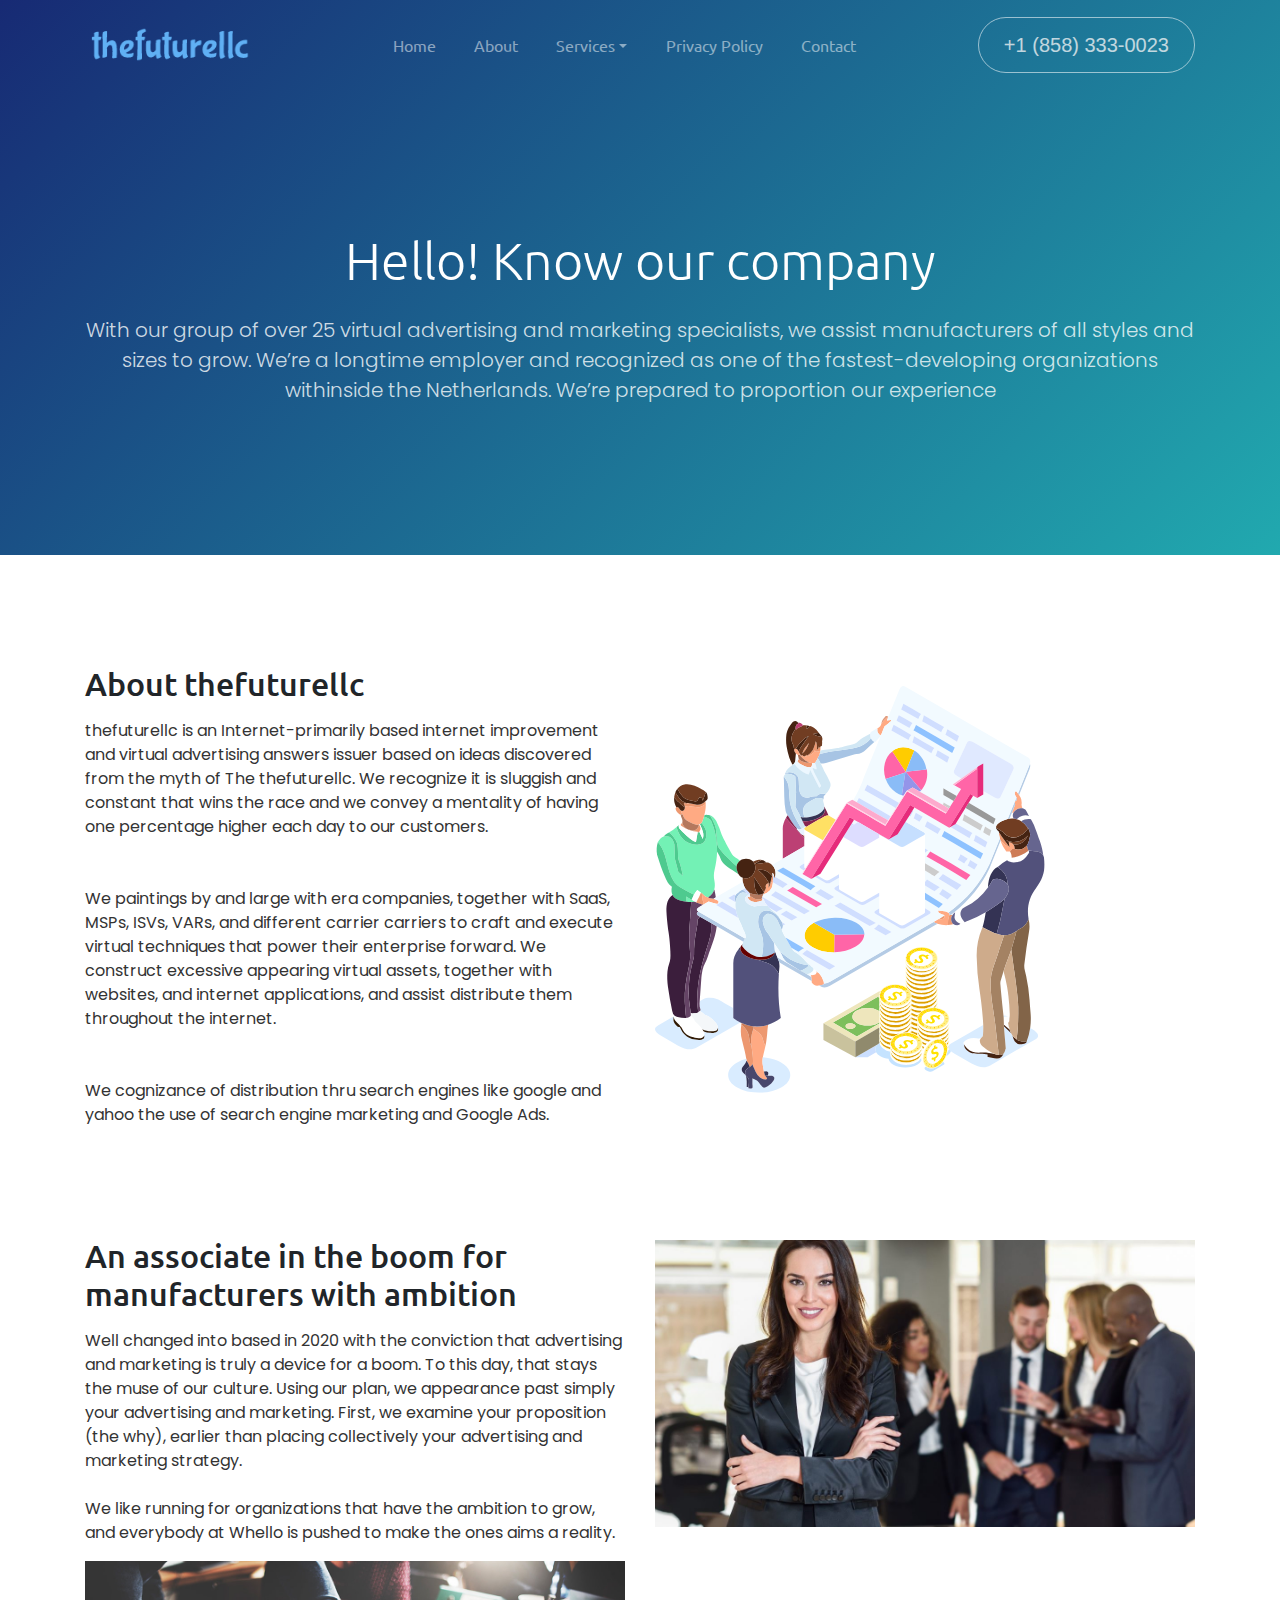
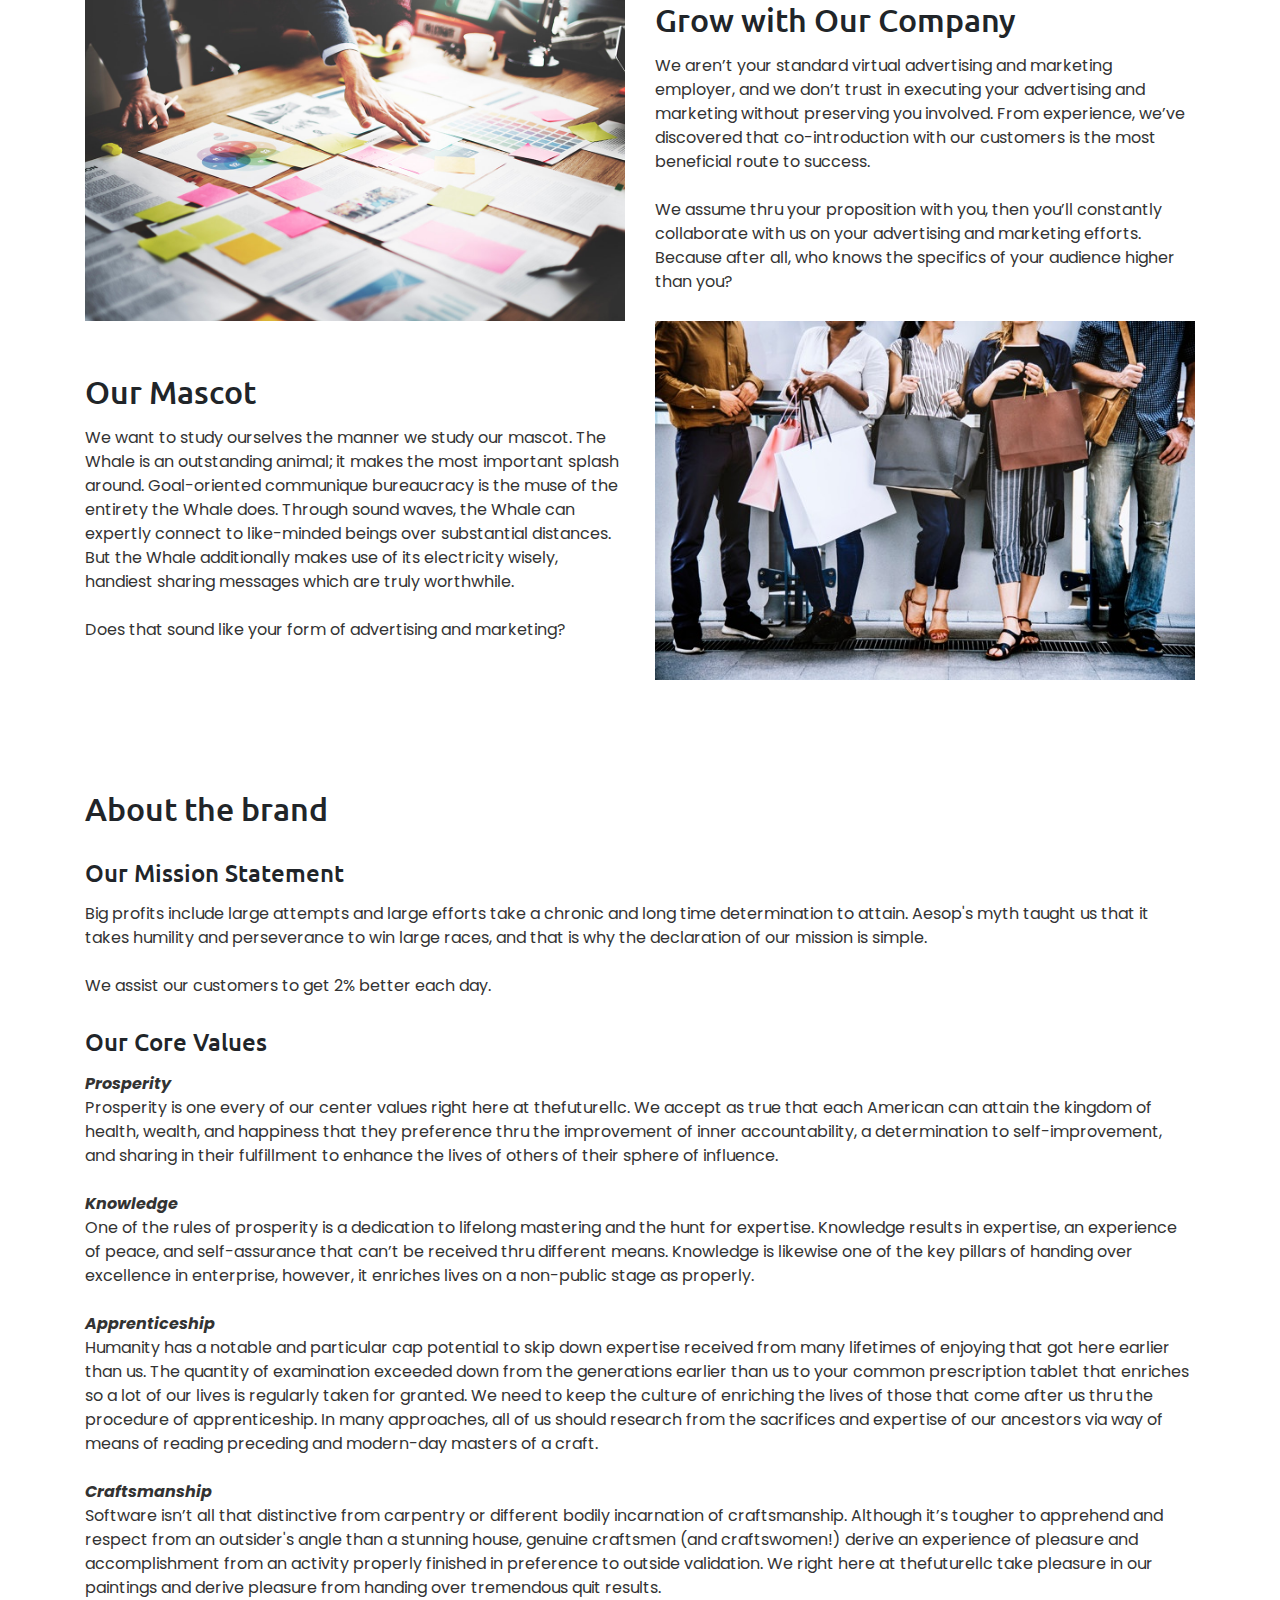
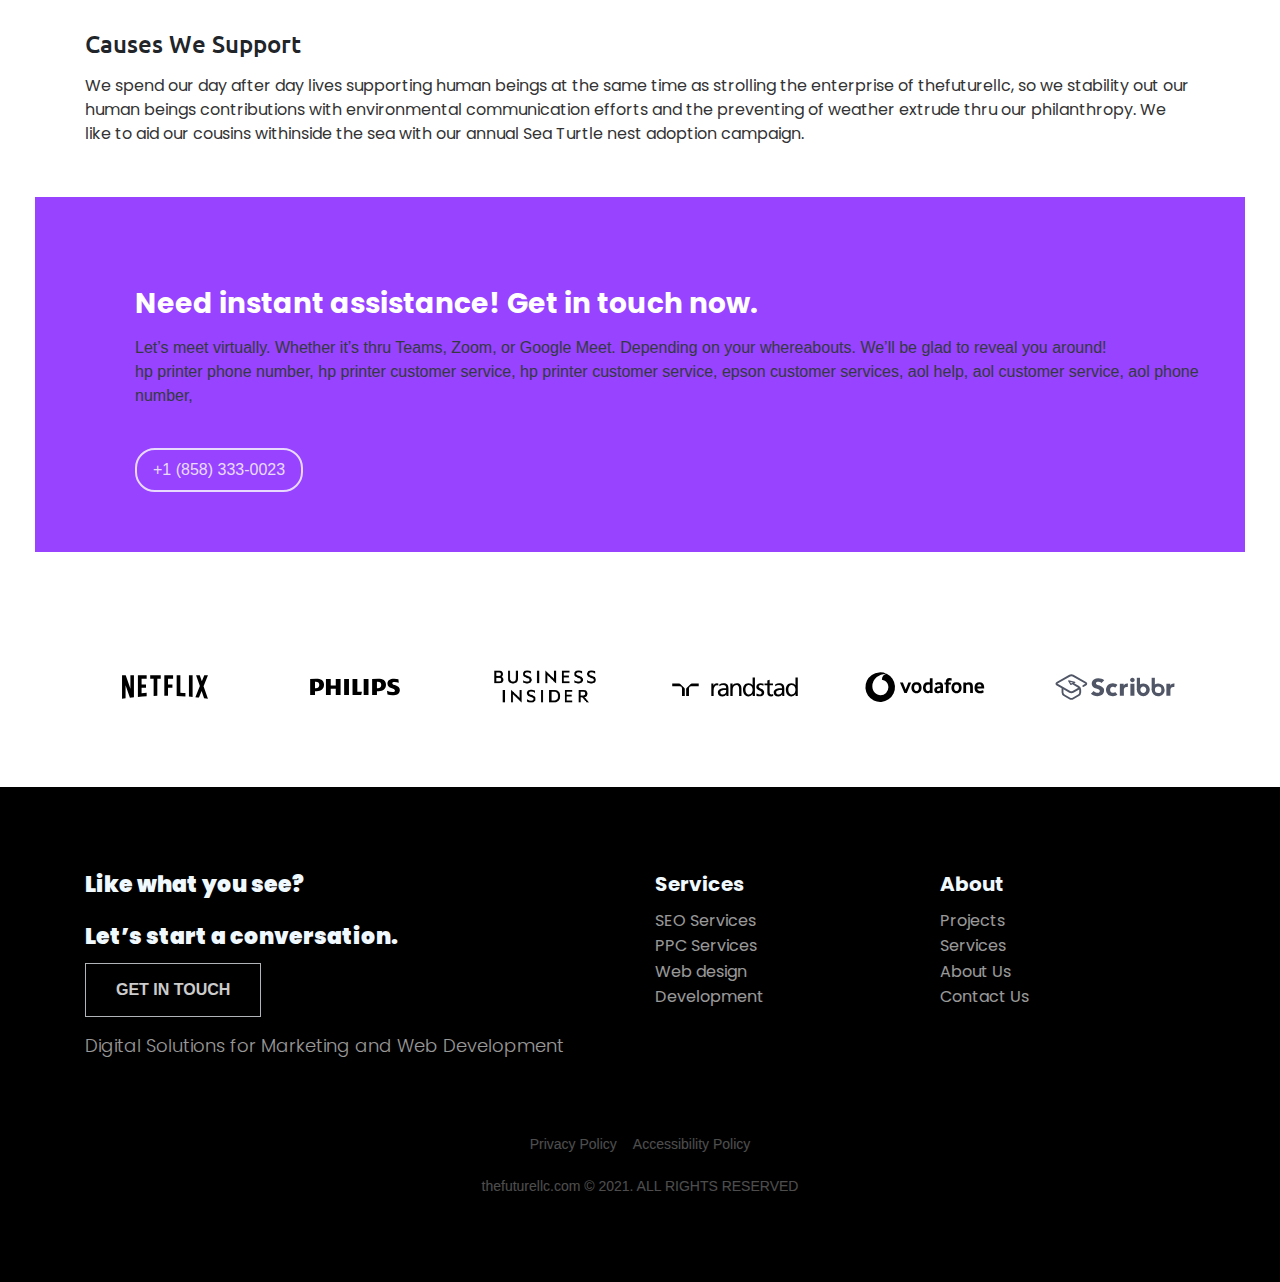
<file: about.html>
<!DOCTYPE html>
<html lang="en">

<head>
    <meta charset="utf-8">
    <meta name="viewport" content="width=device-width, initial-scale=1.0, shrink-to-fit=no">
    <title>About Us - thefuturellc</title>
    <link rel="stylesheet" href="assets/bootstrap/css/bootstrap.min.css">
    <link rel="stylesheet" href="https://fonts.googleapis.com/css?family=Fredoka+One">
    <link rel="stylesheet" href="https://fonts.googleapis.com/css?family=Poppins:300,400,500,600,700">
    <link rel="stylesheet" href="https://fonts.googleapis.com/css?family=Source+Sans+Pro:300,400,700">
    <link rel="stylesheet" href="https://fonts.googleapis.com/css?family=Ubuntu:400,500,700">
    <link rel="stylesheet" href="assets/fonts/fontawesome-all.min.css">
    <link rel="stylesheet" href="assets/fonts/font-awesome.min.css">
    <link rel="stylesheet" href="assets/fonts/material-icons.min.css">
    <link rel="stylesheet" href="assets/fonts/fontawesome5-overrides.min.css">
    <link rel="stylesheet" href="assets/css/--mp--Animated-Service-Box-1.css">
    <link rel="stylesheet" href="assets/css/--mp--Animated-Service-Box.css">
    <link rel="stylesheet" href="assets/css/brands.css">
    <link rel="stylesheet" href="assets/css/dh-row-text-image-right-responsive.css">
    <link rel="stylesheet" href="assets/css/Features-Boxed.css">
    <link rel="stylesheet" href="assets/css/Header-Blue.css">
    <link rel="stylesheet" href="assets/css/Highlight-Clean.css">
    <link rel="stylesheet" href="assets/css/landing.css">
    <link rel="stylesheet" href="assets/css/Modern-Contact-Form.css">
    <link rel="stylesheet" href="assets/css/styles.css">
</head>

<body>
    <header class="header-blue">
        <nav class="navbar navbar-dark navbar-expand-md navigation-clean-search">
            <div class="container"><a class="navbar-brand" href="index.html" style="font-family: 'Poppins';"><img class="img-fluid" src="assets/img/thefuturellc-logo.png" style="width: 170px;"></a><button data-toggle="collapse" class="navbar-toggler" data-target="#navcol-1"><span class="sr-only">Toggle navigation</span><span class="navbar-toggler-icon"></span></button>
                <div class="collapse navbar-collapse" id="navcol-1">
                    <ul class="navbar-nav mx-auto">
                        <li class="nav-item"><a class="nav-link" href="index.html">Home</a></li>
                        <li class="nav-item"><a class="nav-link" href="about.html">About</a></li>
                        <li class="nav-item dropdown"><a class="dropdown-toggle nav-link" aria-expanded="false" data-toggle="dropdown" href="#">Services</a>
                            <div class="dropdown-menu"><a class="dropdown-item" href="web-design.html">Web Design</a><a class="dropdown-item" href="index.html">Digital Marketing Services</a><a class="dropdown-item" href="search-engine-optimization-services.html">SEO Services</a><a class="dropdown-item" href="contact.html">PPC Services</a></div>
                        </li>
                        <li class="nav-item"><a class="nav-link" href="privacy.html">Privacy Policy</a></li>
                        <li class="nav-item"><a class="nav-link" href="contact.html">Contact</a></li>
                    </ul><a class="btn btn-light action-button" role="button" href="tel:+1 (858) 333-0023" style="font-size: 20px;padding: 12px 25px;">+1 (858) 333-0023</a>
                </div>
            </div>
        </nav>
        <div class="container hero">
            <div class="row">
                <div class="col">
                    <h1 class="text-center">Hello! Know our company</h1>
                    <p class="text-center">With our group of over 25 virtual advertising and marketing specialists, we assist manufacturers of all styles and sizes to grow. We’re a longtime employer and recognized as one of the fastest-developing organizations withinside the Netherlands. We’re prepared to proportion our experience</p>
                </div>
            </div>
        </div>
    </header>
    <div class="container" style="margin-top: 5rem;">
        <div class="row d-lg-flex align-items-lg-center" style="margin-bottom: 4rem;">
            <div class="col-sm-12 col-md-6">
                <div style="font-family: 'Poppins';">
                    <h2 style="font-family: Ubuntu, sans-serif;font-weight: 500;">About thefuturellc</h2>
                    <p style="font-family: Poppins, sans-serif;color: #333;">thefuturellc is an Internet-primarily based internet improvement and virtual advertising answers issuer based on ideas discovered from the myth of The thefuturellc. We recognize it is sluggish and constant that wins the race and we convey a mentality of having one percentage higher each day to our customers.<br><br><br>We paintings by and large with era companies, together with SaaS, MSPs, ISVs, VARs, and different carrier carriers to craft and execute virtual techniques that power their enterprise forward. We construct excessive appearing virtual assets, together with websites, and internet applications, and assist distribute them throughout the internet.<br><br><br>We cognizance of distribution thru search engines like google and yahoo the use of search engine marketing and Google Ads.<br></p>
                </div>
            </div>
            <div class="col-sm-12 col-md-6"><img class="img-fluid" src="assets/img/rise.svg"></div>
        </div>
        <div class="row d-lg-flex align-items-lg-center">
            <div class="col-sm-12 col-md-6">
                <div style="font-family: 'Poppins';">
                    <h2 style="font-family: Ubuntu, sans-serif;font-weight: 500;">An associate in the boom for manufacturers with ambition</h2>
                    <p style="font-family: Poppins, sans-serif;color: #333;">Well changed into based in 2020 with the conviction that advertising and marketing is truly a device for a boom. To this day, that stays the muse of our culture. Using our plan, we appearance past simply your advertising and marketing. First, we examine your proposition (the why), earlier than placing collectively your advertising and marketing strategy.&nbsp;<br><br>We like running for organizations that have the ambition to grow, and everybody at Whello is pushed to make the ones aims a reality.<br></p>
                </div>
            </div>
            <div class="col-sm-12 col-md-6"><img class="img-fluid" src="assets/img/females-successful-project-managers-1210x642.jpg"></div>
        </div>
        <div class="row d-lg-flex align-items-lg-center">
            <div class="col-sm-12 col-md-6"><img class="img-fluid" src="assets/img/project_management_strategy_meeting_organization_thinkstock_517012306-100749442-large.jpg"></div>
            <div class="col-sm-12 col-md-6">
                <div style="font-family: 'Poppins';">
                    <h2 style="font-family: Ubuntu, sans-serif;font-weight: 500;">Grow with Our Company</h2>
                    <p style="font-family: Poppins, sans-serif;color: #333;">We aren’t your standard virtual advertising and marketing employer, and we don’t trust in executing your advertising and marketing without preserving you involved. From experience, we’ve discovered that co-introduction with our customers is the most beneficial route to success.<br><br>We assume thru your proposition with you, then you’ll constantly collaborate with us on your advertising and marketing efforts. Because after all, who knows the specifics of your audience higher than you?</p>
                </div>
            </div>
        </div>
        <div class="row d-lg-flex align-items-lg-center">
            <div class="col-sm-12 col-md-6">
                <div style="font-family: 'Poppins';">
                    <h2 style="font-family: Ubuntu, sans-serif;font-weight: 500;">Our Mascot</h2>
                    <p style="font-family: Poppins, sans-serif;color: #333;">We want to study ourselves the manner we study our mascot. The Whale is an outstanding animal; it makes the most important splash around. Goal-oriented communique bureaucracy is the muse of the entirety the Whale does. Through sound waves, the Whale can expertly connect to like-minded beings over substantial distances. But the Whale additionally makes use of its electricity wisely, handiest sharing messages which are truly worthwhile.<br><br>Does that sound like your form of advertising and marketing?</p>
                </div>
            </div>
            <div class="col-sm-12 col-md-6"><img class="img-fluid" src="assets/img/female-friends-out-shopping-together_53876-25041.jpg"></div>
        </div>
    </div>
    <div class="container" style="margin-top: 5rem;">
        <div class="row d-lg-flex align-items-lg-center">
            <div class="col">
                <div style="font-family: 'Poppins';">
                    <h2 style="font-family: Ubuntu, sans-serif;font-weight: 500;">About the brand</h2>
                    <h4 style="font-family: Ubuntu, sans-serif;font-weight: 500;">Our Mission Statement</h4>
                    <p style="font-family: Poppins, sans-serif;color: #333;">Big profits include large attempts and large efforts take a chronic and long time determination to attain. Aesop's myth taught us that it takes humility and perseverance to win large races, and that is why the declaration of our mission is simple.<br><br>We assist our customers to get 2% better each day.</p>
                    <h4 style="font-family: Ubuntu, sans-serif;font-weight: 500;">Our Core Values</h4>
                    <p style="font-family: Poppins, sans-serif;color: #333;"><strong><em>Prosperity&nbsp;</em></strong><br>Prosperity is one every of our center values right here at thefuturellc. We accept as true that each American can attain the kingdom of health, wealth, and happiness that they preference thru the improvement of inner accountability, a determination to self-improvement, and sharing in their fulfillment to enhance the lives of others of their sphere of influence.<br><br><strong><em>Knowledge&nbsp;</em></strong><br>One of the rules of prosperity is a dedication to lifelong mastering and the hunt for expertise. Knowledge results in expertise, an experience of peace, and self-assurance that can’t be received thru different means. Knowledge is likewise one of the key pillars of handing over excellence in enterprise, however, it enriches lives on a non-public stage as properly.<br><br><strong><em>Apprenticeship&nbsp;</em></strong><br>Humanity has a notable and particular cap potential to skip down expertise received from many lifetimes of enjoying that got here earlier than us. The quantity of examination exceeded down from the generations earlier than us to your common prescription tablet that enriches so a lot of our lives is regularly taken for granted. We need to keep the culture of enriching the lives of those that come after us thru the procedure of apprenticeship. In many approaches, all of us should research from the sacrifices and expertise of our ancestors via way of means of reading preceding and modern-day masters of a craft.<br><br><strong><em>Craftsmanship&nbsp;</em></strong><br>Software isn’t all that distinctive from carpentry or different bodily incarnation of craftsmanship. Although it’s tougher to apprehend and respect from an outsider's angle than a stunning house, genuine craftsmen (and craftswomen!) derive an experience of pleasure and accomplishment from an activity properly finished in preference to outside validation. We right here at thefuturellc take pleasure in our paintings and derive pleasure from handing over tremendous quit results.</p>
                    <h4 style="font-family: Ubuntu, sans-serif;font-weight: 500;">Causes We Support</h4>
                    <p style="font-family: Poppins, sans-serif;color: #333;">We spend our day after day lives supporting human beings at the same time as strolling the enterprise of thefuturellc, so we stability out our human beings contributions with environmental communication efforts and the preventing of weather extrude thru our philanthropy. We like to aid our cousins withinside the sea with our annual Sea Turtle nest adoption campaign.</p>
                </div>
            </div>
        </div>
    </div>
    <section id="cta-small">
        <div class="row">
            <div class="col">
                <div class="cta">
                    <h3 class="text-white" style="font-family: Poppins, sans-serif;"><strong>Need instant assistance! Get in touch now.</strong></h3>
                    <p class="text-dark">Let’s meet virtually. Whether it’s thru Teams, Zoom, or Google Meet. Depending on your whereabouts. We’ll be glad to reveal you around!&nbsp;<br>hp printer phone number,&nbsp;hp printer customer service,&nbsp;hp printer customer service,&nbsp;epson customer services,&nbsp;aol help,&nbsp;aol customer service,&nbsp;aol phone number,&nbsp;<br><br></p><a class="btn btn-primary" role="button" style="color: #fff;border-color: #fff;" href="tel:+1 (858) 333-0023">+1 (858) 333-0023</a>
                </div>
            </div>
        </div>
    </section>
    <div class="brands"><a href="#"> <img class="img-fluid" src="assets/img/netflix-logo.svg" style="width: 150px;"><img class="img-fluid" src="assets/img/philips-logo.svg" style="width: 150px;"><img class="img-fluid" src="assets/img/business-insider-logo.png" style="width: 150px;"><img class="img-fluid" src="assets/img/randstad-logo.svg" style="width: 150px;"><img class="img-fluid" src="assets/img/vodafone-logo.svg" style="width: 150px;"><img class="img-fluid" src="assets/img/scribbr-logo.svg" style="width: 150px;"></a></div>
    <footer class="footer-dark">
        <div class="container">
            <div class="row">
                <div class="col-md-6 item text">
                    <h3 style="font-size: 22px;"><strong>Like what you see?</strong><br><br><strong>Let’s start a conversation.</strong></h3><a class="btn btn-primary text-white border rounded-0" role="button" href="contact.html" style="background-color: #000;padding: 14px 30px;"><strong>GET IN TOUCH</strong></a>
                    <p class="lead text-left" style="font-size: 18px;font-family: 'Poppins';margin: 15px 0;">Digital Solutions for Marketing and Web Development<br></p>
                </div>
                <div class="col-sm-6 col-md-3 item">
                    <h3>Services</h3>
                    <ul>
                        <li><a href="search-engine-optimization-services.html">SEO Services</a></li>
                        <li><a href="contact.html">PPC Services</a></li>
                        <li><a href="wordpress-website-services.html">Web design</a></li>
                        <li><a href="contact.html">Development</a></li>
                        <li></li>
                        <li></li>
                    </ul>
                </div>
                <div class="col-sm-6 col-md-3 item">
                    <h3>About</h3>
                    <ul>
                        <li><a href="index.html#gallery">Projects</a></li>
                        <li><a href="digital-marketing.html">Services</a></li>
                        <li><a href="about.html">About Us</a></li>
                        <li><a href="contact.html">Contact Us</a></li>
                    </ul>
                </div>
            </div>
            <p class="copyright"><a href="privacy.html" style="color: #fff;margin: 0 8px;">Privacy Policy</a><a href="terms-of-use.html" style="color: #fff;margin: 0 8px;">Accessibility Policy</a><br><br>thefuturellc.com © 2021. ALL RIGHTS RESERVED<br></p>
        </div>
    </footer>
    <script src="assets/js/jquery.min.js"></script>
    <script src="assets/bootstrap/js/bootstrap.min.js"></script>
</body>

</html>
</file>
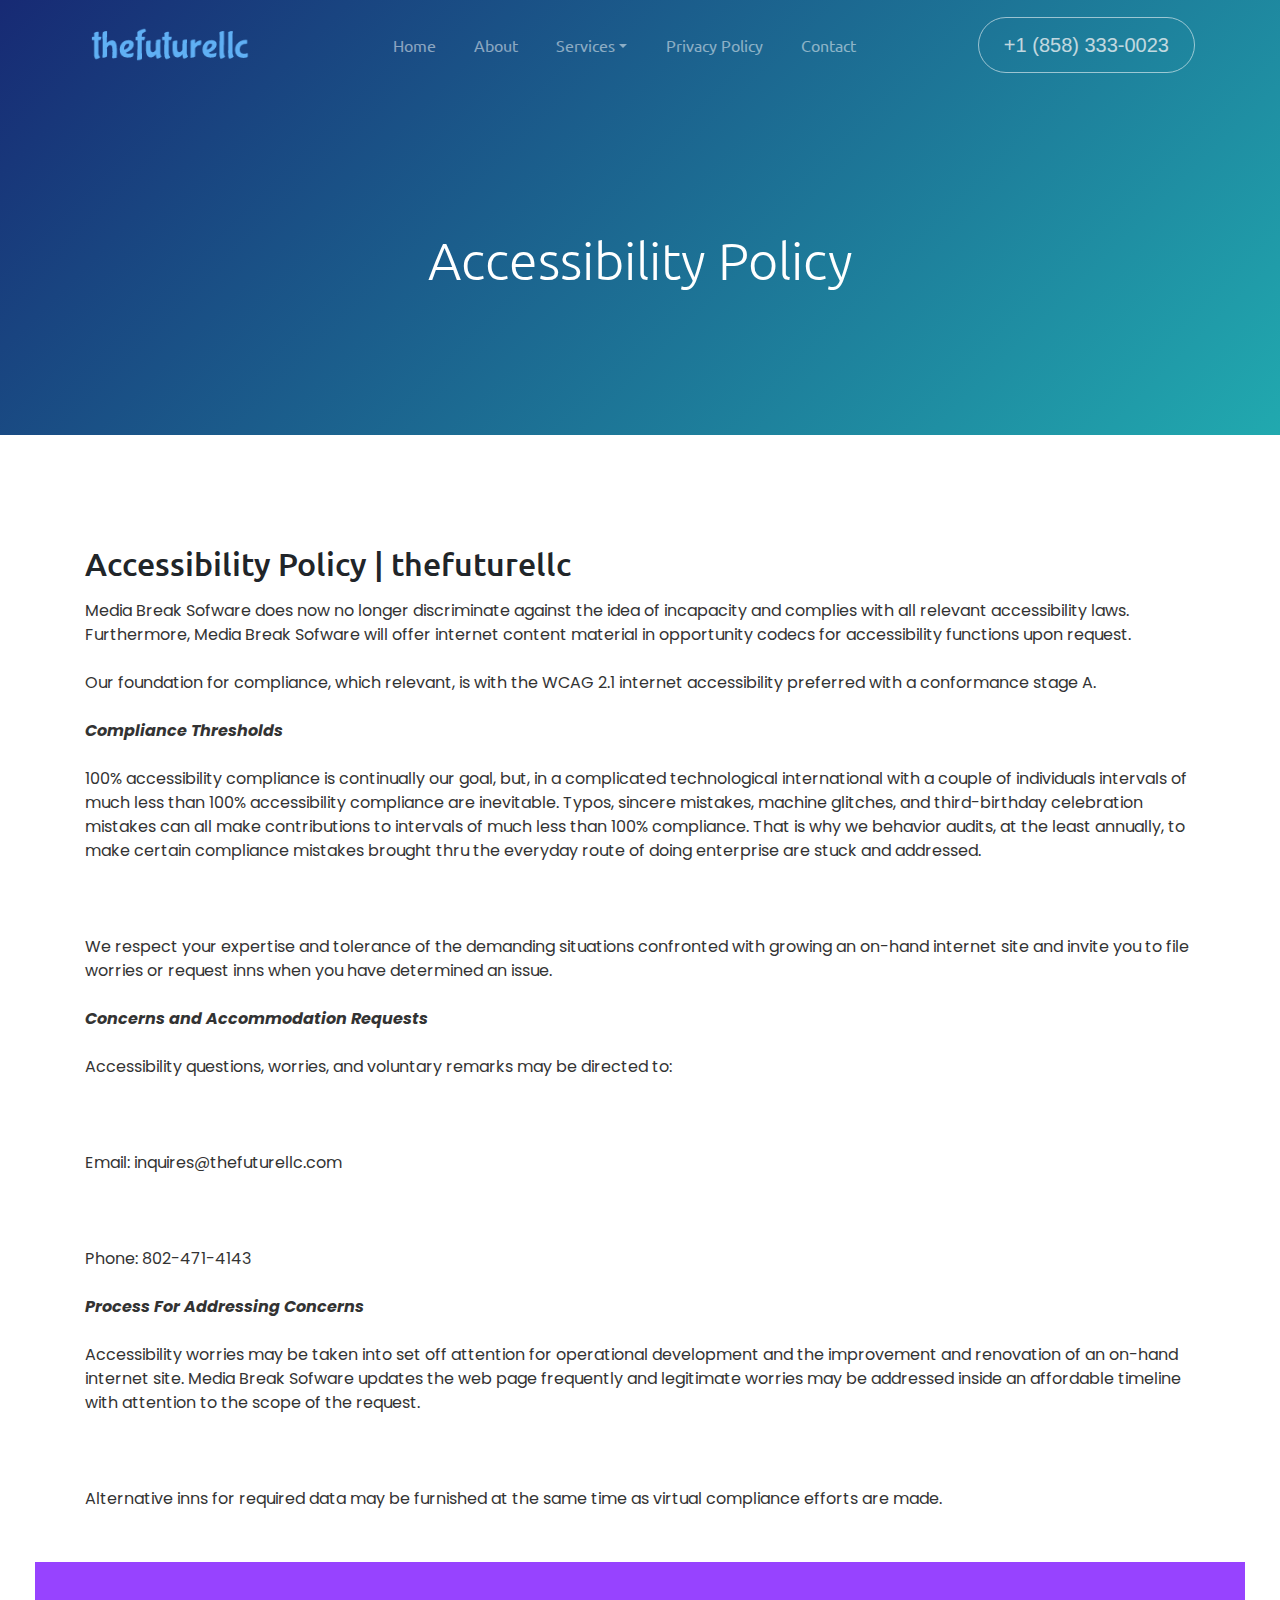
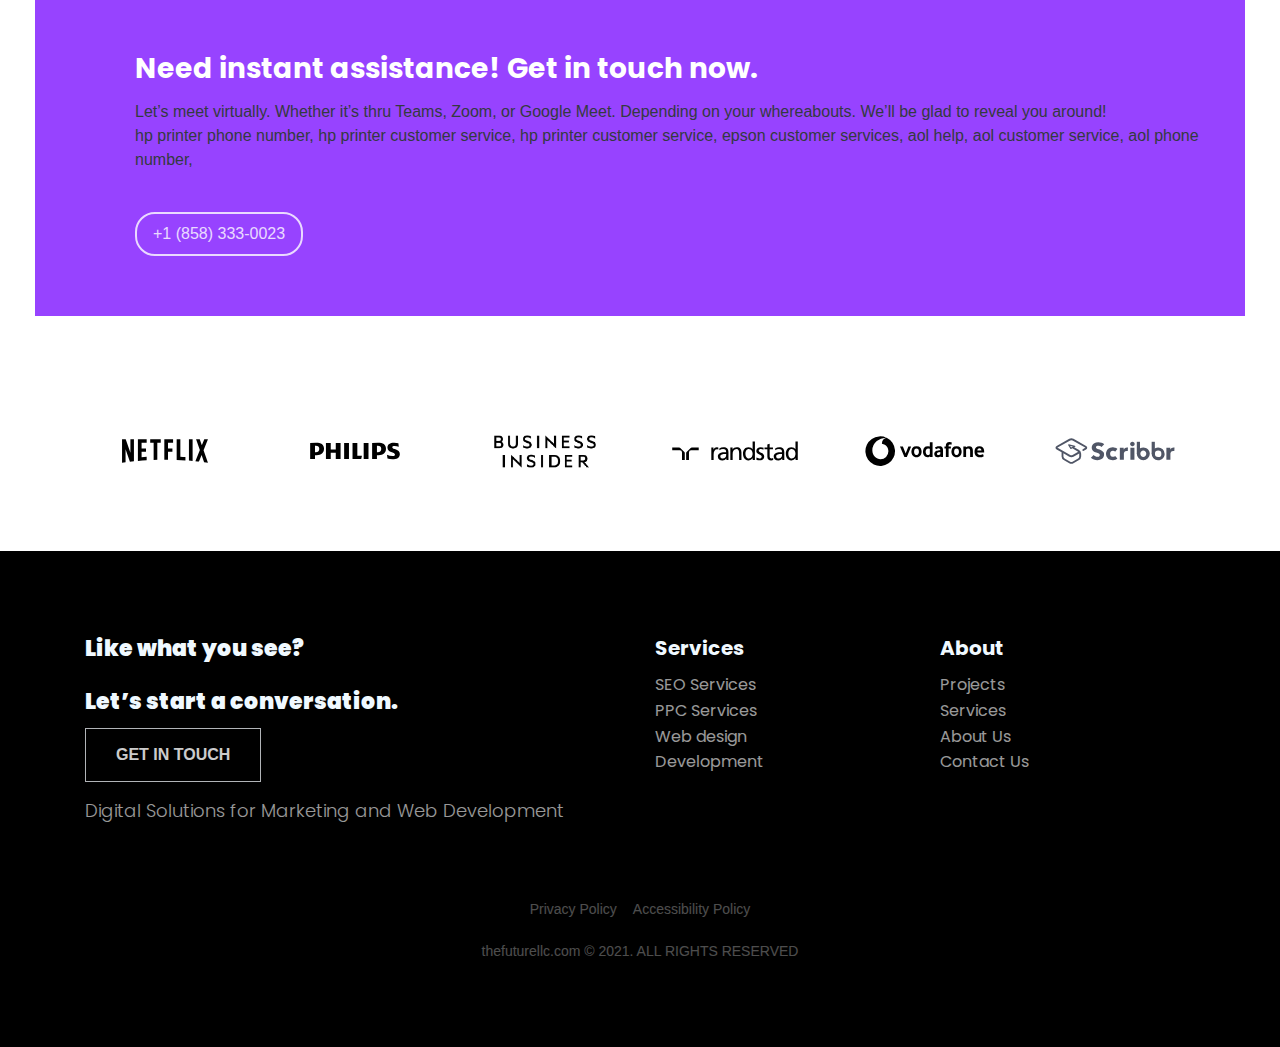
<file: accessibility-policy.html>
<!DOCTYPE html>
<html lang="en">

<head>
    <meta charset="utf-8">
    <meta name="viewport" content="width=device-width, initial-scale=1.0, shrink-to-fit=no">
    <title>Accessibility Policy - thefuturellc</title>
    <link rel="stylesheet" href="assets/bootstrap/css/bootstrap.min.css">
    <link rel="stylesheet" href="https://fonts.googleapis.com/css?family=Fredoka+One">
    <link rel="stylesheet" href="https://fonts.googleapis.com/css?family=Poppins:300,400,500,600,700">
    <link rel="stylesheet" href="https://fonts.googleapis.com/css?family=Source+Sans+Pro:300,400,700">
    <link rel="stylesheet" href="https://fonts.googleapis.com/css?family=Ubuntu:400,500,700">
    <link rel="stylesheet" href="assets/fonts/fontawesome-all.min.css">
    <link rel="stylesheet" href="assets/fonts/font-awesome.min.css">
    <link rel="stylesheet" href="assets/fonts/material-icons.min.css">
    <link rel="stylesheet" href="assets/fonts/fontawesome5-overrides.min.css">
    <link rel="stylesheet" href="assets/css/--mp--Animated-Service-Box-1.css">
    <link rel="stylesheet" href="assets/css/--mp--Animated-Service-Box.css">
    <link rel="stylesheet" href="assets/css/brands.css">
    <link rel="stylesheet" href="assets/css/dh-row-text-image-right-responsive.css">
    <link rel="stylesheet" href="assets/css/Features-Boxed.css">
    <link rel="stylesheet" href="assets/css/Header-Blue.css">
    <link rel="stylesheet" href="assets/css/Highlight-Clean.css">
    <link rel="stylesheet" href="assets/css/landing.css">
    <link rel="stylesheet" href="assets/css/Modern-Contact-Form.css">
    <link rel="stylesheet" href="assets/css/styles.css">
</head>

<body>
    <header class="header-blue">
        <nav class="navbar navbar-dark navbar-expand-md navigation-clean-search">
            <div class="container"><a class="navbar-brand" href="index.html" style="font-family: 'Poppins';"><img class="img-fluid" src="assets/img/thefuturellc-logo.png" style="width: 170px;"></a><button data-toggle="collapse" class="navbar-toggler" data-target="#navcol-1"><span class="sr-only">Toggle navigation</span><span class="navbar-toggler-icon"></span></button>
                <div class="collapse navbar-collapse" id="navcol-1">
                    <ul class="navbar-nav mx-auto">
                        <li class="nav-item"><a class="nav-link" href="index.html">Home</a></li>
                        <li class="nav-item"><a class="nav-link" href="about.html">About</a></li>
                        <li class="nav-item dropdown"><a class="dropdown-toggle nav-link" aria-expanded="false" data-toggle="dropdown" href="#">Services</a>
                            <div class="dropdown-menu"><a class="dropdown-item" href="web-design.html">Web Design</a><a class="dropdown-item" href="index.html">Digital Marketing Services</a><a class="dropdown-item" href="search-engine-optimization-services.html">SEO Services</a><a class="dropdown-item" href="contact.html">PPC Services</a></div>
                        </li>
                        <li class="nav-item"><a class="nav-link" href="privacy.html">Privacy Policy</a></li>
                        <li class="nav-item"><a class="nav-link" href="contact.html">Contact</a></li>
                    </ul><a class="btn btn-light action-button" role="button" href="tel:+1 (858) 333-0023" style="font-size: 20px;padding: 12px 25px;">+1 (858) 333-0023</a>
                </div>
            </div>
        </nav>
        <div class="container hero">
            <div class="row">
                <div class="col">
                    <h1 class="text-center">Accessibility Policy<br></h1>
                </div>
            </div>
        </div>
    </header>
    <div class="container" style="margin-top: 5rem;">
        <div class="row d-lg-flex align-items-lg-center">
            <div class="col">
                <div style="font-family: 'Poppins';">
                    <h2 style="font-family: Ubuntu, sans-serif;font-weight: 500;">Accessibility Policy&nbsp;| thefuturellc</h2>
                    <p style="font-family: Poppins, sans-serif;color: #333;">Media Break Sofware does now no longer discriminate against the idea of incapacity and complies with all relevant accessibility laws. Furthermore, Media Break Sofware will offer internet content material in opportunity codecs for accessibility functions upon request.<br><br>Our foundation for compliance, which relevant, is with the WCAG 2.1 internet accessibility preferred with a conformance stage A.<br><br><strong><em>Compliance Thresholds</em></strong><br><br>100% accessibility compliance is continually our goal, but, in a complicated technological international with a couple of individuals intervals of much less than 100% accessibility compliance are inevitable. Typos, sincere mistakes, machine glitches, and third-birthday celebration mistakes can all make contributions to intervals of much less than 100% compliance. That is why we behavior audits, at the least annually, to make certain compliance mistakes brought thru the everyday route of doing enterprise are stuck and addressed.<br><br><br><br>We respect your expertise and tolerance of the demanding situations confronted with growing an on-hand internet site and invite you to file worries or request inns when you have determined an issue.<br><br><strong><em>Concerns and Accommodation Requests</em></strong><br><br>Accessibility questions, worries, and voluntary remarks may be directed to:<br><br><br><br>Email: inquires@thefuturellc.com<br><br><br><br>Phone: 802-471-4143<br><br><strong><em>Process For Addressing Concerns</em></strong><br><br>Accessibility worries may be taken into set off attention for operational development and the improvement and renovation of an on-hand internet site. Media Break Sofware updates the web page frequently and legitimate worries may be addressed inside an affordable timeline with attention to the scope of the request.<br><br><br><br>Alternative inns for required data may be furnished at the same time as virtual compliance efforts are made.</p>
                </div>
            </div>
        </div>
    </div>
    <section id="cta-small">
        <div class="row">
            <div class="col">
                <div class="cta">
                    <h3 class="text-white" style="font-family: Poppins, sans-serif;"><strong>Need instant assistance! Get in touch now.</strong></h3>
                    <p class="text-dark">Let’s meet virtually. Whether it’s thru Teams, Zoom, or Google Meet. Depending on your whereabouts. We’ll be glad to reveal you around!&nbsp;<br>hp printer phone number,&nbsp;hp printer customer service,&nbsp;hp printer customer service,&nbsp;epson customer services,&nbsp;aol help,&nbsp;aol customer service,&nbsp;aol phone number,&nbsp;<br><br></p><a class="btn btn-primary" role="button" style="color: #fff;border-color: #fff;" href="tel:+1 (858) 333-0023">+1 (858) 333-0023</a>
                </div>
            </div>
        </div>
    </section>
    <div class="brands"><a href="#"> <img class="img-fluid" src="assets/img/netflix-logo.svg" style="width: 150px;"><img class="img-fluid" src="assets/img/philips-logo.svg" style="width: 150px;"><img class="img-fluid" src="assets/img/business-insider-logo.png" style="width: 150px;"><img class="img-fluid" src="assets/img/randstad-logo.svg" style="width: 150px;"><img class="img-fluid" src="assets/img/vodafone-logo.svg" style="width: 150px;"><img class="img-fluid" src="assets/img/scribbr-logo.svg" style="width: 150px;"></a></div>
    <footer class="footer-dark">
        <div class="container">
            <div class="row">
                <div class="col-md-6 item text">
                    <h3 style="font-size: 22px;"><strong>Like what you see?</strong><br><br><strong>Let’s start a conversation.</strong></h3><a class="btn btn-primary text-white border rounded-0" role="button" href="contact.html" style="background-color: #000;padding: 14px 30px;"><strong>GET IN TOUCH</strong></a>
                    <p class="lead text-left" style="font-size: 18px;font-family: 'Poppins';margin: 15px 0;">Digital Solutions for Marketing and Web Development<br></p>
                </div>
                <div class="col-sm-6 col-md-3 item">
                    <h3>Services</h3>
                    <ul>
                        <li><a href="search-engine-optimization-services.html">SEO Services</a></li>
                        <li><a href="contact.html">PPC Services</a></li>
                        <li><a href="wordpress-website-services.html">Web design</a></li>
                        <li><a href="contact.html">Development</a></li>
                        <li></li>
                        <li></li>
                    </ul>
                </div>
                <div class="col-sm-6 col-md-3 item">
                    <h3>About</h3>
                    <ul>
                        <li><a href="index.html#gallery">Projects</a></li>
                        <li><a href="digital-marketing.html">Services</a></li>
                        <li><a href="about.html">About Us</a></li>
                        <li><a href="contact.html">Contact Us</a></li>
                    </ul>
                </div>
            </div>
            <p class="copyright"><a href="privacy.html" style="color: #fff;margin: 0 8px;">Privacy Policy</a><a href="terms-of-use.html" style="color: #fff;margin: 0 8px;">Accessibility Policy</a><br><br>thefuturellc.com © 2021. ALL RIGHTS RESERVED<br></p>
        </div>
    </footer>
    <script src="assets/js/jquery.min.js"></script>
    <script src="assets/bootstrap/js/bootstrap.min.js"></script>
</body>

</html>
</file>
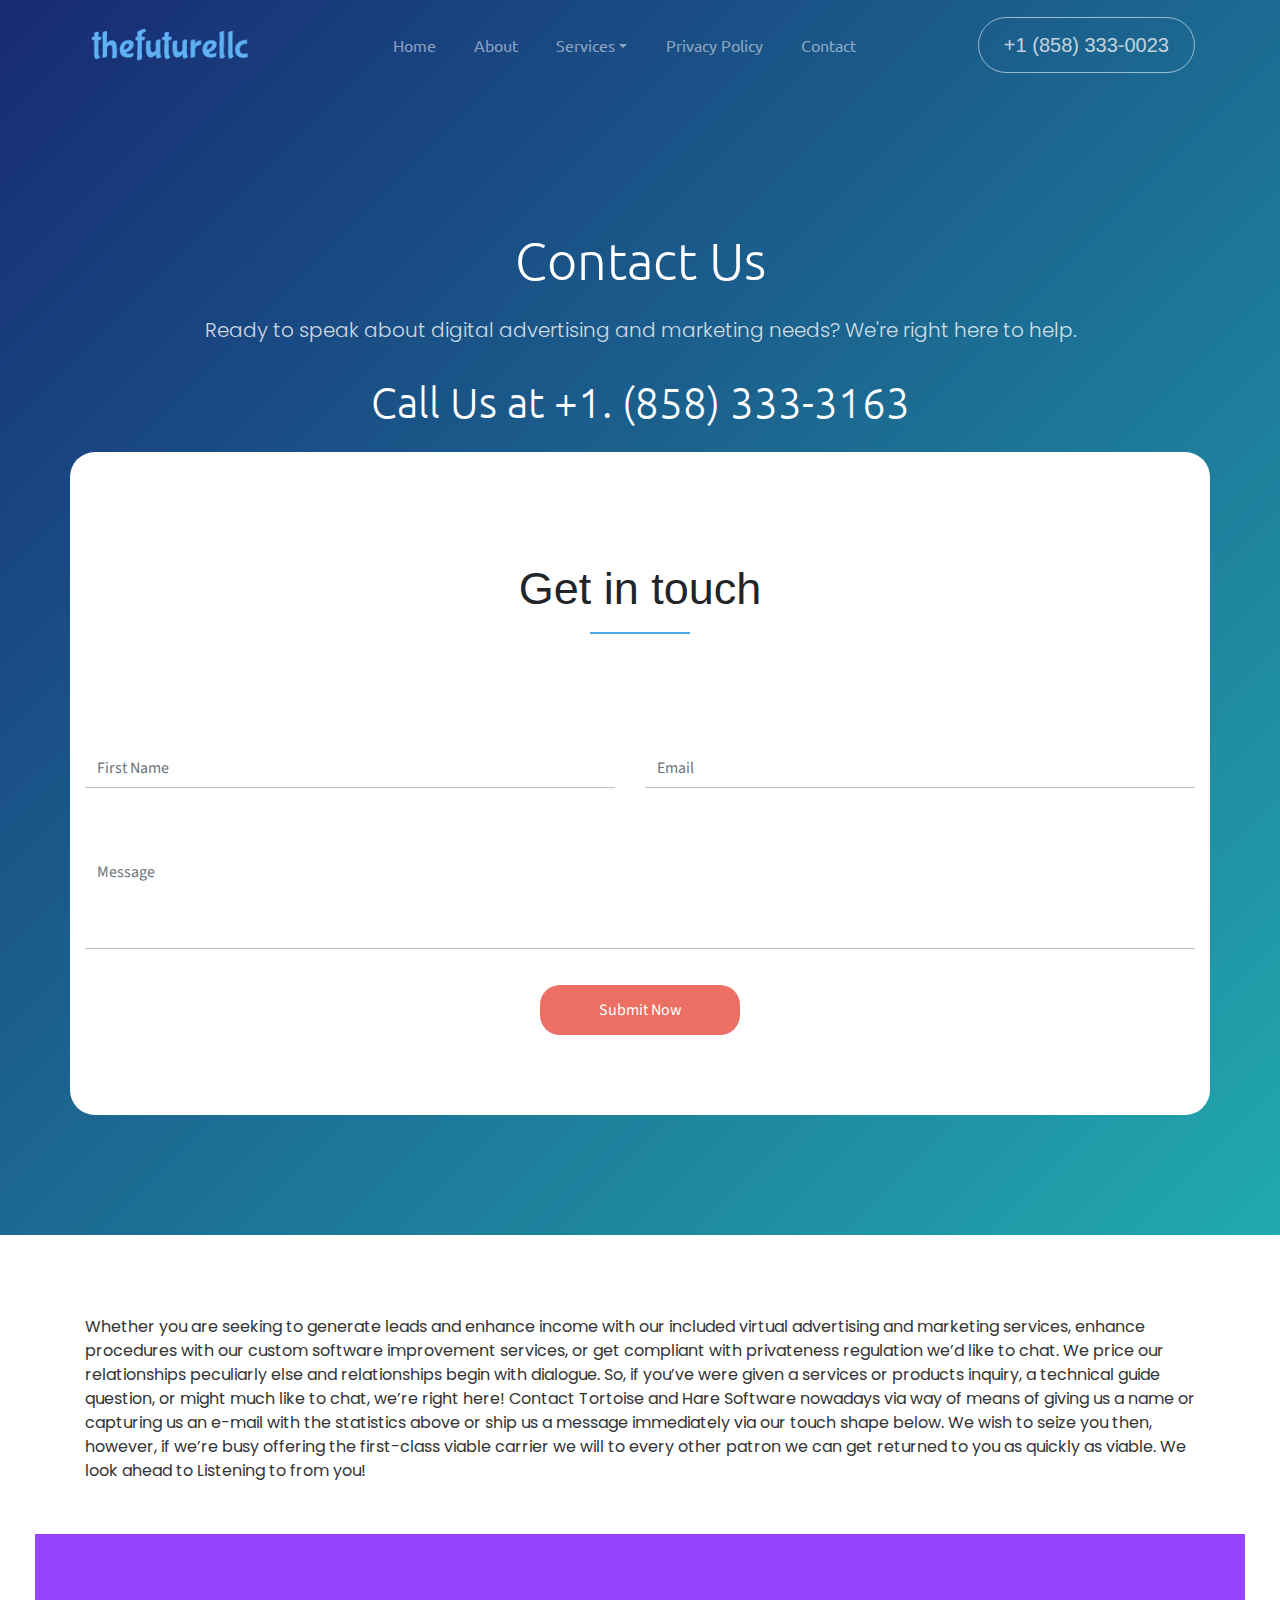
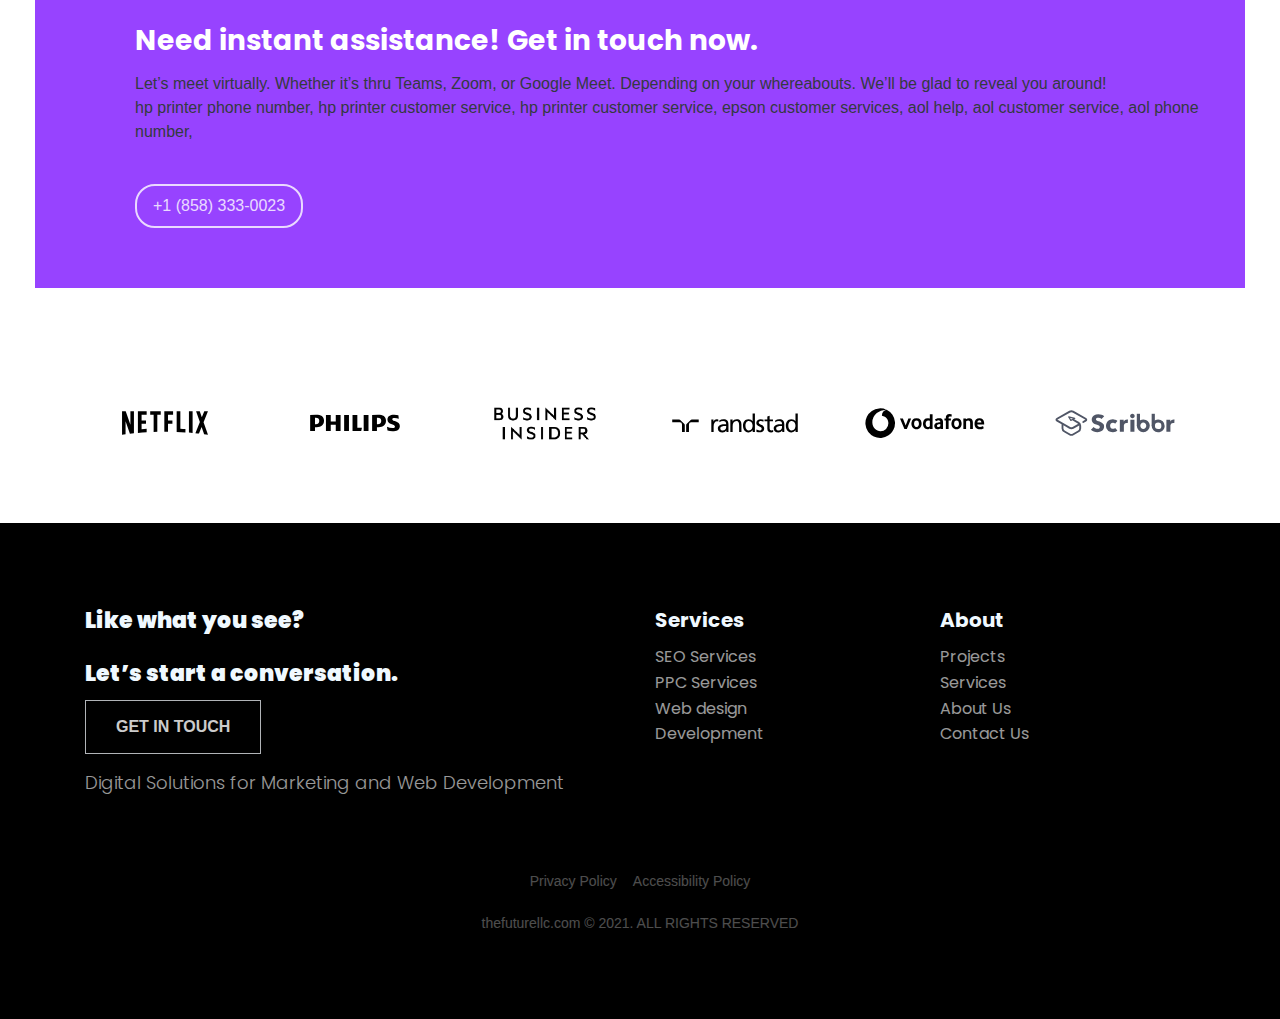
<file: contact.html>
<!DOCTYPE html>
<html lang="en">

<head>
    <meta charset="utf-8">
    <meta name="viewport" content="width=device-width, initial-scale=1.0, shrink-to-fit=no">
    <title>Contact Us 24*7 - thefuturellc</title>
    <link rel="stylesheet" href="assets/bootstrap/css/bootstrap.min.css">
    <link rel="stylesheet" href="https://fonts.googleapis.com/css?family=Fredoka+One">
    <link rel="stylesheet" href="https://fonts.googleapis.com/css?family=Poppins:300,400,500,600,700">
    <link rel="stylesheet" href="https://fonts.googleapis.com/css?family=Source+Sans+Pro:300,400,700">
    <link rel="stylesheet" href="https://fonts.googleapis.com/css?family=Ubuntu:400,500,700">
    <link rel="stylesheet" href="assets/fonts/fontawesome-all.min.css">
    <link rel="stylesheet" href="assets/fonts/font-awesome.min.css">
    <link rel="stylesheet" href="assets/fonts/material-icons.min.css">
    <link rel="stylesheet" href="assets/fonts/fontawesome5-overrides.min.css">
    <link rel="stylesheet" href="assets/css/--mp--Animated-Service-Box-1.css">
    <link rel="stylesheet" href="assets/css/--mp--Animated-Service-Box.css">
    <link rel="stylesheet" href="assets/css/brands.css">
    <link rel="stylesheet" href="assets/css/dh-row-text-image-right-responsive.css">
    <link rel="stylesheet" href="assets/css/Features-Boxed.css">
    <link rel="stylesheet" href="assets/css/Header-Blue.css">
    <link rel="stylesheet" href="assets/css/Highlight-Clean.css">
    <link rel="stylesheet" href="assets/css/landing.css">
    <link rel="stylesheet" href="assets/css/Modern-Contact-Form.css">
    <link rel="stylesheet" href="assets/css/styles.css">
</head>

<body>
    <header class="header-blue">
        <nav class="navbar navbar-dark navbar-expand-md navigation-clean-search">
            <div class="container"><a class="navbar-brand" href="index.html" style="font-family: 'Poppins';"><img class="img-fluid" src="assets/img/thefuturellc-logo.png" style="width: 170px;"></a><button data-toggle="collapse" class="navbar-toggler" data-target="#navcol-1"><span class="sr-only">Toggle navigation</span><span class="navbar-toggler-icon"></span></button>
                <div class="collapse navbar-collapse" id="navcol-1">
                    <ul class="navbar-nav mx-auto">
                        <li class="nav-item"><a class="nav-link" href="index.html">Home</a></li>
                        <li class="nav-item"><a class="nav-link" href="about.html">About</a></li>
                        <li class="nav-item dropdown"><a class="dropdown-toggle nav-link" aria-expanded="false" data-toggle="dropdown" href="#">Services</a>
                            <div class="dropdown-menu"><a class="dropdown-item" href="web-design.html">Web Design</a><a class="dropdown-item" href="index.html">Digital Marketing Services</a><a class="dropdown-item" href="search-engine-optimization-services.html">SEO Services</a><a class="dropdown-item" href="contact.html">PPC Services</a></div>
                        </li>
                        <li class="nav-item"><a class="nav-link" href="privacy.html">Privacy Policy</a></li>
                        <li class="nav-item"><a class="nav-link" href="contact.html">Contact</a></li>
                    </ul><a class="btn btn-light action-button" role="button" href="tel:+1 (858) 333-0023" style="font-size: 20px;padding: 12px 25px;">+1 (858) 333-0023</a>
                </div>
            </div>
        </nav>
        <div class="container hero">
            <div class="row">
                <div class="col">
                    <h1 class="text-center">Contact Us</h1>
                    <p class="text-center">Ready to speak about digital advertising and marketing needs? We're right here to help.</p>
                    <h1 class="text-center" style="font-size: 42px;margin-top: 2rem;">Call Us at +1. (858) 333-3163</h1>
                </div>
            </div>
        </div>
        <section class="getintouch">
            <div class="container modern-form" style="background-color: #fff;border-radius: 25px;">
                <div class="text-center">
                    <h4 style="color: #212529;font-size: 45px;">Get in touch</h4>
                </div>
                <hr class="modern-form__hr">
                <div class="modern-form__form-container">
                    <form>
                        <div class="form-row">
                            <div class="col col-contact">
                                <div class="form-group modern-form__form-group--padding-r"><input class="form-control input input-tr" type="text" placeholder="First Name">
                                    <div class="line-box">
                                        <div class="line"></div>
                                    </div>
                                </div>
                            </div>
                            <div class="col col-contact">
                                <div class="form-group modern-form__form-group--padding-l"><input class="form-control input input-tr" type="text" placeholder="Email">
                                    <div class="line-box">
                                        <div class="line"></div>
                                    </div>
                                </div>
                            </div>
                        </div>
                        <div class="form-row">
                            <div class="col">
                                <div class="form-group modern-form__form-group--padding-t"><textarea class="form-control input modern-form__form-control--textarea" placeholder="Message"></textarea>
                                    <div class="line-box">
                                        <div class="line"></div>
                                    </div>
                                </div>
                            </div>
                        </div>
                        <div class="form-row">
                            <div class="col text-center"><button class="btn btn-primary submit-now" type="submit" style="color: #fff;">Submit Now</button></div>
                        </div>
                    </form>
                </div>
            </div>
        </section>
    </header>
    <div class="container" style="margin-top: 5rem;">
        <div class="row d-lg-flex align-items-lg-center">
            <div class="col">
                <div style="font-family: 'Poppins';">
                    <p style="font-family: Poppins, sans-serif;color: #333;">Whether you are seeking to generate leads and enhance income with our included virtual advertising and marketing services, enhance procedures with our custom software improvement services, or get compliant with privateness regulation we’d like to chat. We price our relationships peculiarly else and relationships begin with dialogue. So, if you’ve were given a services or products inquiry, a technical guide question, or might much like to chat, we’re right here! Contact Tortoise and Hare Software nowadays via way of means of giving us a name or capturing us an e-mail with the statistics above or ship us a message immediately via our touch shape below. We wish to seize you then, however, if we’re busy offering the first-class viable carrier we will to every other patron we can get returned to you as quickly as viable. We look ahead to Listening to from you!<br></p>
                </div>
            </div>
        </div>
    </div>
    <section id="cta-small">
        <div class="row">
            <div class="col">
                <div class="cta">
                    <h3 class="text-white" style="font-family: Poppins, sans-serif;"><strong>Need instant assistance! Get in touch now.</strong></h3>
                    <p class="text-dark">Let’s meet virtually. Whether it’s thru Teams, Zoom, or Google Meet. Depending on your whereabouts. We’ll be glad to reveal you around!&nbsp;<br>hp printer phone number,&nbsp;hp printer customer service,&nbsp;hp printer customer service,&nbsp;epson customer services,&nbsp;aol help,&nbsp;aol customer service,&nbsp;aol phone number,&nbsp;<br><br></p><a class="btn btn-primary" role="button" style="color: #fff;border-color: #fff;" href="tel:+1 (858) 333-0023">+1 (858) 333-0023</a>
                </div>
            </div>
        </div>
    </section>
    <div class="brands"><a href="#"> <img class="img-fluid" src="assets/img/netflix-logo.svg" style="width: 150px;"><img class="img-fluid" src="assets/img/philips-logo.svg" style="width: 150px;"><img class="img-fluid" src="assets/img/business-insider-logo.png" style="width: 150px;"><img class="img-fluid" src="assets/img/randstad-logo.svg" style="width: 150px;"><img class="img-fluid" src="assets/img/vodafone-logo.svg" style="width: 150px;"><img class="img-fluid" src="assets/img/scribbr-logo.svg" style="width: 150px;"></a></div>
    <footer class="footer-dark">
        <div class="container">
            <div class="row">
                <div class="col-md-6 item text">
                    <h3 style="font-size: 22px;"><strong>Like what you see?</strong><br><br><strong>Let’s start a conversation.</strong></h3><a class="btn btn-primary text-white border rounded-0" role="button" href="contact.html" style="background-color: #000;padding: 14px 30px;"><strong>GET IN TOUCH</strong></a>
                    <p class="lead text-left" style="font-size: 18px;font-family: 'Poppins';margin: 15px 0;">Digital Solutions for Marketing and Web Development<br></p>
                </div>
                <div class="col-sm-6 col-md-3 item">
                    <h3>Services</h3>
                    <ul>
                        <li><a href="search-engine-optimization-services.html">SEO Services</a></li>
                        <li><a href="contact.html">PPC Services</a></li>
                        <li><a href="wordpress-website-services.html">Web design</a></li>
                        <li><a href="contact.html">Development</a></li>
                        <li></li>
                        <li></li>
                    </ul>
                </div>
                <div class="col-sm-6 col-md-3 item">
                    <h3>About</h3>
                    <ul>
                        <li><a href="index.html#gallery">Projects</a></li>
                        <li><a href="digital-marketing.html">Services</a></li>
                        <li><a href="about.html">About Us</a></li>
                        <li><a href="contact.html">Contact Us</a></li>
                    </ul>
                </div>
            </div>
            <p class="copyright"><a href="privacy.html" style="color: #fff;margin: 0 8px;">Privacy Policy</a><a href="terms-of-use.html" style="color: #fff;margin: 0 8px;">Accessibility Policy</a><br><br>thefuturellc.com © 2021. ALL RIGHTS RESERVED<br></p>
        </div>
    </footer>
    <script src="assets/js/jquery.min.js"></script>
    <script src="assets/bootstrap/js/bootstrap.min.js"></script>
</body>

</html>
</file>
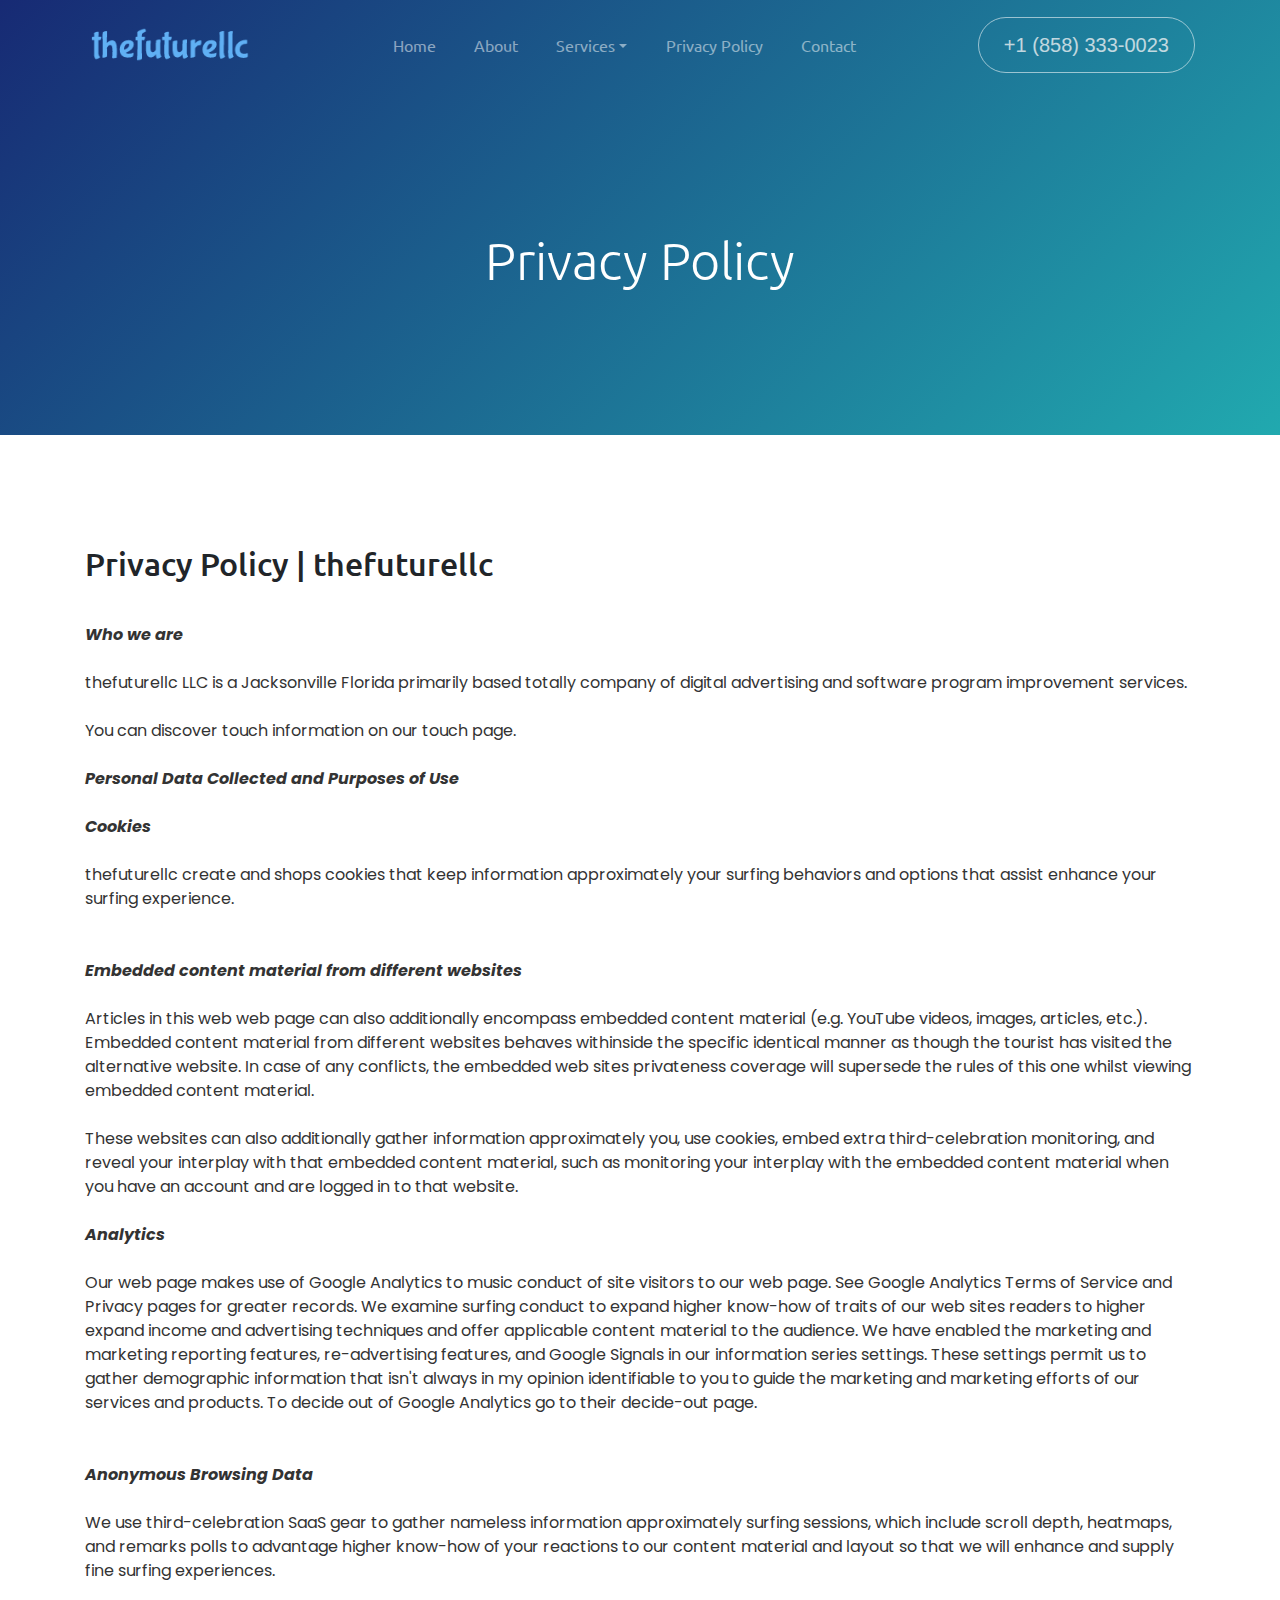
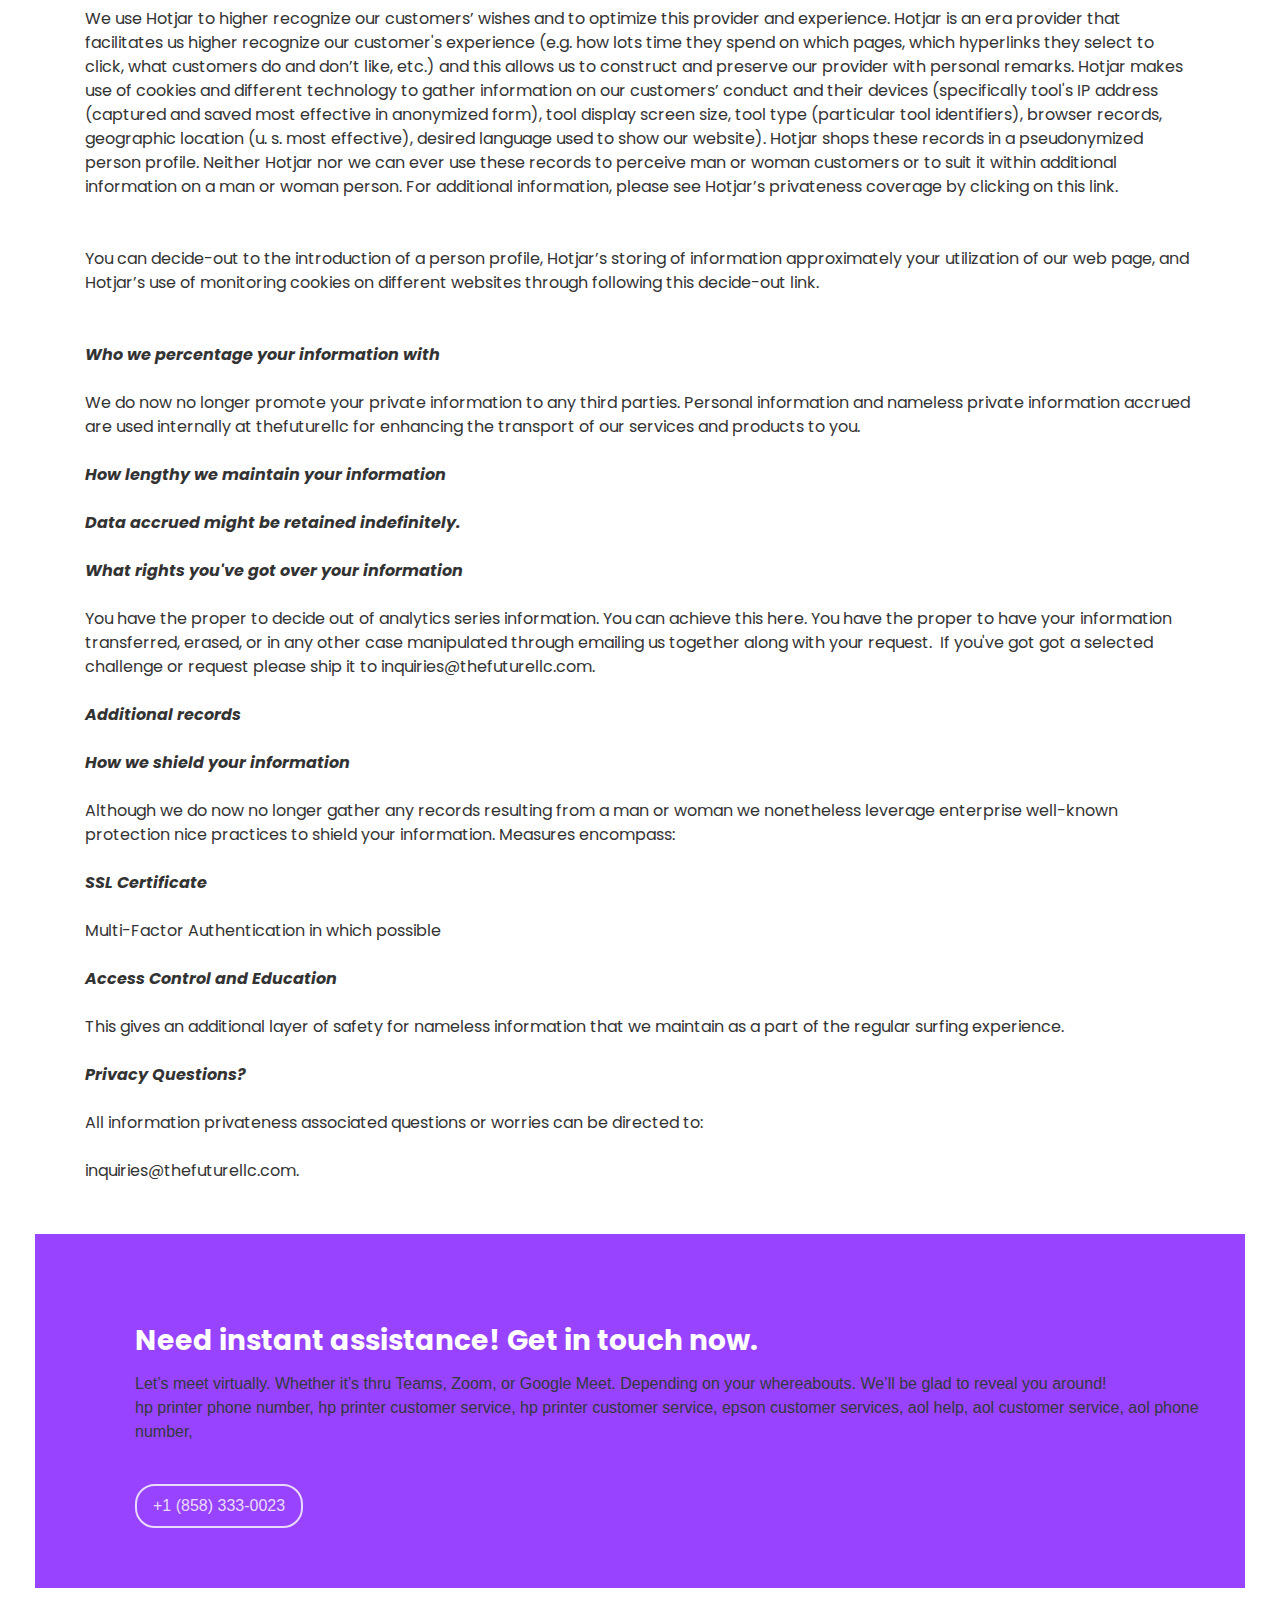
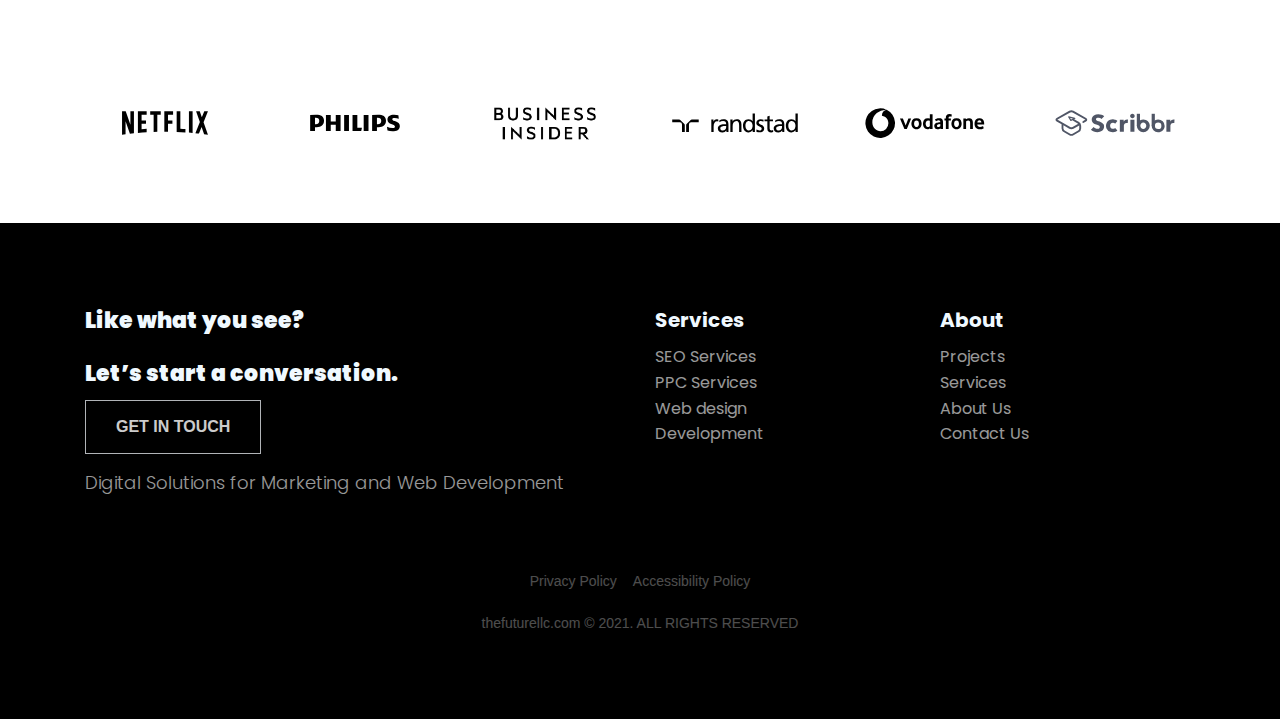
<file: privacy.html>
<!DOCTYPE html>
<html lang="en">

<head>
    <meta charset="utf-8">
    <meta name="viewport" content="width=device-width, initial-scale=1.0, shrink-to-fit=no">
    <title>Privacy Policy - thefuturellc</title>
    <link rel="stylesheet" href="assets/bootstrap/css/bootstrap.min.css">
    <link rel="stylesheet" href="https://fonts.googleapis.com/css?family=Fredoka+One">
    <link rel="stylesheet" href="https://fonts.googleapis.com/css?family=Poppins:300,400,500,600,700">
    <link rel="stylesheet" href="https://fonts.googleapis.com/css?family=Source+Sans+Pro:300,400,700">
    <link rel="stylesheet" href="https://fonts.googleapis.com/css?family=Ubuntu:400,500,700">
    <link rel="stylesheet" href="assets/fonts/fontawesome-all.min.css">
    <link rel="stylesheet" href="assets/fonts/font-awesome.min.css">
    <link rel="stylesheet" href="assets/fonts/material-icons.min.css">
    <link rel="stylesheet" href="assets/fonts/fontawesome5-overrides.min.css">
    <link rel="stylesheet" href="assets/css/--mp--Animated-Service-Box-1.css">
    <link rel="stylesheet" href="assets/css/--mp--Animated-Service-Box.css">
    <link rel="stylesheet" href="assets/css/brands.css">
    <link rel="stylesheet" href="assets/css/dh-row-text-image-right-responsive.css">
    <link rel="stylesheet" href="assets/css/Features-Boxed.css">
    <link rel="stylesheet" href="assets/css/Header-Blue.css">
    <link rel="stylesheet" href="assets/css/Highlight-Clean.css">
    <link rel="stylesheet" href="assets/css/landing.css">
    <link rel="stylesheet" href="assets/css/Modern-Contact-Form.css">
    <link rel="stylesheet" href="assets/css/styles.css">
</head>

<body>
    <header class="header-blue">
        <nav class="navbar navbar-dark navbar-expand-md navigation-clean-search">
            <div class="container"><a class="navbar-brand" href="index.html" style="font-family: 'Poppins';"><img class="img-fluid" src="assets/img/thefuturellc-logo.png" style="width: 170px;"></a><button data-toggle="collapse" class="navbar-toggler" data-target="#navcol-1"><span class="sr-only">Toggle navigation</span><span class="navbar-toggler-icon"></span></button>
                <div class="collapse navbar-collapse" id="navcol-1">
                    <ul class="navbar-nav mx-auto">
                        <li class="nav-item"><a class="nav-link" href="index.html">Home</a></li>
                        <li class="nav-item"><a class="nav-link" href="about.html">About</a></li>
                        <li class="nav-item dropdown"><a class="dropdown-toggle nav-link" aria-expanded="false" data-toggle="dropdown" href="#">Services</a>
                            <div class="dropdown-menu"><a class="dropdown-item" href="web-design.html">Web Design</a><a class="dropdown-item" href="index.html">Digital Marketing Services</a><a class="dropdown-item" href="search-engine-optimization-services.html">SEO Services</a><a class="dropdown-item" href="contact.html">PPC Services</a></div>
                        </li>
                        <li class="nav-item"><a class="nav-link" href="privacy.html">Privacy Policy</a></li>
                        <li class="nav-item"><a class="nav-link" href="contact.html">Contact</a></li>
                    </ul><a class="btn btn-light action-button" role="button" href="tel:+1 (858) 333-0023" style="font-size: 20px;padding: 12px 25px;">+1 (858) 333-0023</a>
                </div>
            </div>
        </nav>
        <div class="container hero">
            <div class="row">
                <div class="col">
                    <h1 class="text-center">Privacy Policy</h1>
                </div>
            </div>
        </div>
    </header>
    <div class="container" style="margin-top: 5rem;">
        <div class="row d-lg-flex align-items-lg-center">
            <div class="col">
                <div style="font-family: 'Poppins';">
                    <h2 style="font-family: Ubuntu, sans-serif;font-weight: 500;">Privacy Policy | thefuturellc</h2>
                    <p style="font-family: Poppins, sans-serif;color: #333;"><br><strong><em>Who we are</em></strong><br><br>thefuturellc LLC is a Jacksonville Florida primarily based totally company of digital advertising and software program improvement services.<br><br>You can discover touch information on our touch page.<br><br><strong><em>Personal Data Collected and Purposes of Use</em></strong><br><br><strong><em>Cookies</em></strong><br><br>thefuturellc create and shops cookies that keep information approximately your surfing behaviors and options that assist enhance your surfing experience.<br><br><br><strong><em>Embedded content material from different websites</em></strong><br><br>Articles in this web web page can also additionally encompass embedded content material (e.g. YouTube videos, images, articles, etc.). Embedded content material from different websites behaves withinside the specific identical manner as though the tourist has visited the alternative website. In case of any conflicts, the embedded web sites privateness coverage will supersede the rules of this one whilst viewing embedded content material.<br><br>These websites can also additionally gather information approximately you, use cookies, embed extra third-celebration monitoring, and reveal your interplay with that embedded content material, such as monitoring your interplay with the embedded content material when you have an account and are logged in to that website.<br><br><strong><em>Analytics</em></strong><br><br>Our web page makes use of Google Analytics to music conduct of site visitors to our web page.&nbsp;See Google Analytics Terms of Service and Privacy pages for greater records.&nbsp;We examine surfing conduct to expand higher know-how of traits of our web sites readers to higher expand income and advertising techniques and offer applicable content material to the audience. We have enabled the marketing and marketing reporting features, re-advertising features, and Google Signals in our information series settings.&nbsp;These settings permit us to gather demographic information that isn't always in my opinion identifiable to you to guide the marketing and marketing efforts of our services and products.&nbsp;To decide out of Google Analytics go to their decide-out page.<br><br><br><strong><em>Anonymous Browsing Data</em></strong><br><br>We use third-celebration SaaS gear to gather nameless information approximately surfing sessions, which include scroll depth, heatmaps, and remarks polls to advantage higher know-how of your reactions to our content material and layout so that we will enhance and supply fine surfing experiences.<br><br>We use Hotjar to higher recognize our customers’ wishes and to optimize this provider and experience. Hotjar is an era provider that facilitates us higher recognize our customer's experience (e.g. how lots time they spend on which pages, which hyperlinks they select to click, what customers do and don’t like, etc.) and this allows us to construct and preserve our provider with personal remarks. Hotjar makes use of cookies and different technology to gather information on our customers’ conduct and their devices (specifically tool's IP address (captured and saved most effective in anonymized form), tool display screen size, tool type (particular tool identifiers), browser records, geographic location (u. s. most effective), desired language used to show our website). Hotjar shops these records in a pseudonymized person profile. Neither Hotjar nor we can ever use these records to perceive man or woman customers or to suit it within additional information on a man or woman person. For additional information, please see Hotjar’s privateness coverage by clicking on this link.<br><br><br>You can decide-out to the introduction of a person profile, Hotjar’s storing of information approximately your utilization of our web page, and Hotjar’s use of monitoring cookies on different websites through following this decide-out link.&nbsp;<br><br><br><strong><em>Who we percentage your information with</em></strong><br><br>We do now no longer promote your private information to any third parties.&nbsp;Personal information and nameless private information accrued are used internally at thefuturellc for enhancing the transport of our services and products to you.<br><br><strong><em>How lengthy we maintain your information</em></strong><br><br><strong><em>Data accrued might be retained indefinitely.</em></strong><br><br><strong><em>What rights you've got over your information</em></strong><br><br>You have the proper to decide out of analytics series information.&nbsp;You can achieve this here.&nbsp;You have the proper to have your information transferred, erased, or in any other case manipulated through emailing us together along with your request.&nbsp; If you've got got a selected challenge or request please ship it to inquiries@thefuturellc.com.<br><br><strong><em>Additional records</em></strong><br><br><strong><em>How we shield your information</em></strong><br><br>Although we do now no longer gather any records resulting from a man or woman we nonetheless leverage enterprise well-known protection nice practices to shield your information.&nbsp;Measures encompass:<br><br><strong><em>SSL Certificate</em></strong><br><br>Multi-Factor Authentication in which possible<br><br><strong><em>Access Control and Education</em></strong><br><br>This gives an additional layer of safety for nameless information that we maintain as a part of the regular surfing experience.<br><br><strong><em>Privacy Questions?</em></strong><br><br>All information privateness associated questions or worries can be directed to:<br><br>inquiries@thefuturellc.com.</p>
                </div>
            </div>
        </div>
    </div>
    <section id="cta-small">
        <div class="row">
            <div class="col">
                <div class="cta">
                    <h3 class="text-white" style="font-family: Poppins, sans-serif;"><strong>Need instant assistance! Get in touch now.</strong></h3>
                    <p class="text-dark">Let’s meet virtually. Whether it’s thru Teams, Zoom, or Google Meet. Depending on your whereabouts. We’ll be glad to reveal you around!&nbsp;<br>hp printer phone number,&nbsp;hp printer customer service,&nbsp;hp printer customer service,&nbsp;epson customer services,&nbsp;aol help,&nbsp;aol customer service,&nbsp;aol phone number,&nbsp;<br><br></p><a class="btn btn-primary" role="button" style="color: #fff;border-color: #fff;" href="tel:+1 (858) 333-0023">+1 (858) 333-0023</a>
                </div>
            </div>
        </div>
    </section>
    <div class="brands"><a href="#"> <img class="img-fluid" src="assets/img/netflix-logo.svg" style="width: 150px;"><img class="img-fluid" src="assets/img/philips-logo.svg" style="width: 150px;"><img class="img-fluid" src="assets/img/business-insider-logo.png" style="width: 150px;"><img class="img-fluid" src="assets/img/randstad-logo.svg" style="width: 150px;"><img class="img-fluid" src="assets/img/vodafone-logo.svg" style="width: 150px;"><img class="img-fluid" src="assets/img/scribbr-logo.svg" style="width: 150px;"></a></div>
    <footer class="footer-dark">
        <div class="container">
            <div class="row">
                <div class="col-md-6 item text">
                    <h3 style="font-size: 22px;"><strong>Like what you see?</strong><br><br><strong>Let’s start a conversation.</strong></h3><a class="btn btn-primary text-white border rounded-0" role="button" href="contact.html" style="background-color: #000;padding: 14px 30px;"><strong>GET IN TOUCH</strong></a>
                    <p class="lead text-left" style="font-size: 18px;font-family: 'Poppins';margin: 15px 0;">Digital Solutions for Marketing and Web Development<br></p>
                </div>
                <div class="col-sm-6 col-md-3 item">
                    <h3>Services</h3>
                    <ul>
                        <li><a href="search-engine-optimization-services.html">SEO Services</a></li>
                        <li><a href="contact.html">PPC Services</a></li>
                        <li><a href="wordpress-website-services.html">Web design</a></li>
                        <li><a href="contact.html">Development</a></li>
                        <li></li>
                        <li></li>
                    </ul>
                </div>
                <div class="col-sm-6 col-md-3 item">
                    <h3>About</h3>
                    <ul>
                        <li><a href="index.html#gallery">Projects</a></li>
                        <li><a href="digital-marketing.html">Services</a></li>
                        <li><a href="about.html">About Us</a></li>
                        <li><a href="contact.html">Contact Us</a></li>
                    </ul>
                </div>
            </div>
            <p class="copyright"><a href="privacy.html" style="color: #fff;margin: 0 8px;">Privacy Policy</a><a href="terms-of-use.html" style="color: #fff;margin: 0 8px;">Accessibility Policy</a><br><br>thefuturellc.com © 2021. ALL RIGHTS RESERVED<br></p>
        </div>
    </footer>
    <script src="assets/js/jquery.min.js"></script>
    <script src="assets/bootstrap/js/bootstrap.min.js"></script>
</body>

</html>
</file>
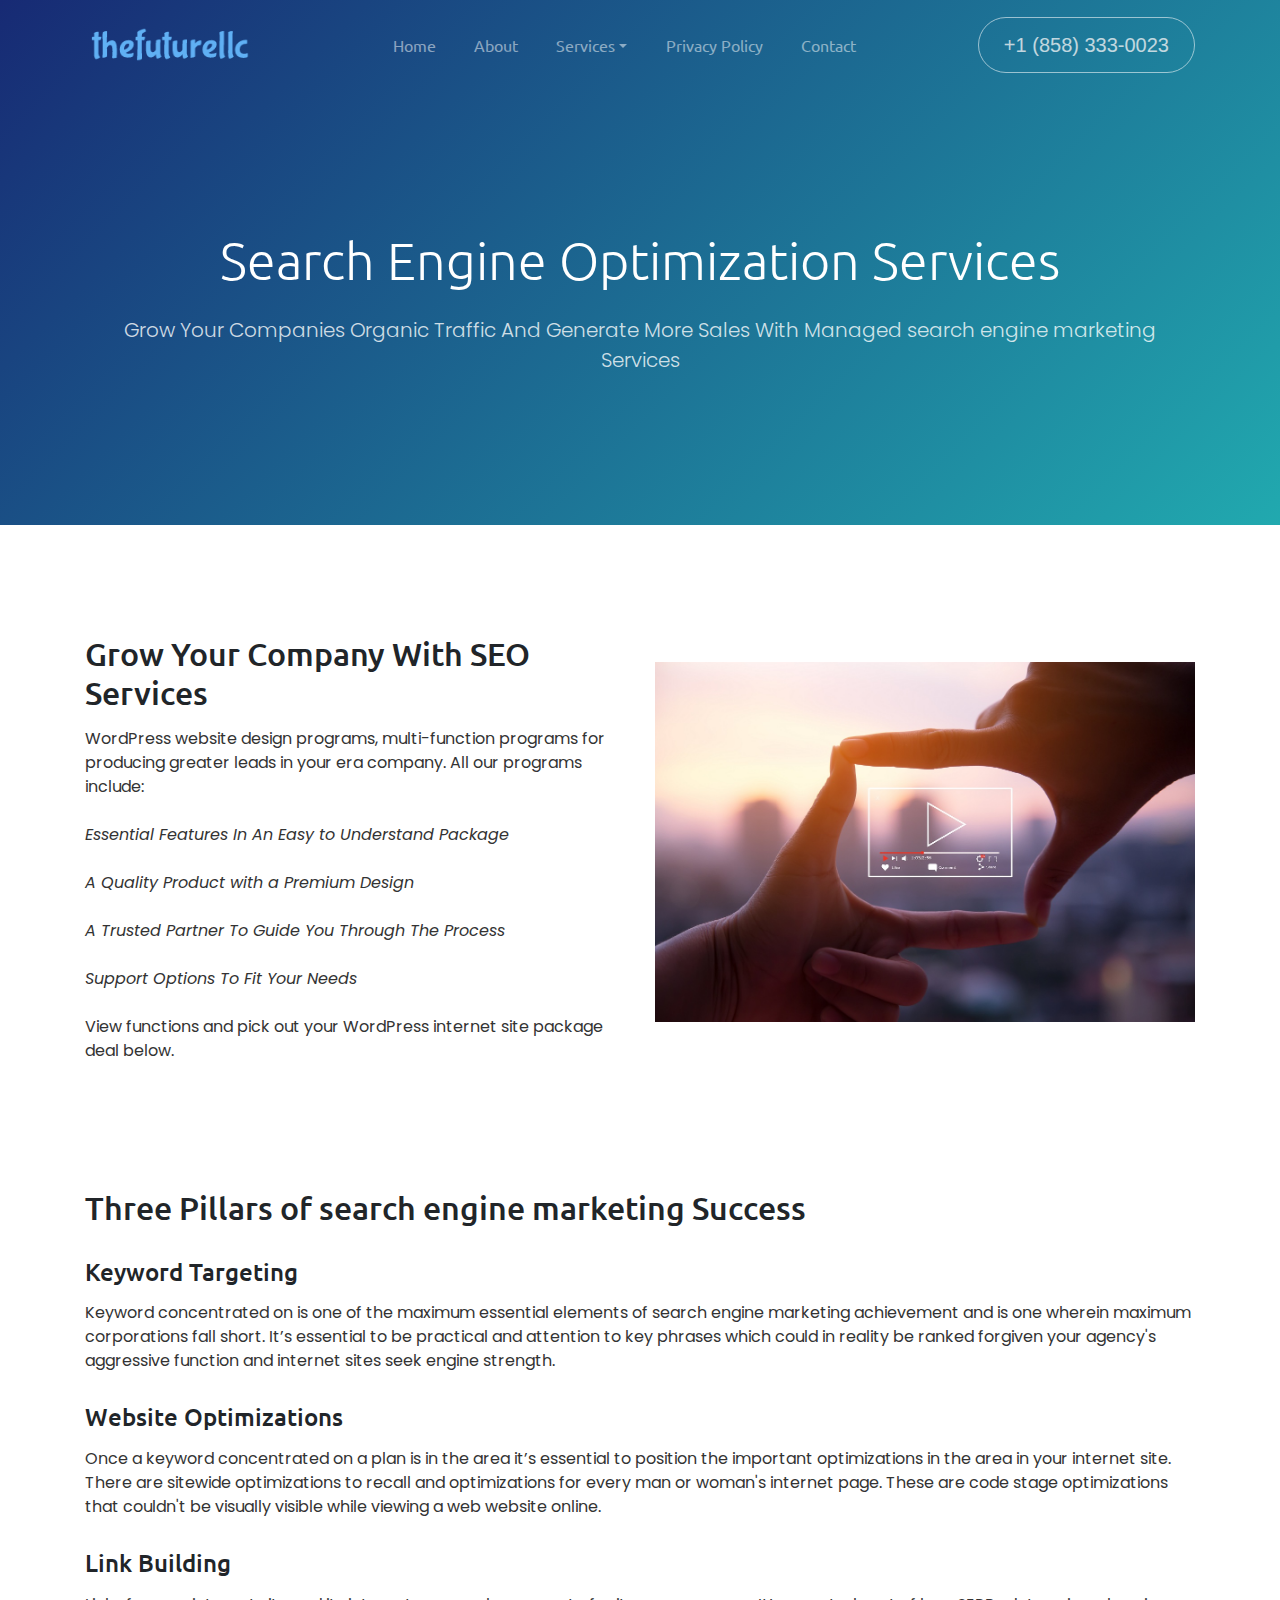
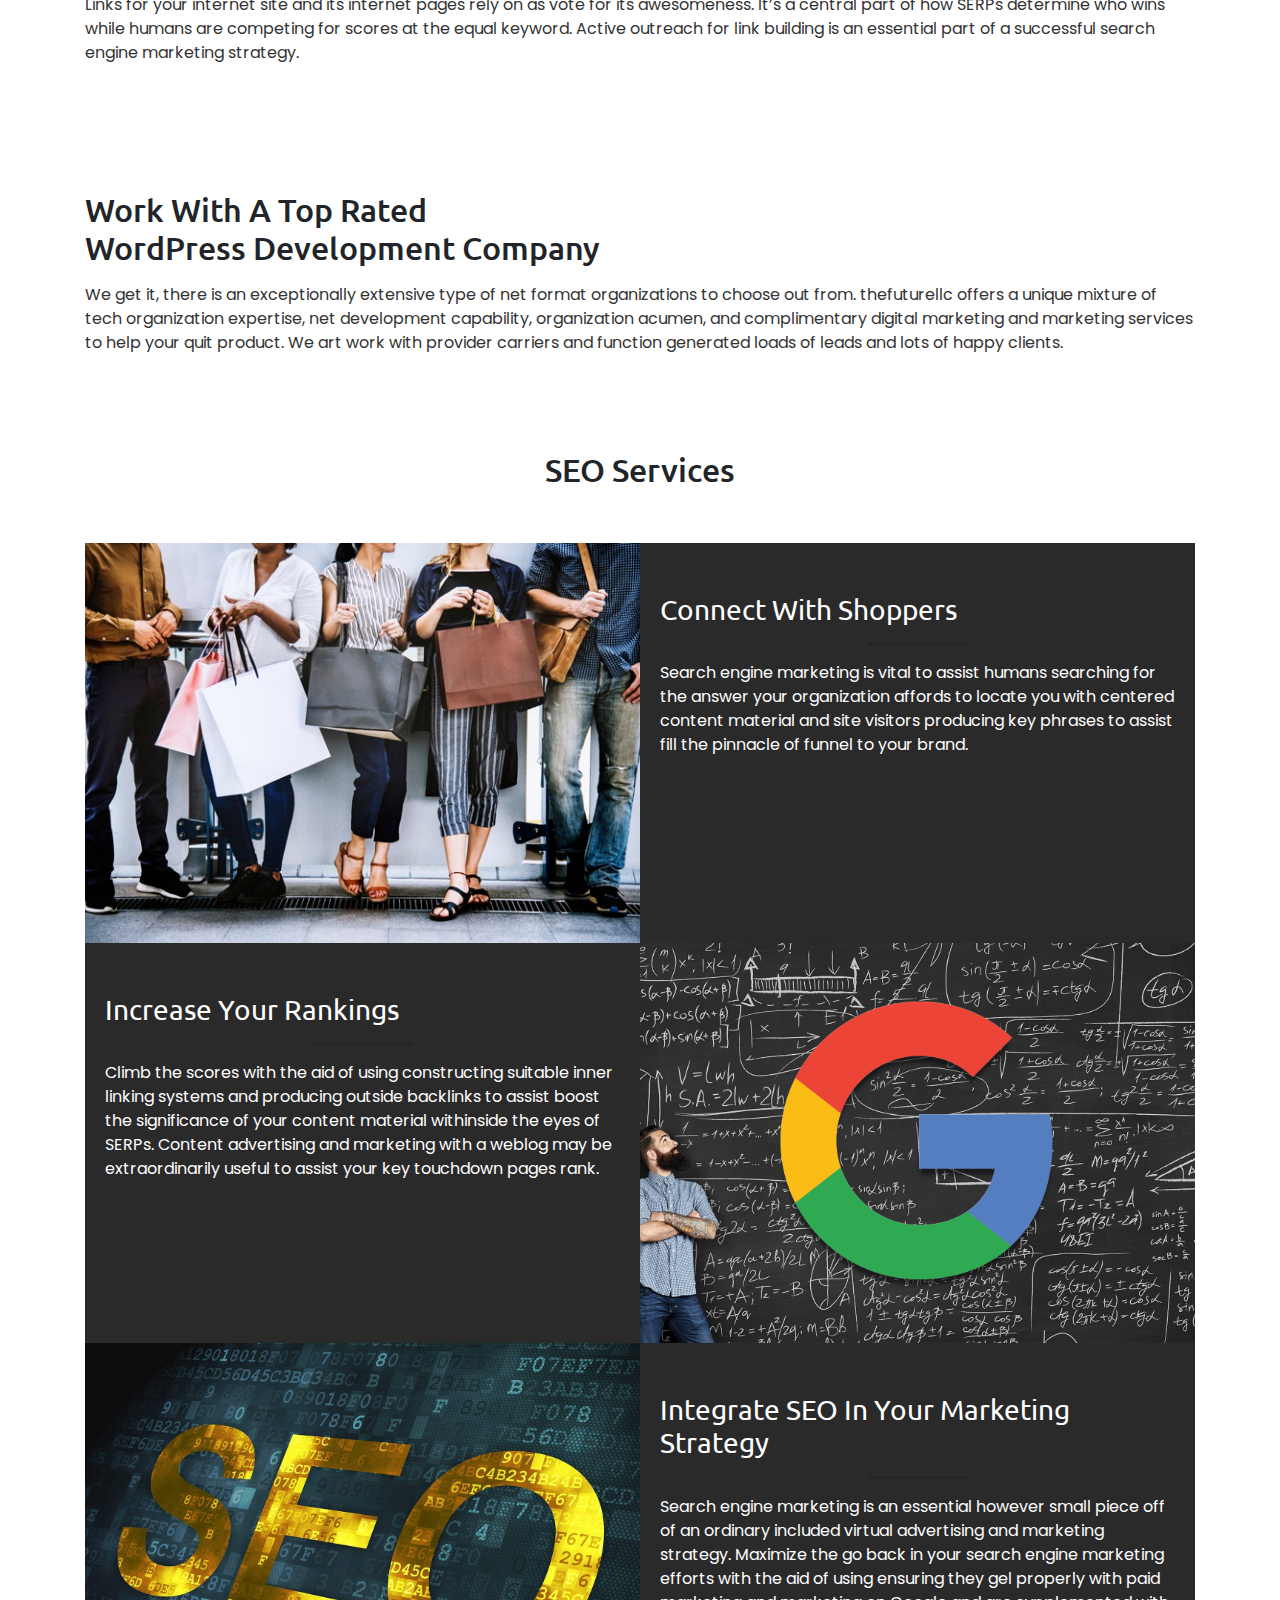
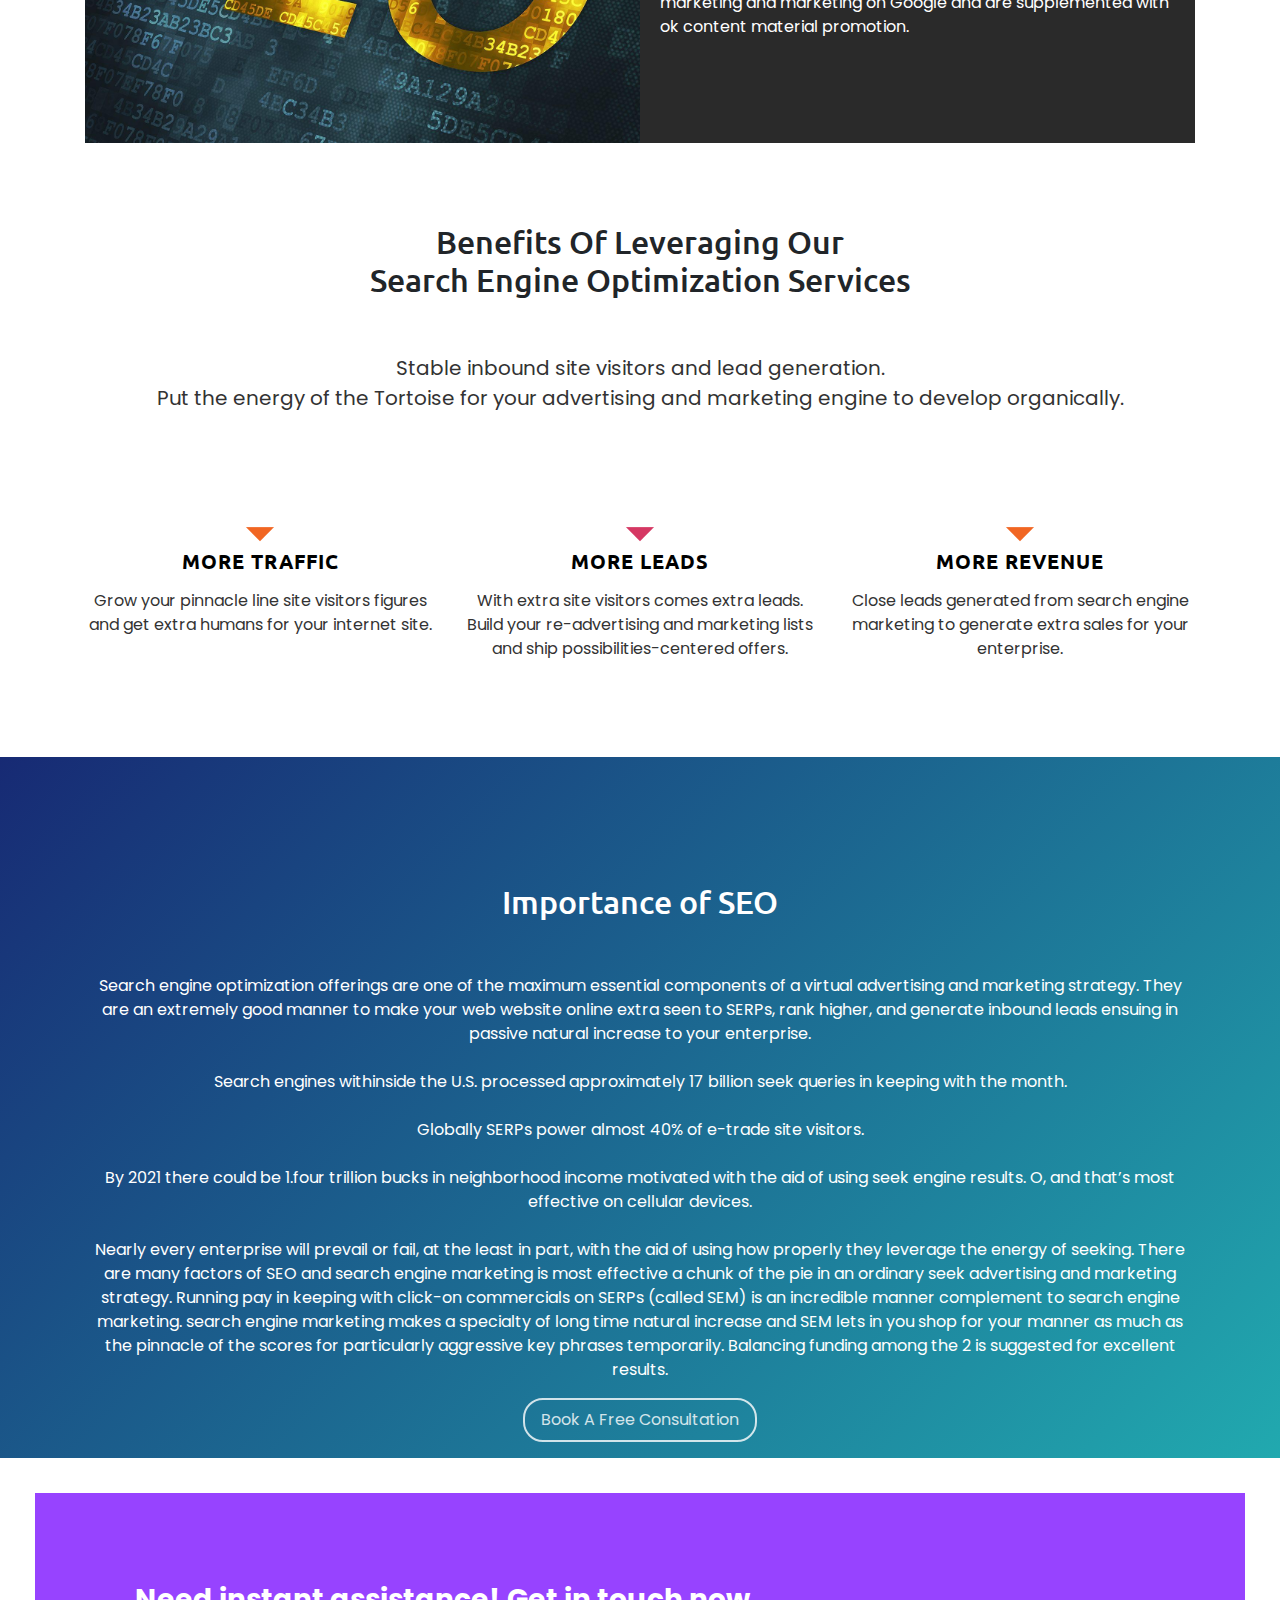
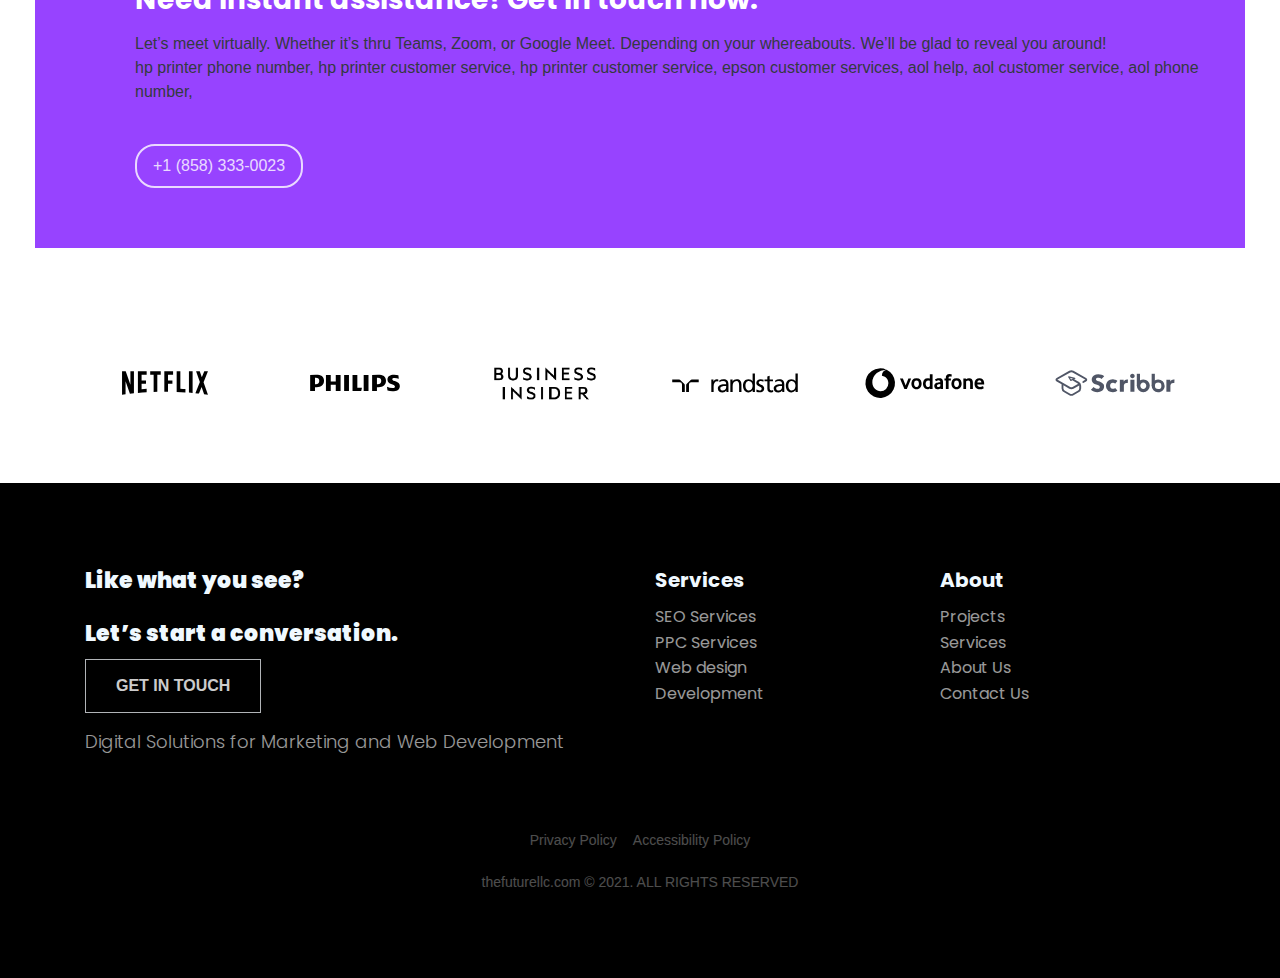
<file: search-engine-optimization-services.html>
<!DOCTYPE html>
<html lang="en">

<head>
    <meta charset="utf-8">
    <meta name="viewport" content="width=device-width, initial-scale=1.0, shrink-to-fit=no">
    <title>Search Engine Optimization - thefuturellc</title>
    <link rel="stylesheet" href="assets/bootstrap/css/bootstrap.min.css">
    <link rel="stylesheet" href="https://fonts.googleapis.com/css?family=Fredoka+One">
    <link rel="stylesheet" href="https://fonts.googleapis.com/css?family=Poppins:300,400,500,600,700">
    <link rel="stylesheet" href="https://fonts.googleapis.com/css?family=Source+Sans+Pro:300,400,700">
    <link rel="stylesheet" href="https://fonts.googleapis.com/css?family=Ubuntu:400,500,700">
    <link rel="stylesheet" href="assets/fonts/fontawesome-all.min.css">
    <link rel="stylesheet" href="assets/fonts/font-awesome.min.css">
    <link rel="stylesheet" href="assets/fonts/material-icons.min.css">
    <link rel="stylesheet" href="assets/fonts/fontawesome5-overrides.min.css">
    <link rel="stylesheet" href="assets/css/--mp--Animated-Service-Box-1.css">
    <link rel="stylesheet" href="assets/css/--mp--Animated-Service-Box.css">
    <link rel="stylesheet" href="assets/css/brands.css">
    <link rel="stylesheet" href="assets/css/dh-row-text-image-right-responsive.css">
    <link rel="stylesheet" href="assets/css/Features-Boxed.css">
    <link rel="stylesheet" href="assets/css/Header-Blue.css">
    <link rel="stylesheet" href="assets/css/Highlight-Clean.css">
    <link rel="stylesheet" href="assets/css/landing.css">
    <link rel="stylesheet" href="assets/css/Modern-Contact-Form.css">
    <link rel="stylesheet" href="assets/css/styles.css">
</head>

<body>
    <header class="header-blue">
        <nav class="navbar navbar-dark navbar-expand-md navigation-clean-search">
            <div class="container"><a class="navbar-brand" href="index.html" style="font-family: 'Poppins';"><img class="img-fluid" src="assets/img/thefuturellc-logo.png" style="width: 170px;"></a><button data-toggle="collapse" class="navbar-toggler" data-target="#navcol-1"><span class="sr-only">Toggle navigation</span><span class="navbar-toggler-icon"></span></button>
                <div class="collapse navbar-collapse" id="navcol-1">
                    <ul class="navbar-nav mx-auto">
                        <li class="nav-item"><a class="nav-link" href="index.html">Home</a></li>
                        <li class="nav-item"><a class="nav-link" href="about.html">About</a></li>
                        <li class="nav-item dropdown"><a class="dropdown-toggle nav-link" aria-expanded="false" data-toggle="dropdown" href="#">Services</a>
                            <div class="dropdown-menu"><a class="dropdown-item" href="web-design.html">Web Design</a><a class="dropdown-item" href="index.html">Digital Marketing Services</a><a class="dropdown-item" href="search-engine-optimization-services.html">SEO Services</a><a class="dropdown-item" href="contact.html">PPC Services</a></div>
                        </li>
                        <li class="nav-item"><a class="nav-link" href="privacy.html">Privacy Policy</a></li>
                        <li class="nav-item"><a class="nav-link" href="contact.html">Contact</a></li>
                    </ul><a class="btn btn-light action-button" role="button" href="tel:+1 (858) 333-0023" style="font-size: 20px;padding: 12px 25px;">+1 (858) 333-0023</a>
                </div>
            </div>
        </nav>
        <div class="container hero">
            <div class="row">
                <div class="col">
                    <h1 class="text-center">Search Engine Optimization Services</h1>
                    <p class="text-center">Grow Your Companies Organic Traffic And Generate More Sales With Managed search engine marketing Services</p>
                </div>
            </div>
        </div>
    </header>
    <div class="container" style="margin-top: 5rem;">
        <div class="row d-lg-flex align-items-lg-center">
            <div class="col-sm-12 col-md-6">
                <div style="font-family: 'Poppins';">
                    <h2 style="font-family: Ubuntu, sans-serif;font-weight: 500;">Grow Your Company With SEO Services</h2>
                    <p style="font-family: Poppins, sans-serif;color: #333;">WordPress website design programs, multi-function programs for producing greater leads in your era company. All our programs include:<br><br><em>Essential Features In An Easy to Understand Package</em><br><br><em>A Quality Product with a Premium Design</em><br><br><em>A Trusted Partner To Guide You Through The Process</em><br><br><em>Support Options To Fit Your Needs</em><br><br>View functions and pick out your WordPress internet site package deal below.</p>
                </div>
            </div>
            <div class="col-sm-12 col-md-6"><img class="img-fluid" src="assets/img/digital-marketing-347327534543.jpg"></div>
        </div>
    </div>
    <div class="container" style="margin-top: 5rem;">
        <div class="row d-lg-flex align-items-lg-center">
            <div class="col">
                <div style="font-family: 'Poppins';">
                    <h2 style="font-family: Ubuntu, sans-serif;font-weight: 500;">Three Pillars of search engine marketing Success</h2>
                    <h4 style="font-family: Ubuntu, sans-serif;font-weight: 500;">Keyword Targeting</h4>
                    <p style="font-family: Poppins, sans-serif;color: #333;">Keyword concentrated on is one of the maximum essential elements of search engine marketing achievement and is one wherein maximum corporations fall short. It’s essential to be practical and attention to key phrases which could in reality be ranked forgiven your agency's aggressive function and internet sites seek engine strength.<br></p>
                    <h4 style="font-family: Ubuntu, sans-serif;font-weight: 500;">Website Optimizations</h4>
                    <p style="font-family: Poppins, sans-serif;color: #333;">Once a keyword concentrated on a plan is in the area it’s essential to position the important optimizations in the area in your internet site. There are sitewide optimizations to recall and optimizations for every man or woman's internet page. These are code stage optimizations that couldn't be visually visible while viewing a web website online.<br></p>
                    <h4 style="font-family: Ubuntu, sans-serif;font-weight: 500;">Link Building</h4>
                    <p style="font-family: Poppins, sans-serif;color: #333;">Links for your internet site and its internet pages rely on as vote for its awesomeness. It’s a central part of how SERPs determine who wins while humans are competing for scores at the equal keyword. Active outreach for link building is an essential part of a successful search engine marketing strategy.</p>
                </div>
            </div>
        </div>
    </div>
    <div class="container" style="margin-top: 5rem;">
        <div class="row d-lg-flex align-items-lg-center">
            <div class="col">
                <div style="font-family: 'Poppins';">
                    <h2 style="font-family: Ubuntu, sans-serif;font-weight: 500;">Work With A Top Rated<br>WordPress Development Company</h2>
                    <p style="font-family: Poppins, sans-serif;color: #333;">We get it, there is an exceptionally extensive type of net format organizations to choose out from. thefuturellc offers a unique mixture of tech organization expertise, net development capability, organization acumen, and complimentary digital marketing and marketing services to help your quit product. We art work with provider carriers and function generated loads of leads and lots of happy clients.</p>
                </div>
            </div>
        </div>
    </div>
    <div class="container" style="margin-top: 5rem;">
        <h2 class="text-center" style="font-family: Ubuntu, sans-serif;font-weight: 500;">SEO Services<br><br></h2>
        <div class="row clearmargin clearpadding row-image-txt">
            <div class="col-xs-12 col-sm-6 col-md-6 clearmargin clearpadding col-sm-push-6" style="height: 400px;background: url(&quot;assets/img/female-friends-out-shopping-together_53876-25041.jpg&quot;) center / cover;">
                <div></div>
            </div>
            <div class="col-xs-12 col-sm-6 col-md-6 col-sm-pull-6" style="padding:20px;">
                <h3>Connect With Shoppers</h3>
                <hr>
                <p>Search engine marketing is vital to assist humans searching for the answer your organization affords to locate you with centered content material and site visitors producing key phrases to assist fill the pinnacle of funnel to your brand.</p>
            </div>
        </div>
        <div class="row clearmargin clearpadding row-image-txt">
            <div class="col-xs-12 col-sm-6 col-md-6 col-sm-pull-6" style="padding:20px;">
                <h3>Increase Your Rankings</h3>
                <hr>
                <p>Climb the scores with the aid of using constructing suitable inner linking systems and producing outside backlinks to assist boost the significance of your content material withinside the eyes of SERPs. Content advertising and marketing with a weblog may be extraordinarily useful to assist your key touchdown pages rank. </p>
            </div>
            <div class="col-xs-12 col-sm-6 col-md-6 clearmargin clearpadding col-sm-push-6" style="height: 400px;background: url(&quot;assets/img/featured-image-1920x1080.png&quot;) center / cover;">
                <div></div>
            </div>
        </div>
        <div class="row clearmargin clearpadding row-image-txt">
            <div class="col-xs-12 col-sm-6 col-md-6 clearmargin clearpadding col-sm-push-6" style="height: 400px;background: url(&quot;assets/img/wp5459831.jpg&quot;) center / cover;">
                <div></div>
            </div>
            <div class="col-xs-12 col-sm-6 col-md-6 col-sm-pull-6" style="padding:20px;">
                <h3>Integrate SEO In Your Marketing Strategy</h3>
                <hr>
                <p>Search engine marketing is an essential however small piece off of an ordinary included virtual advertising and marketing strategy. Maximize the go back in your search engine marketing efforts with the aid of using ensuring they gel properly with paid marketing and marketing on Google and are supplemented with ok content material promotion.<br><br></p>
            </div>
        </div>
    </div>
    <section style="margin: 5rem 0;">
        <div class="container">
            <h2 class="text-center" style="font-family: Ubuntu, sans-serif;font-weight: 500;">Benefits Of Leveraging Our<br>Search Engine Optimization Services<br><br></h2>
            <p class="text-center" style="color: #333;font-size: 20px;font-family: 'Poppins';">Stable inbound site visitors and lead generation.<br>Put the energy of the Tortoise for your advertising and marketing engine to develop organically.<br><br><br><br><br></p>
            <div class="row">
                <div class="col-sm-12 col-md-4">
                    <div class="serviceBox">
                        <h1 class="titleBlurb" style="font-family: 'Ubuntu';"><strong>More Traffic</strong></h1>
                        <p style="color: #333;margin-top: 1rem;font-family: 'Poppins';">Grow your pinnacle line site visitors figures and get extra humans for your internet site.</p>
                    </div>
                </div>
                <div class="col-sm-12 col-md-4">
                    <div class="serviceBox pink">
                        <h1 class="titleBlurb" style="font-family: 'Ubuntu';"><strong>More Leads</strong></h1>
                        <p style="color: #333;margin-top: 1rem;font-family: 'Poppins';">With extra site visitors comes extra leads. Build your re-advertising and marketing lists and ship possibilities-centered offers.</p>
                    </div>
                </div>
                <div class="col-sm-12 col-md-4">
                    <div class="serviceBox blue">
                        <h1 class="titleBlurb" style="font-family: 'Ubuntu';"><strong>More Revenue</strong></h1>
                        <p style="color: #333;margin-top: 1rem;font-family: 'Poppins';">Close leads generated from search engine marketing to generate extra sales for your enterprise.</p>
                    </div>
                </div>
            </div>
        </div>
    </section>
    <div style="background: linear-gradient(135deg, #172a74, #21a9af);background-color: #184e8e;padding: 1rem 0;">
        <div class="container" style="margin-top: 5rem;">
            <div class="row d-lg-flex align-items-lg-center">
                <div class="col">
                    <div class="text-center" style="font-family: 'Poppins';color: #fff;">
                        <h2 style="font-family: Ubuntu, sans-serif;font-weight: 500;">Importance of SEO<br><br></h2>
                        <p style="font-family: Poppins, sans-serif;color: #ffffff;">Search engine optimization offerings are one of the maximum essential components of a virtual advertising and marketing strategy. They are an extremely good manner to make your web website online extra seen to SERPs, rank higher, and generate inbound leads ensuing in passive natural increase to your enterprise.<br><br>Search engines withinside the U.S. processed approximately 17 billion seek queries in keeping with the month.<br><br>Globally SERPs power almost 40% of e-trade site visitors.<br><br>By 2021 there could be 1.four trillion bucks in neighborhood income motivated with the aid of using seek engine results. O, and that’s most effective on cellular devices.<br><br>Nearly every enterprise will prevail or fail, at the least in part, with the aid of using how properly they leverage the energy of seeking. There are many factors of SEO and search engine marketing is most effective a chunk of the pie in an ordinary seek advertising and marketing strategy. Running pay in keeping with click-on commercials on SERPs (called SEM) is an incredible manner complement to search engine marketing. search engine marketing makes a specialty of long time natural increase and SEM lets in you shop for your manner as much as the pinnacle of the scores for particularly aggressive key phrases temporarily. Balancing funding among the 2 is suggested for excellent results.<br></p><button class="btn btn-primary" type="button" style="border-color: #fff;color: #fff;">Book A Free Consultation</button>
                    </div>
                </div>
            </div>
        </div>
    </div>
    <section id="cta-small">
        <div class="row">
            <div class="col">
                <div class="cta">
                    <h3 class="text-white" style="font-family: Poppins, sans-serif;"><strong>Need instant assistance! Get in touch now.</strong></h3>
                    <p class="text-dark">Let’s meet virtually. Whether it’s thru Teams, Zoom, or Google Meet. Depending on your whereabouts. We’ll be glad to reveal you around!&nbsp;<br>hp printer phone number,&nbsp;hp printer customer service,&nbsp;hp printer customer service,&nbsp;epson customer services,&nbsp;aol help,&nbsp;aol customer service,&nbsp;aol phone number,&nbsp;<br><br></p><a class="btn btn-primary" role="button" style="color: #fff;border-color: #fff;" href="tel:+1 (858) 333-0023">+1 (858) 333-0023</a>
                </div>
            </div>
        </div>
    </section>
    <div class="brands"><a href="#"> <img class="img-fluid" src="assets/img/netflix-logo.svg" style="width: 150px;"><img class="img-fluid" src="assets/img/philips-logo.svg" style="width: 150px;"><img class="img-fluid" src="assets/img/business-insider-logo.png" style="width: 150px;"><img class="img-fluid" src="assets/img/randstad-logo.svg" style="width: 150px;"><img class="img-fluid" src="assets/img/vodafone-logo.svg" style="width: 150px;"><img class="img-fluid" src="assets/img/scribbr-logo.svg" style="width: 150px;"></a></div>
    <footer class="footer-dark">
        <div class="container">
            <div class="row">
                <div class="col-md-6 item text">
                    <h3 style="font-size: 22px;"><strong>Like what you see?</strong><br><br><strong>Let’s start a conversation.</strong></h3><a class="btn btn-primary text-white border rounded-0" role="button" href="contact.html" style="background-color: #000;padding: 14px 30px;"><strong>GET IN TOUCH</strong></a>
                    <p class="lead text-left" style="font-size: 18px;font-family: 'Poppins';margin: 15px 0;">Digital Solutions for Marketing and Web Development<br></p>
                </div>
                <div class="col-sm-6 col-md-3 item">
                    <h3>Services</h3>
                    <ul>
                        <li><a href="search-engine-optimization-services.html">SEO Services</a></li>
                        <li><a href="contact.html">PPC Services</a></li>
                        <li><a href="wordpress-website-services.html">Web design</a></li>
                        <li><a href="contact.html">Development</a></li>
                        <li></li>
                        <li></li>
                    </ul>
                </div>
                <div class="col-sm-6 col-md-3 item">
                    <h3>About</h3>
                    <ul>
                        <li><a href="index.html#gallery">Projects</a></li>
                        <li><a href="digital-marketing.html">Services</a></li>
                        <li><a href="about.html">About Us</a></li>
                        <li><a href="contact.html">Contact Us</a></li>
                    </ul>
                </div>
            </div>
            <p class="copyright"><a href="privacy.html" style="color: #fff;margin: 0 8px;">Privacy Policy</a><a href="terms-of-use.html" style="color: #fff;margin: 0 8px;">Accessibility Policy</a><br><br>thefuturellc.com © 2021. ALL RIGHTS RESERVED<br></p>
        </div>
    </footer>
    <script src="assets/js/jquery.min.js"></script>
    <script src="assets/bootstrap/js/bootstrap.min.js"></script>
</body>

</html>
</file>
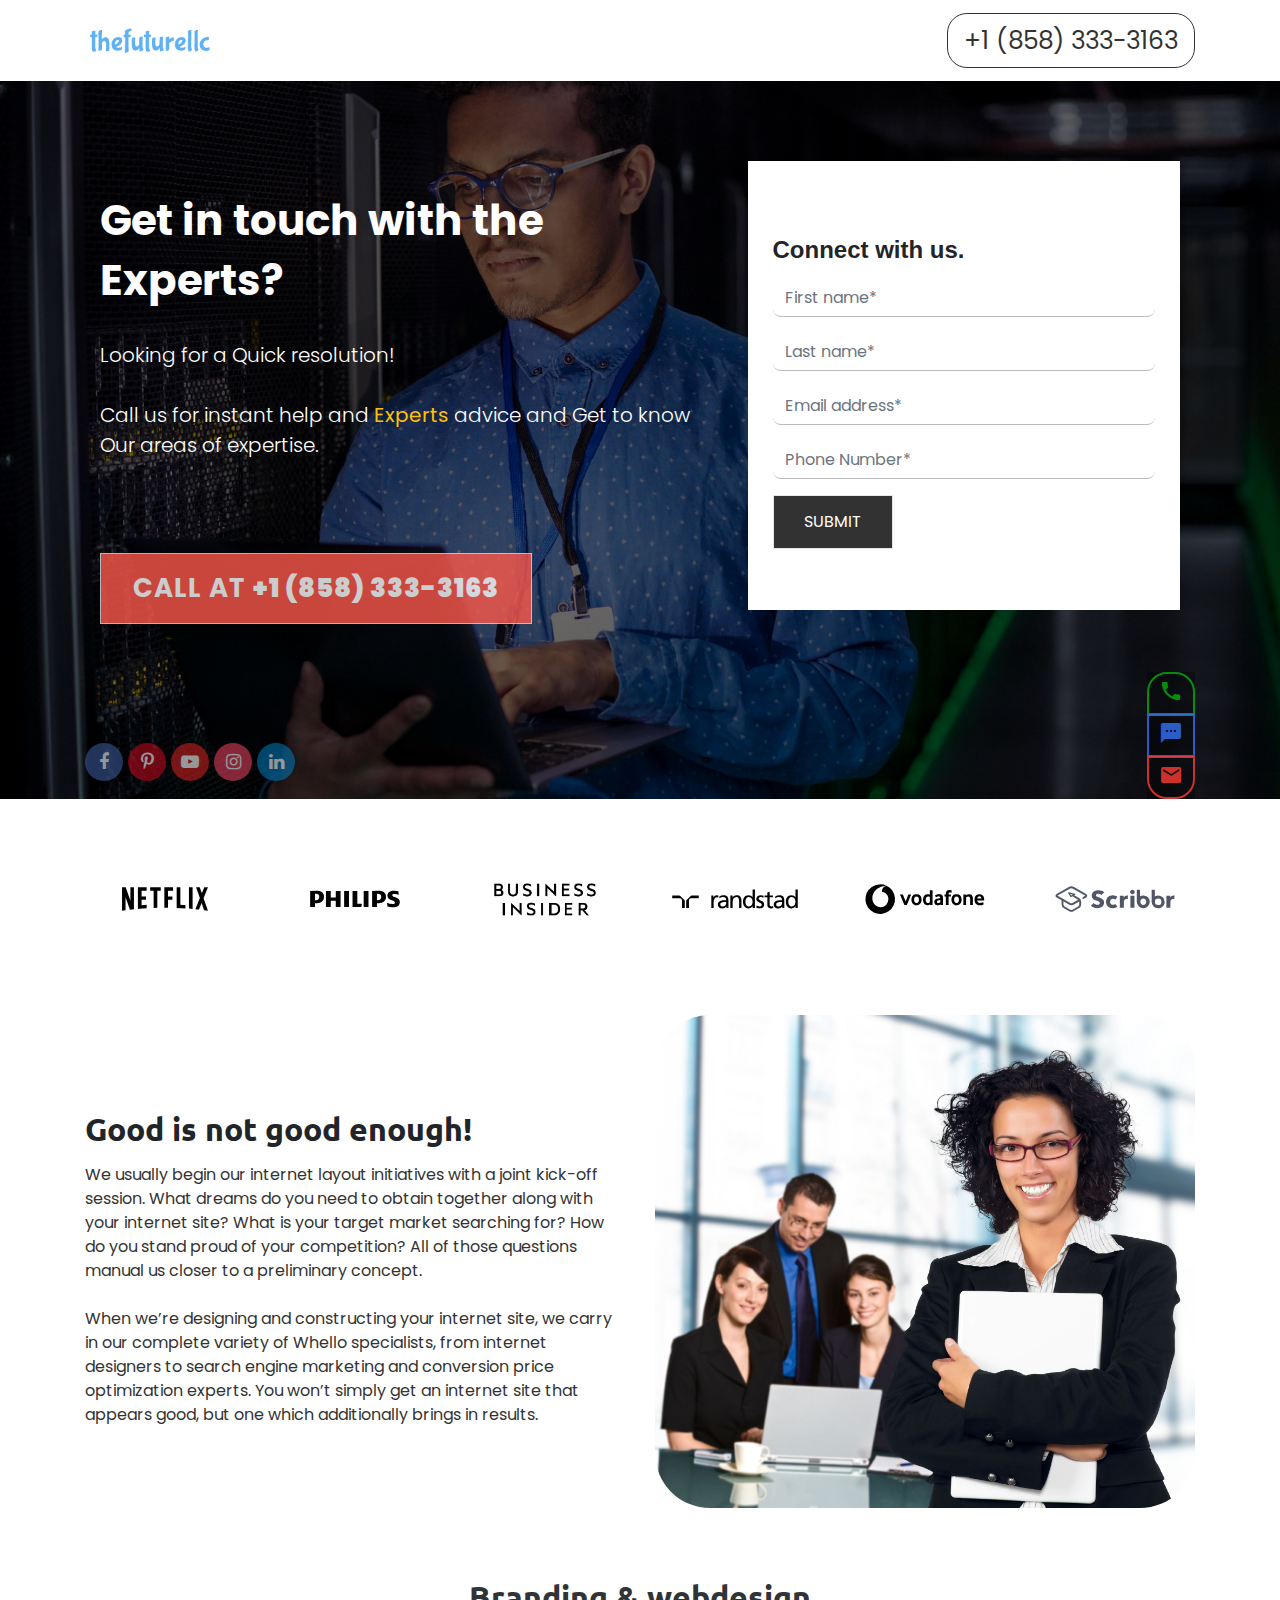
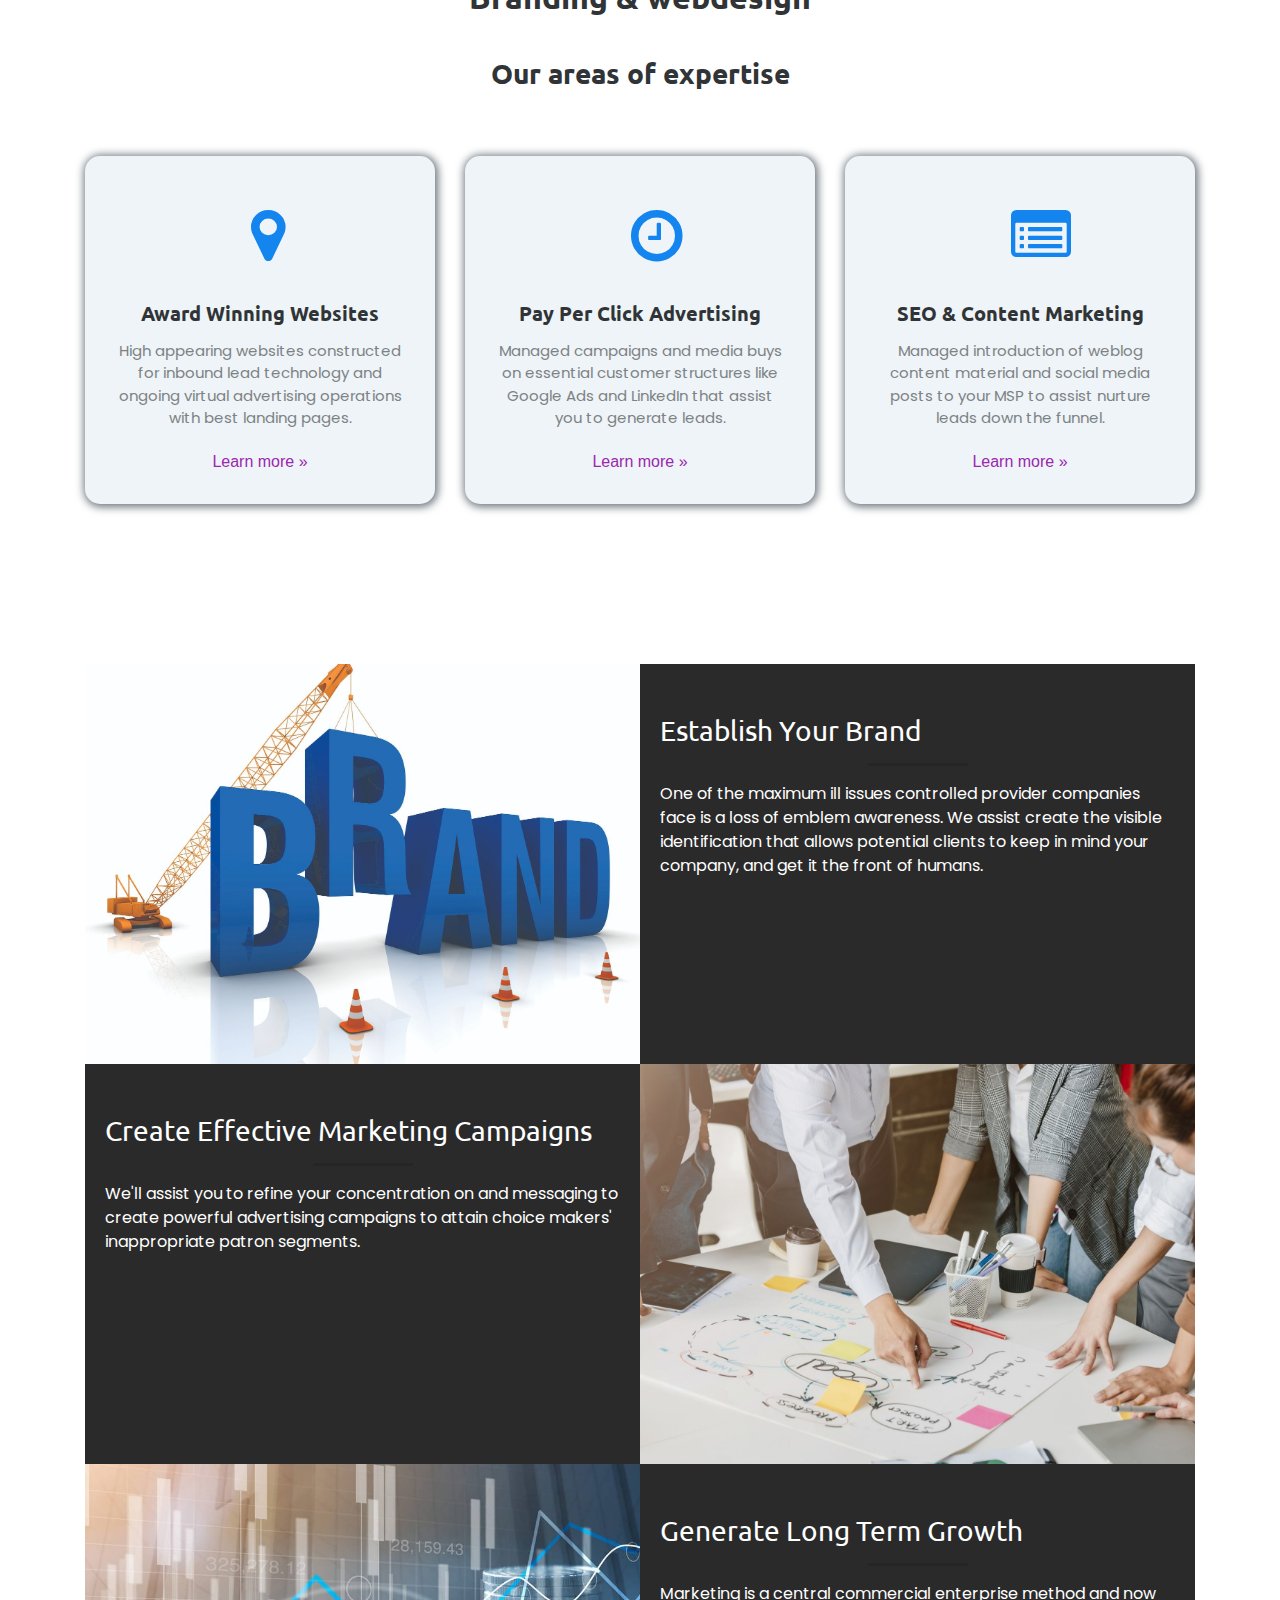
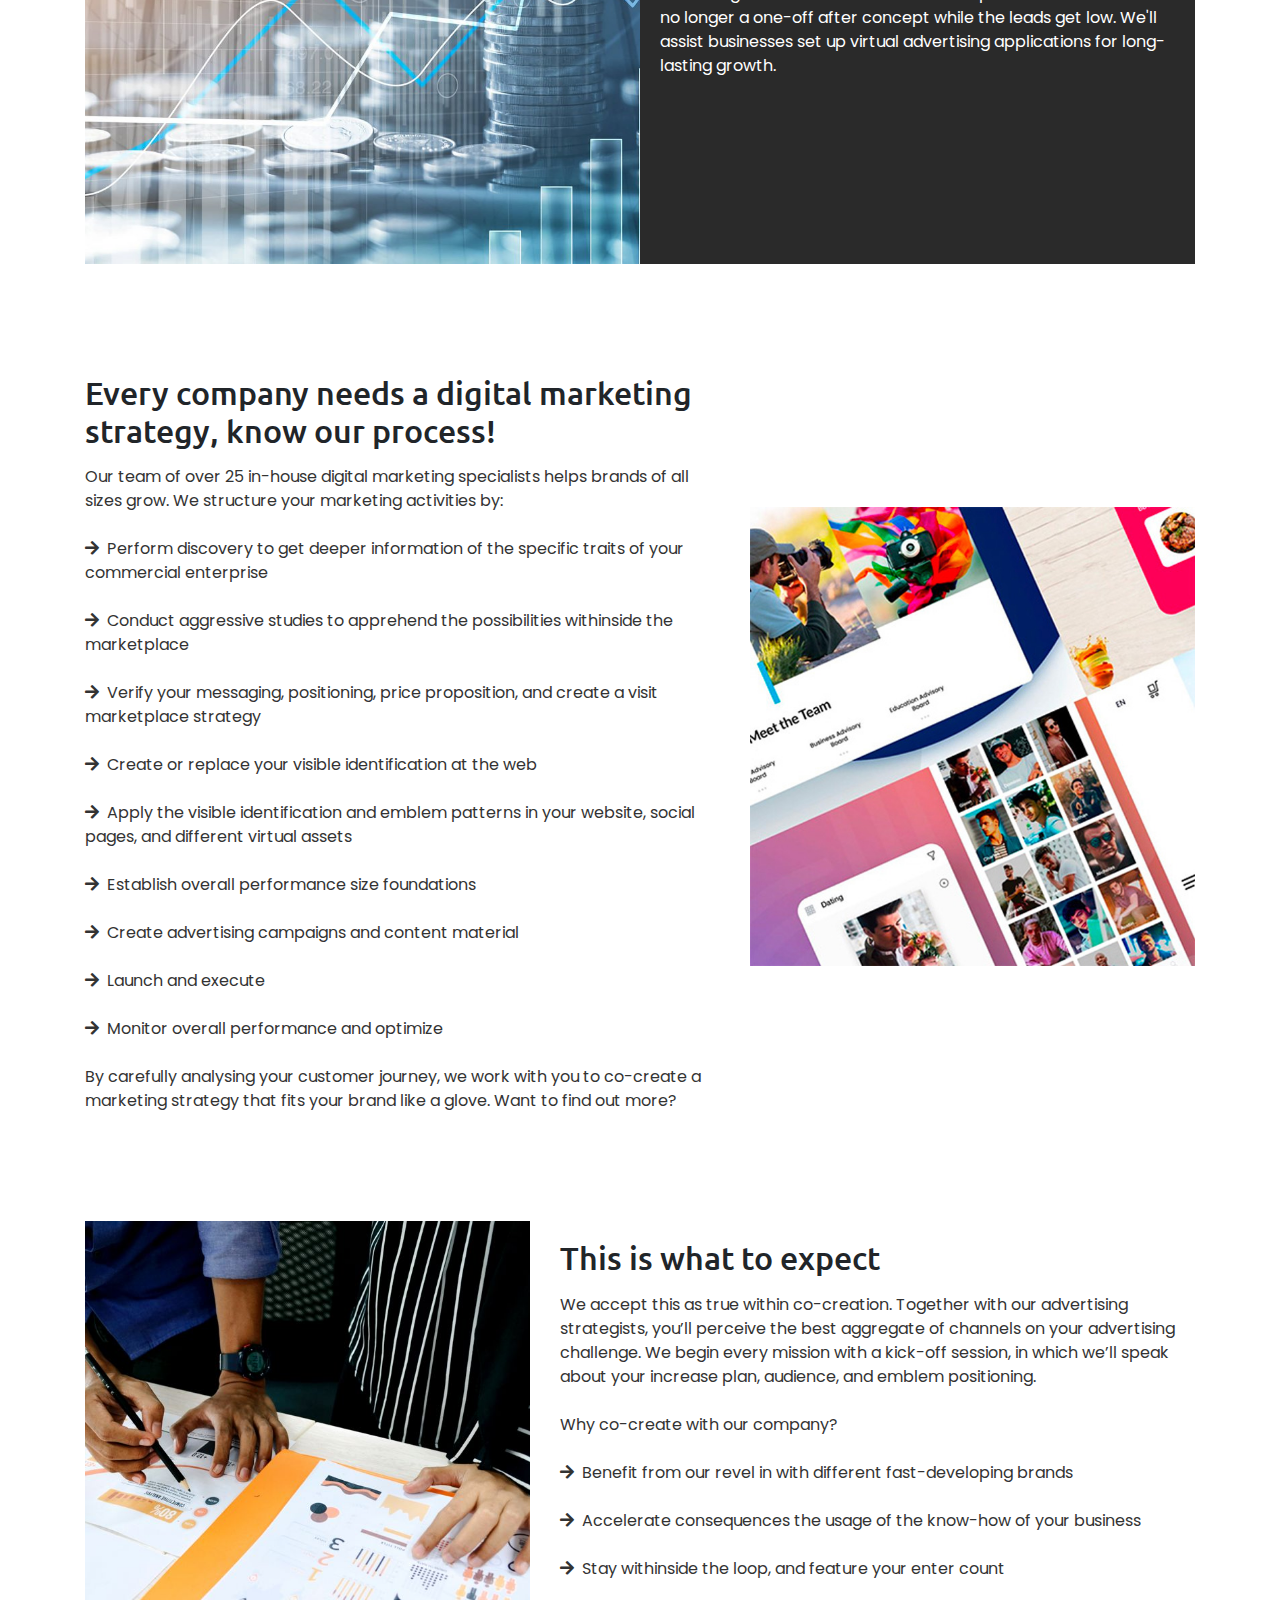
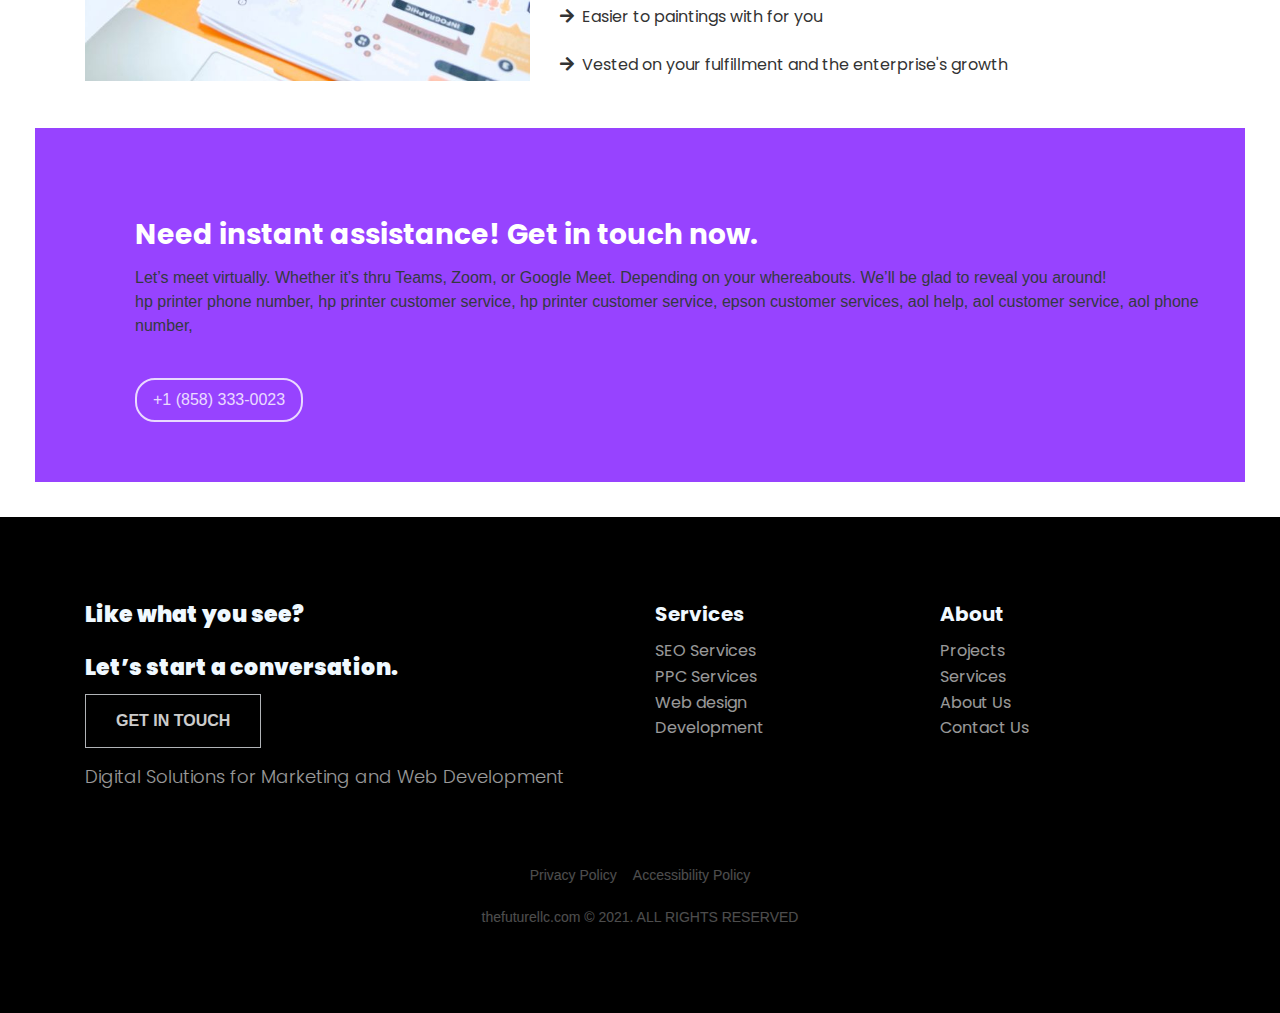
<file: web-design.html>
<!DOCTYPE html>
<html lang="en">

<head>
    <meta charset="utf-8">
    <meta name="viewport" content="width=device-width, initial-scale=1.0, shrink-to-fit=no">
    <title>Get In Touch 24*7 - thefuturellc</title>
    <link rel="stylesheet" href="assets/bootstrap/css/bootstrap.min.css">
    <link rel="stylesheet" href="https://fonts.googleapis.com/css?family=Fredoka+One">
    <link rel="stylesheet" href="https://fonts.googleapis.com/css?family=Poppins:300,400,500,600,700">
    <link rel="stylesheet" href="https://fonts.googleapis.com/css?family=Source+Sans+Pro:300,400,700">
    <link rel="stylesheet" href="https://fonts.googleapis.com/css?family=Ubuntu:400,500,700">
    <link rel="stylesheet" href="assets/fonts/fontawesome-all.min.css">
    <link rel="stylesheet" href="assets/fonts/font-awesome.min.css">
    <link rel="stylesheet" href="assets/fonts/material-icons.min.css">
    <link rel="stylesheet" href="assets/fonts/fontawesome5-overrides.min.css">
    <link rel="stylesheet" href="assets/css/--mp--Animated-Service-Box-1.css">
    <link rel="stylesheet" href="assets/css/--mp--Animated-Service-Box.css">
    <link rel="stylesheet" href="assets/css/brands.css">
    <link rel="stylesheet" href="assets/css/dh-row-text-image-right-responsive.css">
    <link rel="stylesheet" href="assets/css/Features-Boxed.css">
    <link rel="stylesheet" href="assets/css/Header-Blue.css">
    <link rel="stylesheet" href="assets/css/Highlight-Clean.css">
    <link rel="stylesheet" href="assets/css/landing.css">
    <link rel="stylesheet" href="assets/css/Modern-Contact-Form.css">
    <link rel="stylesheet" href="assets/css/styles.css">
</head>

<body>
    <div class="landing-threshold" style="overflow: visible;height: 100%;background: url(&quot;assets/img/906499516-5bc6570d46e0fb0026d6f1e0.jpg&quot;) center / cover no-repeat;">
        <div style="background-color: rgba(0,0,0,0.6);height: 100%;">
            <nav class="navbar navbar-dark navbar-expand-md sticky-top navigation-clean-search" style="background: rgb(255,255,255);height: 80.6px;">
                <div class="container"><a class="navbar-brand" href="index.html"><img class="img-fluid" src="assets/img/thefuturellc-logo.png" style="width: 130px;"></a><button data-toggle="collapse" class="navbar-toggler" data-target="#navcol-1" style="background: var(--info);"><span class="sr-only">Toggle navigation</span><span class="navbar-toggler-icon"></span></button>
                    <div class="collapse navbar-collapse" id="navcol-1" style="background-color: #fff;margin: 2rem 0;">
                        <ul class="navbar-nav mx-auto"></ul><span class="navbar-text"> </span><a class="btn btn-light action-button" role="button" href="tel:+1 (858) 333-3163" style="font-size: 25px;font-family: Poppins, sans-serif;color: #000000;border: 1px solid #000000;">+1 (858) 333-3163</a>
                    </div>
                </div>
            </nav>
            <div class="container">
                <div class="row" style="margin: 5rem 0;margin-bottom: 3rem;">
                    <div class="col-md-12 col-lg-7">
                        <div class="landing-intro">
                            <h1 class="text-left"><strong>Get in touch with the Experts?</strong><br></h1>
                            <p class="lead text-left" style="font-size: 20px;font-family: 'Poppins';margin: 15px 0;">Looking for a Quick resolution!<br><br>Call us for instant help and&nbsp;<span style="color: var(--warning);"><strong>Experts</strong></span><strong>&nbsp;</strong>advice and Get to know&nbsp;<br>Our areas of expertise.<br></p><a class="btn btn-primary border rounded-0" role="button" href="tel:+1 (858) 333-3163" style="background-color: #fb584b;padding: 15px 32px;color: #ffffff;margin-top: 4rem;font-size: 26px;font-family: Poppins, sans-serif;font-weight: bold;">CALL AT&nbsp;<strong>+1 (858) 333-3163</strong></a>
                        </div>
                    </div>
                    <div class="col">
                        <div class="bg-white" style="padding: 45px 25px;font-family: 'Poppins';">
                            <h4><strong>Connect with us.</strong></h4>
                            <form method="post">
                                <div class="form-group"><input class="form-control" type="text" name="name" placeholder="First name*" required=""></div>
                                <div class="form-group"><input class="form-control" type="text" name="name" placeholder="Last name*" required=""></div>
                                <div class="form-group"><input class="form-control" type="email" placeholder="Email address*" required=""></div>
                                <div class="form-group"><input class="form-control" type="tel" placeholder="Phone Number*" required=""></div>
                                <div class="form-group"><button class="btn btn-primary text-white border rounded-0" type="submit" style="background-color: #000;padding: 14px 30px;">SUBMIT</button></div>
                            </form>
                        </div>
                    </div>
                </div>
                <div class="d-flex justify-content-between landing-cta-group"><span class="align-self-end social-links"><a><i class="fa fa-facebook"></i></a><a><i class="fa fa-pinterest-p"></i></a><a href="#"><i class="fa fa-youtube-play"></i></a><a><i class="fa fa-instagram"></i></a><a><i class="fa fa-linkedin"></i></a></span>
                    <div class="btn-group-vertical align-self-center" role="group"><a class="btn btn-success btn-sm" role="button" href="tel:+1 (858) 333-3163"><i class="material-icons">phone</i></a><a class="btn btn-primary btn-sm" role="button" href="contact.html"><i class="material-icons">textsms</i></a><a class="btn btn-danger btn-sm" role="button" href="contact.html"><i class="material-icons">email</i></a></div>
                </div>
            </div>
        </div>
    </div>
    <div class="brands"><a href="#"> <img class="img-fluid" src="assets/img/netflix-logo.svg" style="width: 150px;"><img class="img-fluid" src="assets/img/philips-logo.svg" style="width: 150px;"><img class="img-fluid" src="assets/img/business-insider-logo.png" style="width: 150px;"><img class="img-fluid" src="assets/img/randstad-logo.svg" style="width: 150px;"><img class="img-fluid" src="assets/img/vodafone-logo.svg" style="width: 150px;"><img class="img-fluid" src="assets/img/scribbr-logo.svg" style="width: 150px;"></a></div>
    <div class="container" style="margin-top: 1rem;">
        <div class="row d-lg-flex align-items-lg-center">
            <div class="col-sm-12 col-md-6">
                <div style="font-family: 'Poppins';">
                    <h2 style="font-family: Ubuntu, sans-serif;font-weight: 500;"><strong>Good is not good enough!</strong></h2>
                    <p style="font-family: Poppins, sans-serif;color: #333;">We usually begin our internet layout initiatives with a joint kick-off session. What dreams do you need to obtain together along with your internet site? What is your target market searching for? How do you stand proud of your competition? All of those questions manual us closer to a preliminary concept.<br><br>When we’re designing and constructing your internet site, we carry in our complete variety of Whello specialists, from internet designers to search engine marketing and conversion price optimization experts. You won’t simply get an internet site that appears good, but one which additionally brings in results.</p>
                </div>
            </div>
            <div class="col-sm-12 col-md-6"><img class="img-fluid" src="assets/img/Psoda-Project-Professional.jpg" style="border-radius: 55px;"></div>
        </div>
    </div>
    <section class="features-boxed">
        <div class="container">
            <div class="intro">
                <h2 class="text-center" style="font-family: Ubuntu, sans-serif;"><strong>Branding &amp; webdesign</strong><br></h2>
                <h3 class="text-center" style="font-family: Ubuntu, sans-serif;"><strong>Our areas of expertise</strong><br></h3>
            </div>
            <div class="row justify-content-center features">
                <div class="col-sm-6 col-md-5 col-lg-4 item">
                    <div class="box"><i class="fa fa-map-marker icon"></i>
                        <h3 class="name"><strong>Award Winning Websites</strong></h3>
                        <p class="description">High appearing websites constructed for inbound lead technology and ongoing virtual advertising operations with best landing pages.</p><a class="learn-more" href="wordpress-website-services.html">Learn more »</a>
                    </div>
                </div>
                <div class="col-sm-6 col-md-5 col-lg-4 item">
                    <div class="box"><i class="fa fa-clock-o icon"></i>
                        <h3 class="name"><strong>Pay Per Click Advertising</strong></h3>
                        <p class="description">Managed campaigns and media buys on essential customer structures like Google Ads and LinkedIn that assist you to generate leads.</p><a class="learn-more" href="contact.html">Learn more »</a>
                    </div>
                </div>
                <div class="col-sm-6 col-md-5 col-lg-4 item">
                    <div class="box"><i class="fa fa-list-alt icon"></i>
                        <h3 class="name"><strong>SEO &amp; Content Marketing</strong></h3>
                        <p class="description">Managed introduction of weblog content material and social media posts to your MSP to assist nurture leads down the funnel.</p><a class="learn-more" href="search-engine-optimization-services.html">Learn more »</a>
                    </div>
                </div>
            </div>
        </div>
    </section>
    <div class="container" style="margin-top: 5rem;">
        <div class="row clearmargin clearpadding row-image-txt">
            <div class="col-xs-12 col-sm-6 col-md-6 clearmargin clearpadding col-sm-push-6" style="height: 400px;background: url(&quot;assets/img/Establish%20Your%20Brand.jpg&quot;) center / cover;">
                <div></div>
            </div>
            <div class="col-xs-12 col-sm-6 col-md-6 col-sm-pull-6" style="padding:20px;">
                <h3>Establish Your Brand</h3>
                <hr>
                <p>One of the maximum ill issues controlled provider companies face is a loss of emblem awareness.&nbsp;We assist create the visible identification that allows potential clients to keep in mind your company, and get it the front of humans.</p>
            </div>
        </div>
        <div class="row clearmargin clearpadding row-image-txt">
            <div class="col-xs-12 col-sm-6 col-md-6 col-sm-pull-6" style="padding:20px;">
                <h3>Create Effective Marketing Campaigns</h3>
                <hr>
                <p>We'll assist you to refine your concentration on and messaging to create powerful advertising campaigns to attain choice makers' inappropriate patron segments. </p>
            </div>
            <div class="col-xs-12 col-sm-6 col-md-6 clearmargin clearpadding col-sm-push-6" style="height: 400px;background: url(&quot;assets/img/Effective%20Marketing%20Campaigns.jpg&quot;) center / cover;">
                <div></div>
            </div>
        </div>
        <div class="row clearmargin clearpadding row-image-txt">
            <div class="col-xs-12 col-sm-6 col-md-6 clearmargin clearpadding col-sm-push-6" style="height: 400px;background: url(&quot;assets/img/Generate%20Long%20Term%20Growth.jpg&quot;) center / cover;">
                <div></div>
            </div>
            <div class="col-xs-12 col-sm-6 col-md-6 col-sm-pull-6" style="padding:20px;">
                <h3>Generate Long Term Growth</h3>
                <hr>
                <p>Marketing is a central commercial enterprise method and now no longer a one-off after concept while the leads get low.&nbsp;We'll assist businesses set up virtual advertising applications for long-lasting growth.</p>
            </div>
        </div>
    </div>
    <div class="container" style="margin-top: 5rem;">
        <div class="row d-lg-flex align-items-lg-center">
            <div class="col-sm-12 col-md-7">
                <div style="font-family: 'Poppins';">
                    <h2 style="font-family: Ubuntu, sans-serif;font-weight: 500;">Every company needs a&nbsp;digital marketing strategy, know our process!</h2>
                    <p style="font-family: Poppins, sans-serif;color: #333;">Our team of over 25 in-house digital marketing specialists helps brands of all sizes grow. We structure your marketing activities by:<br><br><i class="fas fa-arrow-right" style="margin-right: 8px;"></i>Perform discovery to get deeper information of the specific traits of your commercial enterprise<br><br><i class="fas fa-arrow-right" style="margin-right: 8px;"></i>Conduct aggressive studies to apprehend the possibilities withinside the marketplace<br><br><i class="fas fa-arrow-right" style="margin-right: 8px;"></i>Verify your messaging, positioning, price proposition, and create a visit marketplace strategy<br><br><i class="fas fa-arrow-right" style="margin-right: 8px;"></i>Create or replace your visible identification at the web<br><br><i class="fas fa-arrow-right" style="margin-right: 8px;"></i>Apply the visible identification and emblem patterns in your website, social pages, and different virtual assets<br><br><i class="fas fa-arrow-right" style="margin-right: 8px;"></i>Establish overall performance size foundations<br><br><i class="fas fa-arrow-right" style="margin-right: 8px;"></i>Create advertising campaigns and content material<br><br><i class="fas fa-arrow-right" style="margin-right: 8px;"></i>Launch and execute<br><br><i class="fas fa-arrow-right" style="margin-right: 8px;"></i>Monitor overall performance and optimize<br><br>By carefully analysing your customer journey, we work with you to co-create a marketing strategy that fits your brand like a glove. Want to find out more?<br></p>
                </div>
            </div>
            <div class="col-sm-12 col-md-5"><img class="img-fluid" src="assets/img/bot-section-img748efwf.jpg"></div>
        </div>
    </div>
    <div class="container" style="margin-top: 5rem;">
        <div class="row d-lg-flex align-items-lg-center">
            <div class="col-sm-12 col-md-5"><img class="img-fluid" src="assets/img/bot-section-img748ece.jpg"></div>
            <div class="col-sm-12 col-md-7">
                <div style="font-family: 'Poppins';">
                    <h2 style="font-family: Ubuntu, sans-serif;font-weight: 500;">This is what to expect<br></h2>
                    <p style="font-family: Poppins, sans-serif;color: #333;">We accept this as true within co-creation. Together with our advertising strategists, you’ll perceive the best aggregate of channels on your advertising challenge. We begin every mission with a kick-off session, in which we’ll speak about your increase plan, audience, and emblem positioning.<br><br>Why co-create with our company?<br><br><i class="fas fa-arrow-right" style="margin-right: 8px;"></i>Benefit from our revel in with different fast-developing brands<br><br><i class="fas fa-arrow-right" style="margin-right: 8px;"></i>Accelerate consequences the usage of the know-how of your business<br><br><i class="fas fa-arrow-right" style="margin-right: 8px;"></i>Stay withinside the loop, and feature your enter count<br><br><i class="fas fa-arrow-right" style="margin-right: 8px;"></i>Easier to paintings with for you<br><br><i class="fas fa-arrow-right" style="margin-right: 8px;"></i>Vested on your fulfillment and the enterprise's growth</p>
                </div>
            </div>
        </div>
    </div>
    <section id="cta-small">
        <div class="row">
            <div class="col">
                <div class="cta">
                    <h3 class="text-white" style="font-family: Poppins, sans-serif;"><strong>Need instant assistance! Get in touch now.</strong></h3>
                    <p class="text-dark">Let’s meet virtually. Whether it’s thru Teams, Zoom, or Google Meet. Depending on your whereabouts. We’ll be glad to reveal you around!&nbsp;<br>hp printer phone number,&nbsp;hp printer customer service,&nbsp;hp printer customer service,&nbsp;epson customer services,&nbsp;aol help,&nbsp;aol customer service,&nbsp;aol phone number,&nbsp;<br><br></p><a class="btn btn-primary" role="button" style="color: #fff;border-color: #fff;" href="tel:+1 (858) 333-0023">+1 (858) 333-0023</a>
                </div>
            </div>
        </div>
    </section>
    <footer class="footer-dark">
        <div class="container">
            <div class="row">
                <div class="col-md-6 item text">
                    <h3 style="font-size: 22px;"><strong>Like what you see?</strong><br><br><strong>Let’s start a conversation.</strong></h3><a class="btn btn-primary text-white border rounded-0" role="button" href="contact.html" style="background-color: #000;padding: 14px 30px;"><strong>GET IN TOUCH</strong></a>
                    <p class="lead text-left" style="font-size: 18px;font-family: 'Poppins';margin: 15px 0;">Digital Solutions for Marketing and Web Development<br></p>
                </div>
                <div class="col-sm-6 col-md-3 item">
                    <h3>Services</h3>
                    <ul>
                        <li><a href="search-engine-optimization-services.html">SEO Services</a></li>
                        <li><a href="contact.html">PPC Services</a></li>
                        <li><a href="wordpress-website-services.html">Web design</a></li>
                        <li><a href="contact.html">Development</a></li>
                        <li></li>
                        <li></li>
                    </ul>
                </div>
                <div class="col-sm-6 col-md-3 item">
                    <h3>About</h3>
                    <ul>
                        <li><a href="index.html#gallery">Projects</a></li>
                        <li><a href="digital-marketing.html">Services</a></li>
                        <li><a href="about.html">About Us</a></li>
                        <li><a href="contact.html">Contact Us</a></li>
                    </ul>
                </div>
            </div>
            <p class="copyright"><a href="privacy.html" style="color: #fff;margin: 0 8px;">Privacy Policy</a><a href="terms-of-use.html" style="color: #fff;margin: 0 8px;">Accessibility Policy</a><br><br>thefuturellc.com © 2021. ALL RIGHTS RESERVED<br></p>
        </div>
    </footer>
    <script src="assets/js/jquery.min.js"></script>
    <script src="assets/bootstrap/js/bootstrap.min.js"></script>
</body>

</html>
</file>
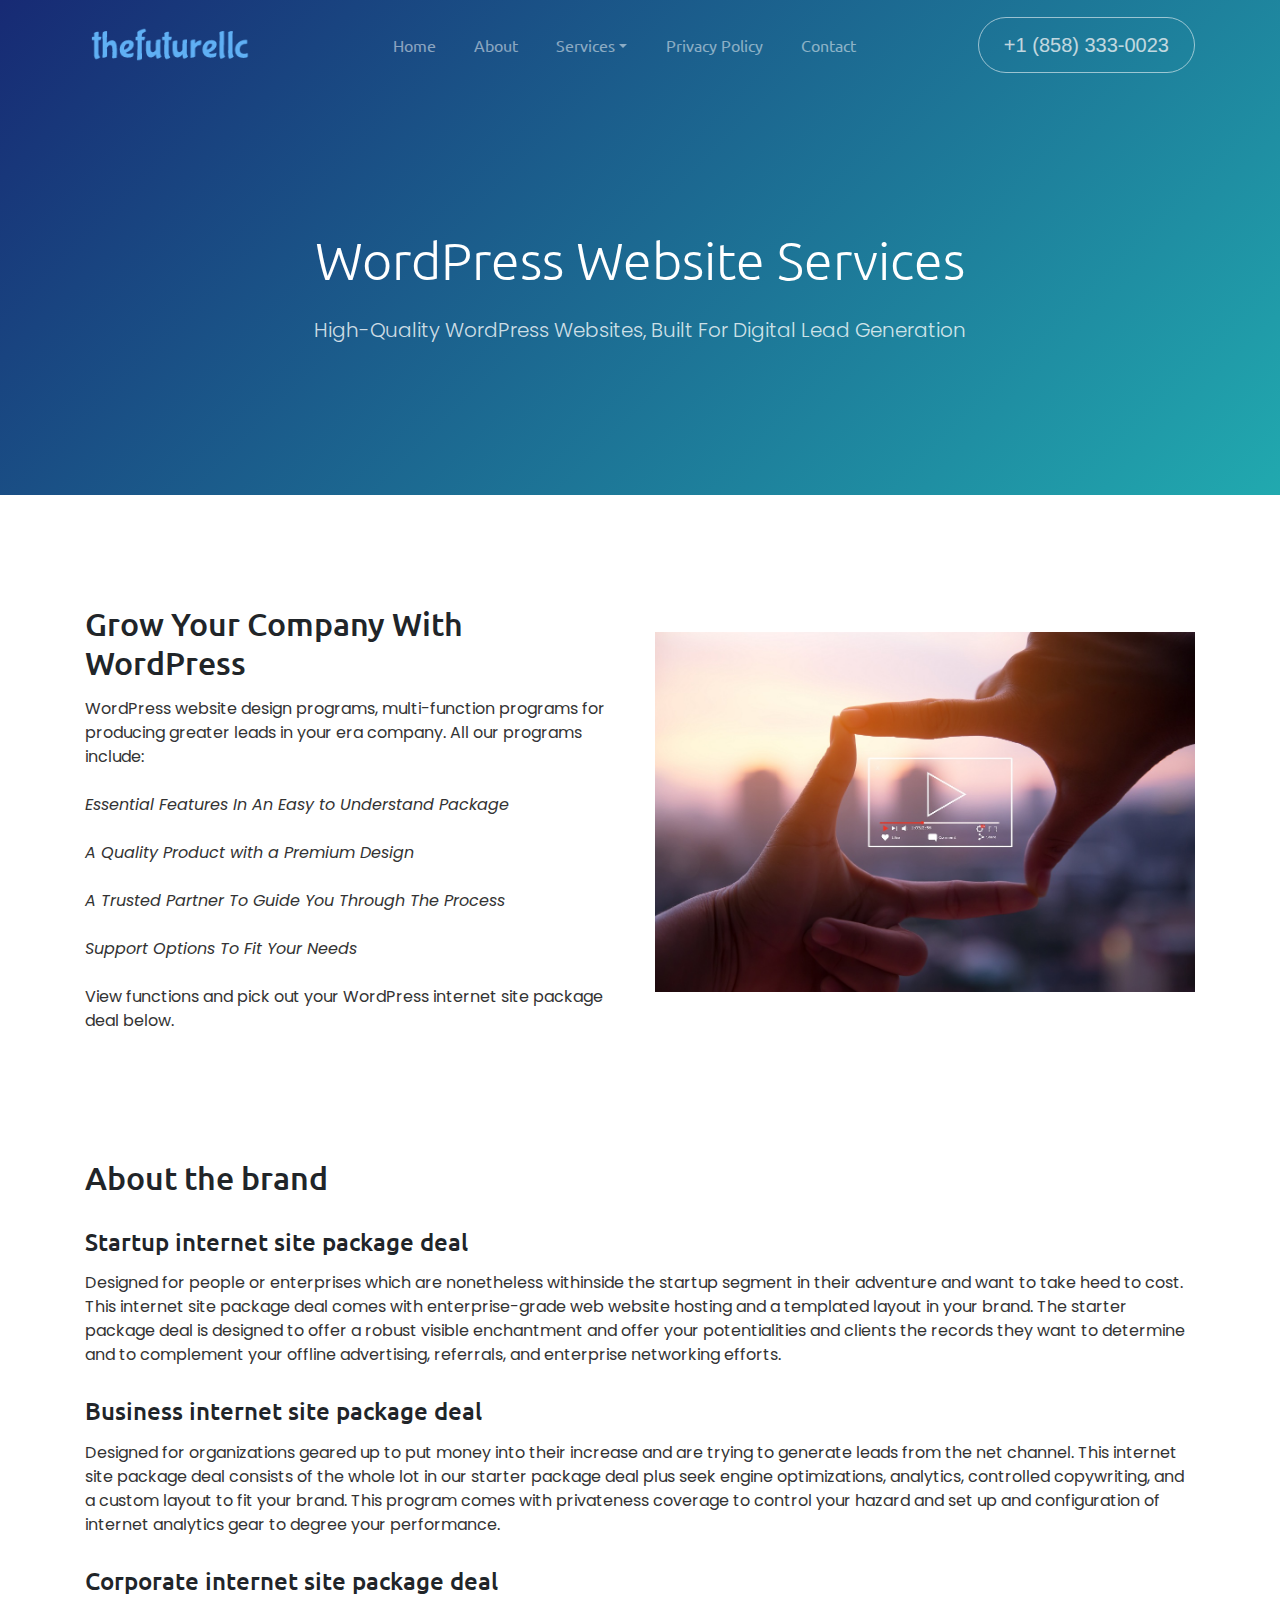
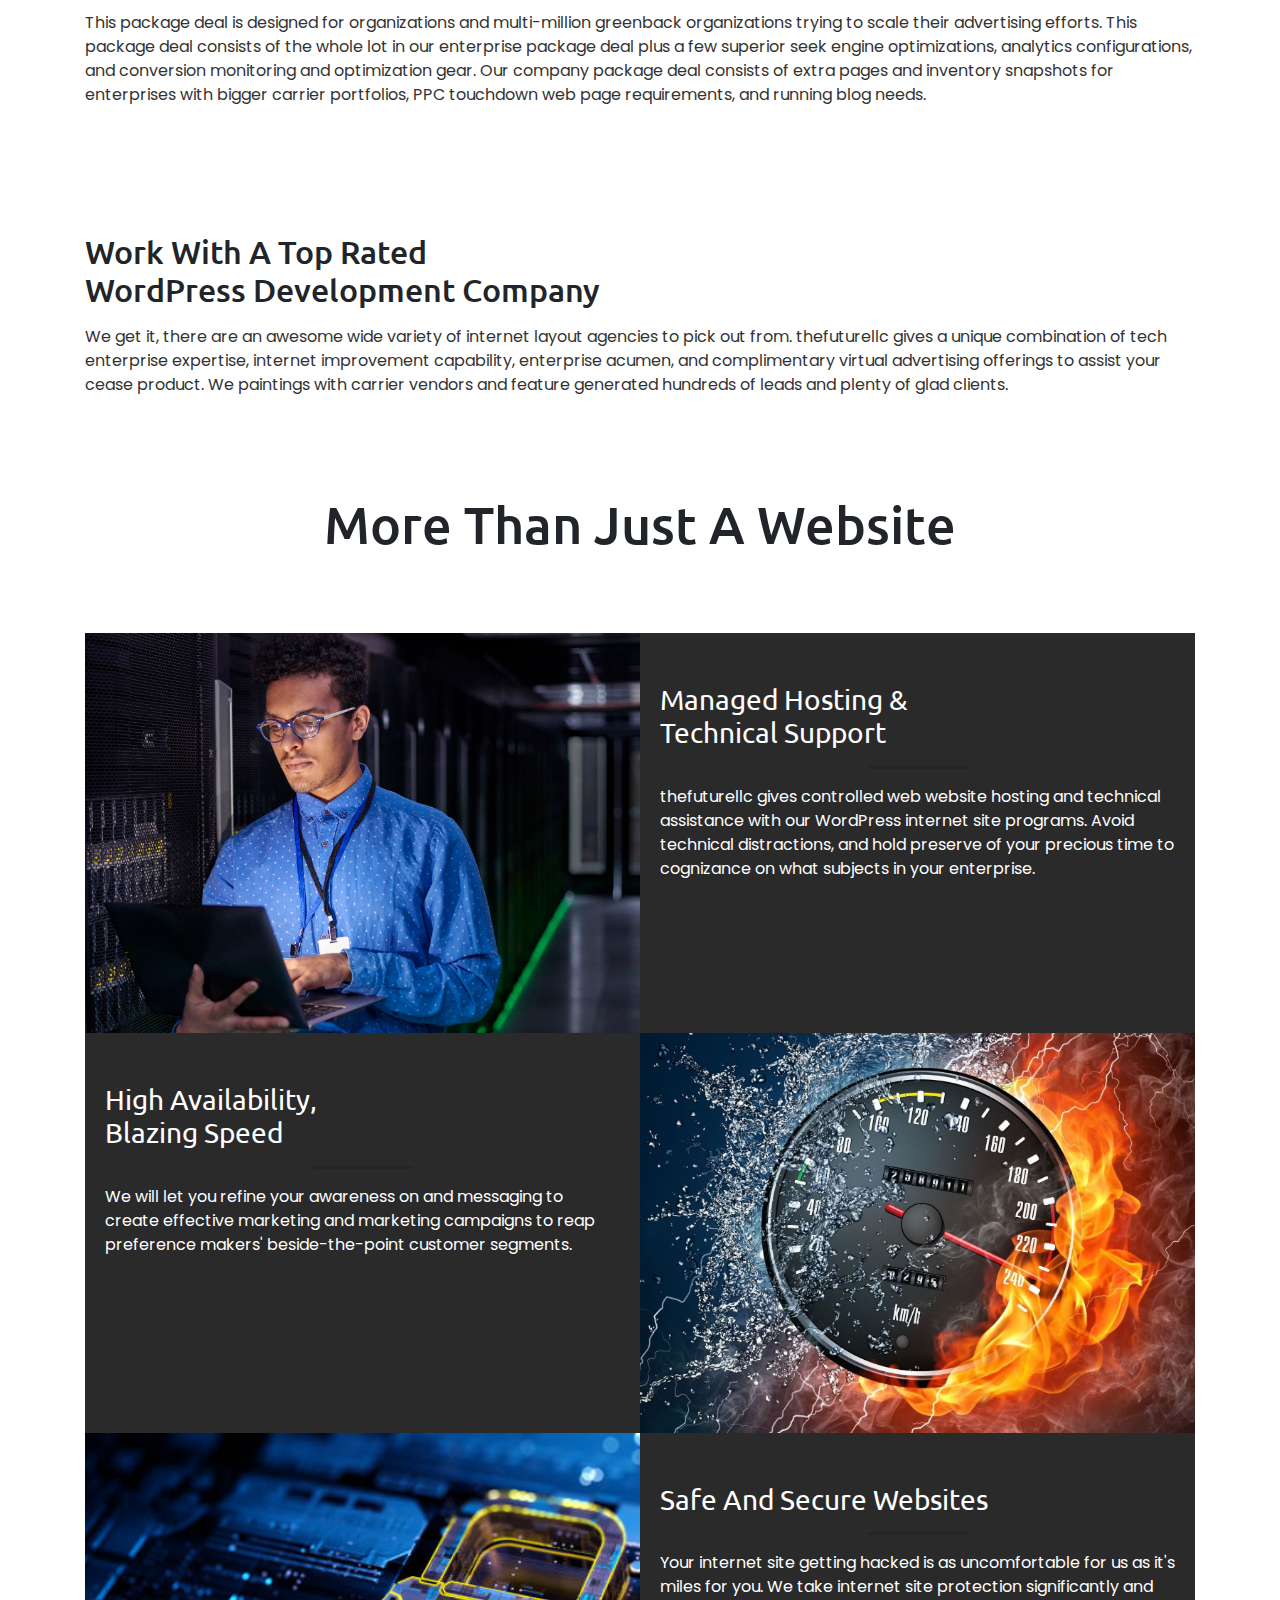
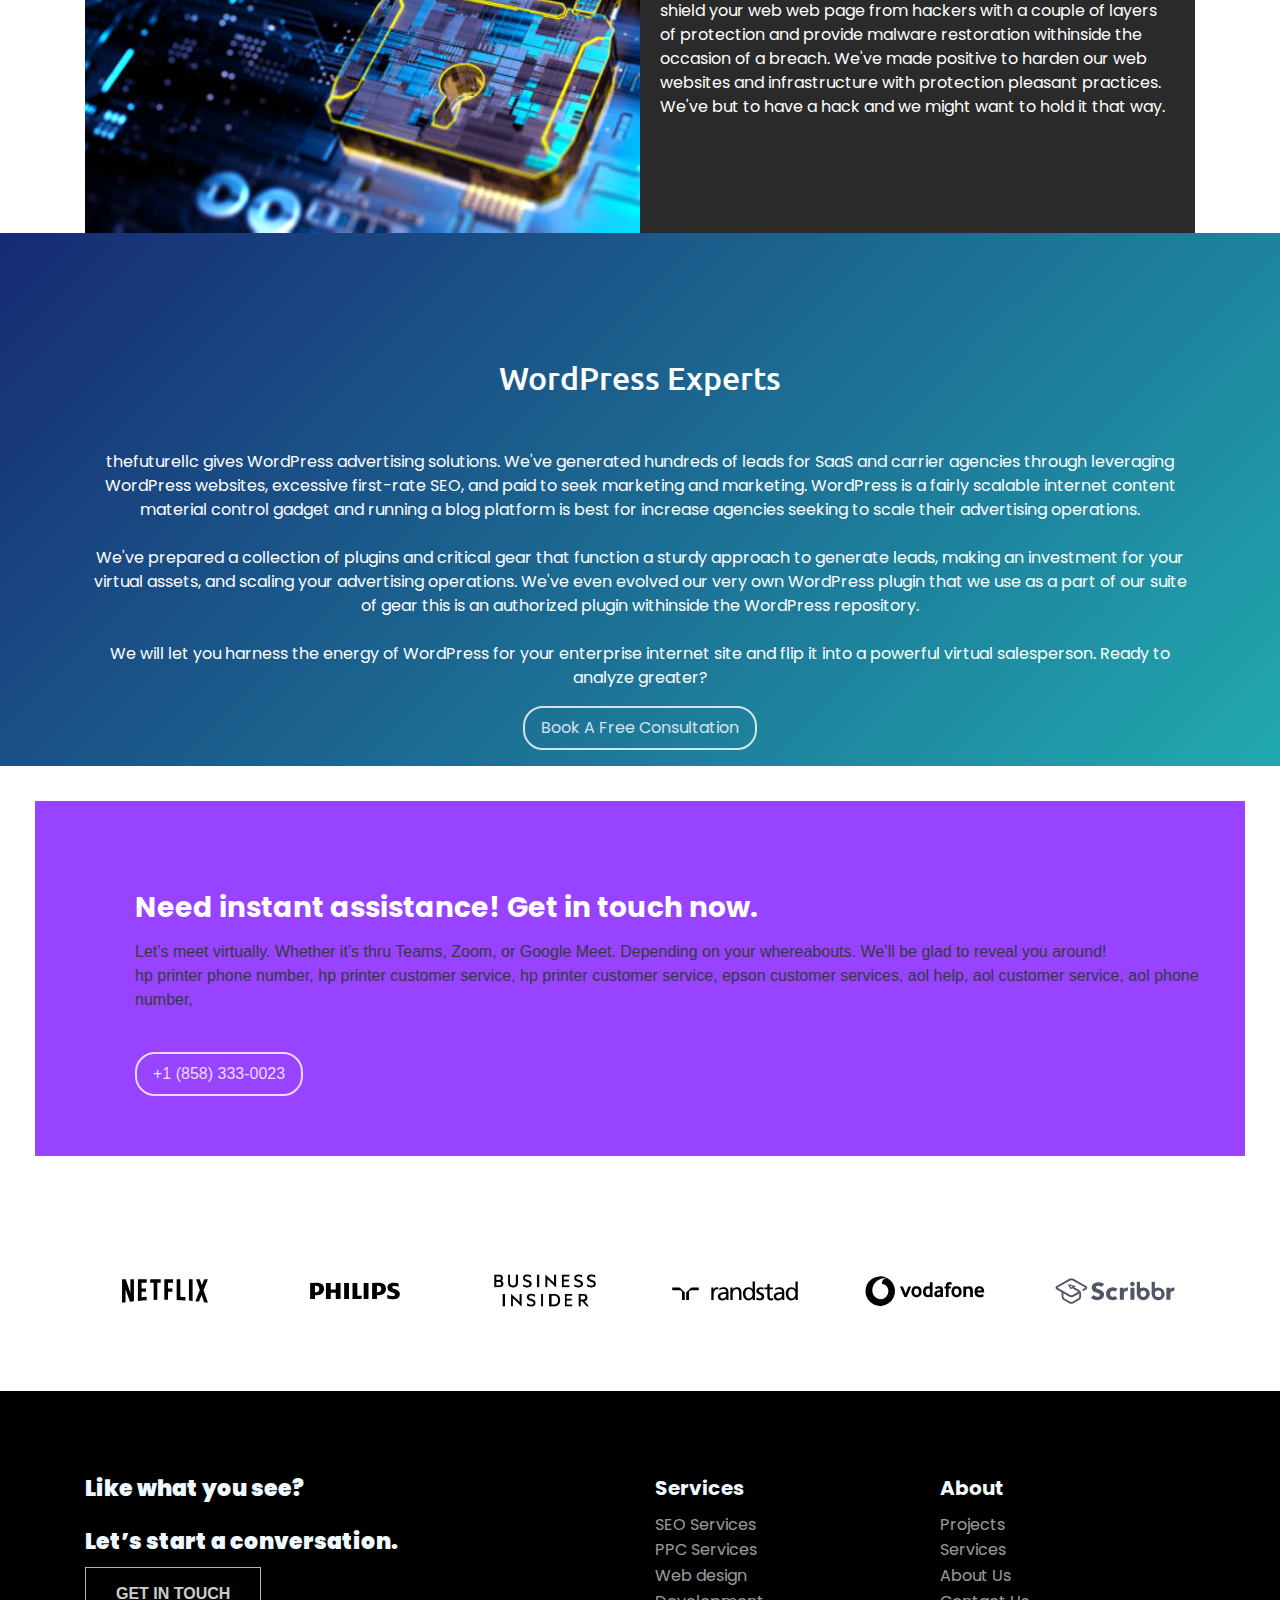
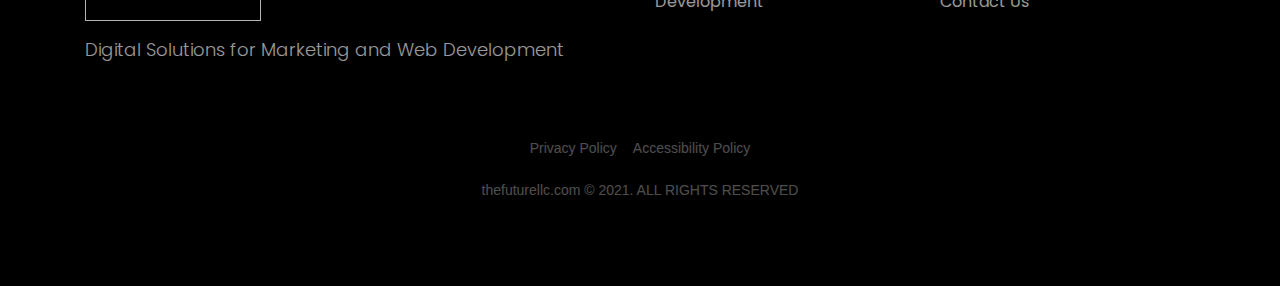
<file: wordpress-website-services.html>
<!DOCTYPE html>
<html lang="en">

<head>
    <meta charset="utf-8">
    <meta name="viewport" content="width=device-width, initial-scale=1.0, shrink-to-fit=no">
    <title>Web- Design Services - thefuturellc</title>
    <link rel="stylesheet" href="assets/bootstrap/css/bootstrap.min.css">
    <link rel="stylesheet" href="https://fonts.googleapis.com/css?family=Fredoka+One">
    <link rel="stylesheet" href="https://fonts.googleapis.com/css?family=Poppins:300,400,500,600,700">
    <link rel="stylesheet" href="https://fonts.googleapis.com/css?family=Source+Sans+Pro:300,400,700">
    <link rel="stylesheet" href="https://fonts.googleapis.com/css?family=Ubuntu:400,500,700">
    <link rel="stylesheet" href="assets/fonts/fontawesome-all.min.css">
    <link rel="stylesheet" href="assets/fonts/font-awesome.min.css">
    <link rel="stylesheet" href="assets/fonts/material-icons.min.css">
    <link rel="stylesheet" href="assets/fonts/fontawesome5-overrides.min.css">
    <link rel="stylesheet" href="assets/css/--mp--Animated-Service-Box-1.css">
    <link rel="stylesheet" href="assets/css/--mp--Animated-Service-Box.css">
    <link rel="stylesheet" href="assets/css/brands.css">
    <link rel="stylesheet" href="assets/css/dh-row-text-image-right-responsive.css">
    <link rel="stylesheet" href="assets/css/Features-Boxed.css">
    <link rel="stylesheet" href="assets/css/Header-Blue.css">
    <link rel="stylesheet" href="assets/css/Highlight-Clean.css">
    <link rel="stylesheet" href="assets/css/landing.css">
    <link rel="stylesheet" href="assets/css/Modern-Contact-Form.css">
    <link rel="stylesheet" href="assets/css/styles.css">
</head>

<body>
    <header class="header-blue">
        <nav class="navbar navbar-dark navbar-expand-md navigation-clean-search">
            <div class="container"><a class="navbar-brand" href="index.html" style="font-family: 'Poppins';"><img class="img-fluid" src="assets/img/thefuturellc-logo.png" style="width: 170px;"></a><button data-toggle="collapse" class="navbar-toggler" data-target="#navcol-1"><span class="sr-only">Toggle navigation</span><span class="navbar-toggler-icon"></span></button>
                <div class="collapse navbar-collapse" id="navcol-1">
                    <ul class="navbar-nav mx-auto">
                        <li class="nav-item"><a class="nav-link" href="index.html">Home</a></li>
                        <li class="nav-item"><a class="nav-link" href="about.html">About</a></li>
                        <li class="nav-item dropdown"><a class="dropdown-toggle nav-link" aria-expanded="false" data-toggle="dropdown" href="#">Services</a>
                            <div class="dropdown-menu"><a class="dropdown-item" href="web-design.html">Web Design</a><a class="dropdown-item" href="index.html">Digital Marketing Services</a><a class="dropdown-item" href="search-engine-optimization-services.html">SEO Services</a><a class="dropdown-item" href="contact.html">PPC Services</a></div>
                        </li>
                        <li class="nav-item"><a class="nav-link" href="privacy.html">Privacy Policy</a></li>
                        <li class="nav-item"><a class="nav-link" href="contact.html">Contact</a></li>
                    </ul><a class="btn btn-light action-button" role="button" href="tel:+1 (858) 333-0023" style="font-size: 20px;padding: 12px 25px;">+1 (858) 333-0023</a>
                </div>
            </div>
        </nav>
        <div class="container hero">
            <div class="row">
                <div class="col">
                    <h1 class="text-center">WordPress Website Services</h1>
                    <p class="text-center">High-Quality WordPress Websites, Built For Digital Lead Generation</p>
                </div>
            </div>
        </div>
    </header>
    <div class="container" style="margin-top: 5rem;">
        <div class="row d-lg-flex align-items-lg-center">
            <div class="col-sm-12 col-md-6">
                <div style="font-family: 'Poppins';">
                    <h2 style="font-family: Ubuntu, sans-serif;font-weight: 500;">Grow Your Company With WordPress</h2>
                    <p style="font-family: Poppins, sans-serif;color: #333;">WordPress website design programs, multi-function programs for producing greater leads in your era company. All our programs include:<br><br><em>Essential Features In An Easy to Understand Package</em><br><br><em>A Quality Product with a Premium Design</em><br><br><em>A Trusted Partner To Guide You Through The Process</em><br><br><em>Support Options To Fit Your Needs</em><br><br>View functions and pick out your WordPress internet site package deal below.</p>
                </div>
            </div>
            <div class="col-sm-12 col-md-6"><img class="img-fluid" src="assets/img/digital-marketing-347327534543.jpg"></div>
        </div>
    </div>
    <div class="container" style="margin-top: 5rem;">
        <div class="row d-lg-flex align-items-lg-center">
            <div class="col">
                <div style="font-family: 'Poppins';">
                    <h2 style="font-family: Ubuntu, sans-serif;font-weight: 500;">About the brand</h2>
                    <h4 style="font-family: Ubuntu, sans-serif;font-weight: 500;">Startup internet site package deal</h4>
                    <p style="font-family: Poppins, sans-serif;color: #333;">Designed for people or enterprises which are nonetheless withinside the startup segment in their adventure and want to take heed to cost. This internet site package deal comes with enterprise-grade web website hosting and a templated layout in your brand. The starter package deal is designed to offer a robust visible enchantment and offer your potentialities and clients the records they want to determine and to complement your offline advertising, referrals, and enterprise networking efforts.</p>
                    <h4 style="font-family: Ubuntu, sans-serif;font-weight: 500;">Business internet site package deal</h4>
                    <p style="font-family: Poppins, sans-serif;color: #333;">Designed for organizations geared up to put money into their increase and are trying to generate leads from the net channel. This internet site package deal consists of the whole lot in our starter package deal plus seek engine optimizations, analytics, controlled copywriting, and a custom layout to fit your brand. This program comes with privateness coverage to control your hazard and set up and configuration of internet analytics gear to degree your performance.</p>
                    <h4 style="font-family: Ubuntu, sans-serif;font-weight: 500;">Corporate internet site package deal</h4>
                    <p style="font-family: Poppins, sans-serif;color: #333;">This package deal is designed for organizations and multi-million greenback organizations trying to scale their advertising efforts. This package deal consists of the whole lot in our enterprise package deal plus a few superior seek engine optimizations, analytics configurations, and conversion monitoring and optimization gear. Our company package deal consists of extra pages and inventory snapshots for enterprises with bigger carrier portfolios, PPC touchdown web page requirements, and running blog needs.</p>
                </div>
            </div>
        </div>
    </div>
    <div class="container" style="margin-top: 5rem;">
        <div class="row d-lg-flex align-items-lg-center">
            <div class="col">
                <div style="font-family: 'Poppins';">
                    <h2 style="font-family: Ubuntu, sans-serif;font-weight: 500;">Work With A Top Rated<br>WordPress Development Company</h2>
                    <p style="font-family: Poppins, sans-serif;color: #333;">We get it, there are an awesome wide variety of internet layout agencies to pick out from. thefuturellc gives a unique combination of tech enterprise expertise, internet improvement capability, enterprise acumen, and complimentary virtual advertising offerings to assist your cease product. We paintings with carrier vendors and feature generated hundreds of leads and plenty of glad clients.</p>
                </div>
            </div>
        </div>
    </div>
    <div class="container" style="margin-top: 5rem;">
        <h1 class="text-center" style="font-family: Ubuntu, sans-serif;font-weight: 500;">More Than Just A Website<br><br></h1>
        <div class="row clearmargin clearpadding row-image-txt">
            <div class="col-xs-12 col-sm-6 col-md-6 clearmargin clearpadding col-sm-push-6" style="height: 400px;background: url(&quot;assets/img/906499516-5bc6570d46e0fb0026d6f1e0.jpg&quot;) center / cover;">
                <div></div>
            </div>
            <div class="col-xs-12 col-sm-6 col-md-6 col-sm-pull-6" style="padding:20px;">
                <h3>Managed Hosting &amp;<br>Technical Support</h3>
                <hr>
                <p>thefuturellc gives controlled web website hosting and technical assistance with our WordPress internet site programs. Avoid technical distractions, and hold preserve of your precious time to cognizance on what subjects in your enterprise.</p>
            </div>
        </div>
        <div class="row clearmargin clearpadding row-image-txt">
            <div class="col-xs-12 col-sm-6 col-md-6 col-sm-pull-6" style="padding:20px;">
                <h3>High Availability,<br>Blazing Speed</h3>
                <hr>
                <p>We will let you refine your awareness on and messaging to create effective marketing and marketing campaigns to reap preference makers' beside-the-point customer segments. </p>
            </div>
            <div class="col-xs-12 col-sm-6 col-md-6 clearmargin clearpadding col-sm-push-6" style="height: 400px;background: url(&quot;assets/img/2d5212dccf5dcfc4c3b00ab06fe5f4ed.jpg&quot;) center / cover;">
                <div></div>
            </div>
        </div>
        <div class="row clearmargin clearpadding row-image-txt">
            <div class="col-xs-12 col-sm-6 col-md-6 clearmargin clearpadding col-sm-push-6" style="height: 400px;background: url(&quot;assets/img/1185245180-612x612.jpg&quot;) center / cover;">
                <div></div>
            </div>
            <div class="col-xs-12 col-sm-6 col-md-6 col-sm-pull-6" style="padding:20px;">
                <h3>Safe And Secure Websites</h3>
                <hr>
                <p>Your internet site getting hacked is as uncomfortable for us as it's miles for you. We take internet site protection significantly and shield your web web page from hackers with a couple of layers of protection and provide malware restoration withinside the occasion of a breach. We've made positive to harden our web websites and infrastructure with protection pleasant practices. We've but to have a hack and we might want to hold it that way.</p>
            </div>
        </div>
    </div>
    <div style="background: linear-gradient(135deg, #172a74, #21a9af);background-color: #184e8e;padding: 1rem 0;">
        <div class="container" style="margin-top: 5rem;">
            <div class="row d-lg-flex align-items-lg-center">
                <div class="col">
                    <div class="text-center" style="font-family: 'Poppins';color: #fff;">
                        <h2 style="font-family: Ubuntu, sans-serif;font-weight: 500;">WordPress Experts<br><br></h2>
                        <p style="font-family: Poppins, sans-serif;color: #ffffff;">thefuturellc gives WordPress advertising solutions. We've generated hundreds of leads for SaaS and carrier agencies through leveraging WordPress websites, excessive first-rate SEO, and paid to seek marketing and marketing. WordPress is a fairly scalable internet content material control gadget and running a blog platform is best for increase agencies seeking to scale their advertising operations.<br><br>We've prepared a collection of plugins and critical gear that function a sturdy approach to generate leads, making an investment for your virtual assets, and scaling your advertising operations. We've even evolved our very own WordPress plugin that we use as a part of our suite of gear this is an authorized plugin withinside the WordPress repository.<br><br>We will let you harness the energy of WordPress for your enterprise internet site and flip it into a powerful virtual salesperson. Ready to analyze greater?</p><button class="btn btn-primary" type="button" style="border-color: #fff;color: #fff;">Book A Free Consultation</button>
                    </div>
                </div>
            </div>
        </div>
    </div>
    <section id="cta-small">
        <div class="row">
            <div class="col">
                <div class="cta">
                    <h3 class="text-white" style="font-family: Poppins, sans-serif;"><strong>Need instant assistance! Get in touch now.</strong></h3>
                    <p class="text-dark">Let’s meet virtually. Whether it’s thru Teams, Zoom, or Google Meet. Depending on your whereabouts. We’ll be glad to reveal you around!&nbsp;<br>hp printer phone number,&nbsp;hp printer customer service,&nbsp;hp printer customer service,&nbsp;epson customer services,&nbsp;aol help,&nbsp;aol customer service,&nbsp;aol phone number,&nbsp;<br><br></p><a class="btn btn-primary" role="button" style="color: #fff;border-color: #fff;" href="tel:+1 (858) 333-0023">+1 (858) 333-0023</a>
                </div>
            </div>
        </div>
    </section>
    <div class="brands"><a href="#"> <img class="img-fluid" src="assets/img/netflix-logo.svg" style="width: 150px;"><img class="img-fluid" src="assets/img/philips-logo.svg" style="width: 150px;"><img class="img-fluid" src="assets/img/business-insider-logo.png" style="width: 150px;"><img class="img-fluid" src="assets/img/randstad-logo.svg" style="width: 150px;"><img class="img-fluid" src="assets/img/vodafone-logo.svg" style="width: 150px;"><img class="img-fluid" src="assets/img/scribbr-logo.svg" style="width: 150px;"></a></div>
    <footer class="footer-dark">
        <div class="container">
            <div class="row">
                <div class="col-md-6 item text">
                    <h3 style="font-size: 22px;"><strong>Like what you see?</strong><br><br><strong>Let’s start a conversation.</strong></h3><a class="btn btn-primary text-white border rounded-0" role="button" href="contact.html" style="background-color: #000;padding: 14px 30px;"><strong>GET IN TOUCH</strong></a>
                    <p class="lead text-left" style="font-size: 18px;font-family: 'Poppins';margin: 15px 0;">Digital Solutions for Marketing and Web Development<br></p>
                </div>
                <div class="col-sm-6 col-md-3 item">
                    <h3>Services</h3>
                    <ul>
                        <li><a href="search-engine-optimization-services.html">SEO Services</a></li>
                        <li><a href="contact.html">PPC Services</a></li>
                        <li><a href="wordpress-website-services.html">Web design</a></li>
                        <li><a href="contact.html">Development</a></li>
                        <li></li>
                        <li></li>
                    </ul>
                </div>
                <div class="col-sm-6 col-md-3 item">
                    <h3>About</h3>
                    <ul>
                        <li><a href="index.html#gallery">Projects</a></li>
                        <li><a href="digital-marketing.html">Services</a></li>
                        <li><a href="about.html">About Us</a></li>
                        <li><a href="contact.html">Contact Us</a></li>
                    </ul>
                </div>
            </div>
            <p class="copyright"><a href="privacy.html" style="color: #fff;margin: 0 8px;">Privacy Policy</a><a href="terms-of-use.html" style="color: #fff;margin: 0 8px;">Accessibility Policy</a><br><br>thefuturellc.com © 2021. ALL RIGHTS RESERVED<br></p>
        </div>
    </footer>
    <script src="assets/js/jquery.min.js"></script>
    <script src="assets/bootstrap/js/bootstrap.min.js"></script>
</body>

</html>
</file>
<file: assets/css/brands.css>
.landing-threshold {
  height: 100%;
}

@media (min-width: 992px) {
  .landing-threshold {
    height: 100vh;
  }
}

.landing-threshold h1 {
  font-family: Poppins, sans-serif;
  font-weight: 400;
  font-size: 32px;
}

@media (min-width: 992px) {
  .landing-threshold h1 {
    font-family: Poppins, sans-serif;
    font-weight: 400;
    font-size: 42px;
    line-height: 60.4px;
  }
}

/* brands */

.brands a {
  display: block;
  text-align: center;
  padding: 40px 0;
}

@media (max-width:767px) {
  .brands a {
    padding: 30px 0;
  }
}

.brands a img {
  display: inline-block;
  margin: 10px 20px;
  vertical-align: middle;
}

/* home-2 */

#home-2 {
  font-family: Poppins, sans-serif;
}

#home-2 h2 {
  font-family: 'Poppins';
  font-size: 28px;
  margin-bottom: 20PX;
}

@media (min-width: 992px) {
  #home-2 h2 {
    font-family: 'Poppins';
    font-size: 42px;
    margin-bottom: 20PX;
  }
}

#home-2 .shadow.home-2-div {
  background-color: #fff;
  padding: 5px 5PX;
  padding-top: 0PX;
}

@media (min-width: 992px) {
  #home-2 .shadow.home-2-div {
    margin-left: -100px;
    background-color: #fff;
    padding: 10px 20PX;
    padding-top: 0PX;
  }
}

#gallery h2 {
  font-family: Poppins, sans-serif;
  margin-bottom: 2rem;
  font-weight: 500;
  font-size: 32px;
}

@media (min-width: 992px) {
  #gallery h2 {
    font-family: Poppins, sans-serif;
    margin-bottom: 2rem;
    font-weight: 500;
    font-size: 42px;
  }
}

.nav-pills .nav-link.active, .nav-pills .show > .nav-link {
  color: #fff;
  background-color: var(--indigo);
  font-family: Poppins, sans-serif;
  font-size: 16px;
}

/* nav-main */

.dropdown-item {
  font-family: Poppins, sans-serif;
  border-bottom: 1px solid #c0c0c0;
}

.header-div {
  font-family: Poppins, sans-serif;
  margin-bottom: 3rem;
  color: #fff;
  margin-top: 5REM;
}

.header-div h2 {
  font-family: 'Poppins';
  font-weight: 500;
  font-size: 22px;
}

.header-div h1 {
  font-family: 'Poppins';
  font-weight: 500;
  margin-top: 10px;
  font-size: 32px;
}

@media (min-width: 992px) {
  .header-div h1 {
    font-size: 52px;
  }
}
</file>
<file: assets/css/dh-row-text-image-right-responsive.css>
.dh-header-non-rectangular-container h1, p {
  color: white;
}

.clearmargin {
  margin: 0px;
}

.clearpadding {
  padding: 0px;
}

.row-image-txt {
  background-color: rgb(42,42,42);
}

.row-image-txt h3 {
  color: white;
  font-family: 'Ubuntu';
}

.row-image-txt p {
  color: white;
  font-family: 'Poppins';
}
</file>
<file: assets/css/Features-Boxed.css>
.features-boxed {
  color: #313437;
  background-color: #fff;
}

.features-boxed p {
  color: #7d8285;
}

.features-boxed h2 {
  font-weight: bold;
  margin-bottom: 40px;
  padding-top: 40px;
  color: inherit;
}

@media (max-width:767px) {
  .features-boxed h2 {
    margin-bottom: 25px;
    padding-top: 25px;
    font-size: 24px;
  }
}

.features-boxed .intro {
  font-size: 16px;
  max-width: 500px;
  margin: 0 auto;
}

.features-boxed .intro p {
  margin-bottom: 0;
}

.features-boxed .features {
  padding: 50px 0;
}

.features-boxed .item {
  text-align: center;
}

.features-boxed .item .box {
  text-align: center;
  padding: 30px;
  background-color: #eef4f7;
  margin-bottom: 30px;
  border-radius: 15px;
  box-shadow: 1px 1px 8px 2px var(--secondary);
}

.features-boxed .item .icon {
  font-size: 60px;
  color: #1485ee;
  margin-top: 20px;
  margin-bottom: 35px;
}

.features-boxed .item .name {
  font-weight: bold;
  font-size: 20px;
  font-family: 'Ubuntu';
  margin-bottom: 8px;
  margin-top: 0;
  color: inherit;
}

.features-boxed .item .description {
  font-size: 15px;
  margin-top: 15px;
  font-family: 'Poppins';
  margin-bottom: 20px;
}
</file>
<file: assets/css/Header-Blue.css>
.header-blue {
  background: linear-gradient(135deg, #172a74, #21a9af);
  background-color: #9743ff;
  padding-bottom: 80px;
  font-family: 'Source Sans Pro', sans-serif;
}

@media (min-width:768px) {
  .header-blue {
    padding-bottom: 120px;
  }
}

.header-blue .navbar {
  background: transparent;
  padding-top: .75rem;
  padding-bottom: .75rem;
  color: #fff;
  border-radius: 0;
  box-shadow: none;
  border: none;
}

@media (min-width:768px) {
  .header-blue .navbar {
    padding-top: 1rem;
    padding-bottom: 1rem;
  }
}

.header-blue .navbar .navbar-brand {
  font-weight: bold;
  color: inherit;
}

.header-blue .navbar .navbar-brand:hover {
  color: #f0f0f0;
}

.header-blue .navbar .navbar-collapse {
  border-top: 1px solid rgba(255,255,255,0.3);
  margin-top: .5rem;
}

@media (min-width:768px) {
  .header-blue .navbar .navbar-collapse {
    border-color: transparent;
    margin: 0;
  }
}

.header-blue .navbar .navbar-collapse span .login {
  color: #d9d9d9;
  margin-right: .5rem;
  text-decoration: none;
}

.header-blue .navbar .navbar-collapse span .login:hover {
  color: #fff;
}

.header-blue .navbar .navbar-toggler {
  border-color: rgba(255,255,255,0.3);
}

.header-blue .navbar .navbar-toggler:hover, .header-blue .navbar-toggler:focus {
  background: none;
}

@media (min-width: 768px) {
  .header-blue .navbar-nav .nav-link {
    padding-left: .7rem;
    padding-right: .7rem;
  }
}

@media (min-width: 992px) {
  .header-blue .navbar-nav .nav-link {
    padding-left: 1.2rem;
    padding-right: 1.2rem;
    font-family: 'Ubuntu';
  }
}

.header-blue .navbar .navbar-nav > li > .dropdown-menu {
  margin-top: -5px;
  box-shadow: 0 4px 8px rgba(0,0,0,.1);
  background-color: #fff;
  border-radius: 2px;
}

.header-blue .navbar .dropdown-menu .dropdown-item:focus, .header-blue .navbar .dropdown-menu .dropdown-item {
  line-height: 2;
  color: #37434d;
}

.header-blue .navbar .dropdown-menu .dropdown-item:focus, .header-blue .navbar .dropdown-menu .dropdown-item:hover {
  background: #ebeff1;
}

.header-blue .action-button, .header-blue .action-button:not(.disabled):active {
  border: 1px solid rgba(255,255,255,0.7);
  border-radius: 40px;
  color: #ebeff1;
  box-shadow: none;
  text-shadow: none;
  padding: .3rem .8rem;
  background: transparent;
  transition: background-color 0.25s;
  outline: none;
}

.header-blue .action-button:hover {
  color: #fff;
}

.header-blue .navbar .form-inline label {
  color: #d9d9d9;
}

.header-blue .navbar .form-inline .search-field {
  display: inline-block;
  width: 80%;
  background: none;
  border: none;
  border-bottom: 1px solid transparent;
  border-radius: 0;
  color: #ccc;
  box-shadow: none;
  color: inherit;
  transition: border-bottom-color 0.3s;
}

.header-blue .navbar .form-inline .search-field:focus {
  border-bottom: 1px solid #ccc;
}

.header-blue .hero {
  margin-top: 20px;
  text-align: center;
}

@media (min-width:768px) {
  .header-blue .hero {
    margin-top: 60px;
    text-align: left;
  }
}

.header-blue .hero h1 {
  color: #fff;
  font-size: 40px;
  margin-top: 0;
  font-family: 'Ubuntu';
  margin-bottom: 15px;
  font-weight: 300;
  line-height: 1.4;
}

@media (min-width:992px) {
  .header-blue .hero h1 {
    margin-top: 80px;
    margin-bottom: 24px;
    line-height: 1.2;
    font-size: 52px;
  }
}

.header-blue .hero p {
  color: rgba(255,255,255,0.8);
  font-size: 20px;
  font-family: 'Poppins';
  margin-bottom: 30px;
  font-weight: 300;
}

.header-blue .phone-holder {
  text-align: right;
}

.header-blue div.phone-mockup {
  position: relative;
  max-width: 300px;
  margin: 20px;
  display: inline-block;
  z-index: 1;
}

.header-blue .phone-mockup img.device {
  width: 100%;
  height: auto;
}

.header-blue .phone-mockup .screen {
  position: absolute;
  width: 94%;
  height: 98%;
  top: 1%;
  left: 3%;
  border: 1px solid #444;
  border-radius: 20px;
  background-color: #aaa;
  overflow: hidden;
  background: url(../../assets/img/screen-content-phone.jpg);
  background-size: cover;
  background-position: center;
  z-index: -1;
}

.header-blue .phone-mockup .screen:before {
  content: '';
  background-color: #fff;
  position: absolute;
  width: 70%;
  height: 140%;
  top: -12%;
  right: -60%;
  transform: rotate(-19deg);
  opacity: 0.2;
}
</file>
<file: assets/css/Highlight-Clean.css>
.highlight-clean {
  margin-top: 6rem;
  height: 100%;
}

@media (min-width: 992px) {
  .highlight-clean {
    margin-top: 8rem;
    height: 100%;
  }
}

.highlight-clean h2 {
  font-weight: bold;
  font-size: 32px;
  margin-bottom: 25px;
  line-height: 1.5;
  padding-top: 0;
  margin-top: 0;
}

@media (min-width: 992px) {
  .highlight-clean h2 {
    font-weight: bold;
    font-size: 42px;
    margin-bottom: 25px;
    line-height: 1.5;
    padding-top: 0;
    margin-top: 0;
  }
}

.highlight-clean .buttons {
  text-align: center;
}

.highlight-clean .buttons .btn {
  padding: 20px 32px;
  margin: 6px;
  border: none;
  background: none;
  box-shadow: none;
  text-shadow: none;
  border-radius: 50px;
  opacity: 0.9;
  text-transform: uppercase;
  font-weight: bold;
  font-size: 15px;
  letter-spacing: 0.4px;
  line-height: 1;
  outline: none;
  background-color: #ddd;
}

.highlight-clean .buttons .btn:hover {
  opacity: 1;
}

.highlight-clean .buttons .btn:active {
  transform: translateY(1px);
}

.highlight-clean .buttons .btn-primary {
  color: #fff;
  background: linear-gradient(55deg, var(--primary) 56%, rgb(131,131,131) 100%);
  font-family: Poppins, sans-serif;
  text-align: center;
}

hr {
  margin-top: 1rem;
  margin-bottom: 1rem;
  border: 0;
  border-top: 3px solid rgba(0,0,0,.1);
  max-width: 100px;
}

.intro-500px {
  max-width: 90%;
  margin: 0 auto;
}

@media (min-width: 992px) {
  .intro-500px {
    max-width: 700px;
    margin: 0 auto;
  }
}

.intro-500px p {
  font-size: 26px;
  text-align: center;
  font-family: 'Poppins';
}

@media (min-width: 992px) {
  .intro-500px p {
    font-size: 32px;
    text-align: center;
    font-family: 'Poppins';
  }
}
</file>
<file: assets/css/landing.css>
h1, .h1, h2, .h2, h3, .h3, h4, .h4, h5, .h5, h6, .h6, p, .navbar, .brand, .btn-simple, a, .td-name, td {
  -moz-osx-font-smoothing: grayscale;
  -webkit-font-smoothing: antialiased;
  font-family: "Helvetica Neue","Open Sans",Arial,sans-serif;
}

h1, .h1, h2, .h2, h3, .h3, h4, .h4 {
  font-weight: 400;
  margin: 30px 0 15px;
}

h1, .h1 {
  font-size: 52px;
}

p {
  font-size: 16px;
  line-height: 1.5;
}

a {
  color: #2CA8FF;
}

a:hover, a:focus {
  color: #109CFF;
  text-decoration: none;
}

.fa {
  width: 18px;
  text-align: center;
}

.btn {
  border-width: 2px;
  background-color: transparent;
  font-weight: 400;
  opacity: 0.8;
  filter: alpha(opacity=80);
  padding: 8px 16px;
  border-color: #888888;
  color: #888888;
}

.btn:hover, .btn:focus, .btn:active, .btn.active, .btn:active:focus, .btn:active:hover, .btn.active:focus, .btn.active:hover, .open > .btn.dropdown-toggle, .open > .btn.dropdown-toggle:focus, .open > .btn.dropdown-toggle:hover {
  background-color: transparent;
  color: #777777;
  border-color: #ffffff;
}

.btn:hover, .btn:focus {
  opacity: 1;
  filter: alpha(opacity=100);
  outline: 0 !important;
}

.btn:active, .btn.active, .open > .btn.dropdown-toggle {
  -webkit-box-shadow: none;
  box-shadow: none;
  outline: 0 !important;
}

.btn-primary {
  border-color: #3472F7;
  color: #3472F7;
}

.btn-primary:hover, .btn-primary:focus, .btn-primary:active, .btn-primary.active, .btn-primary:active:focus, .btn-primary:active:hover, .btn-primary.active:focus, .btn-primary.active:hover, .open > .btn-primary.dropdown-toggle, .open > .btn-primary.dropdown-toggle:focus, .open > .btn-primary.dropdown-toggle:hover {
  background-color: transparent;
  color: #1D62F0;
  border-color: #1D62F0;
}

.btn-success {
  border-color: #05AE0E;
  color: #05AE0E;
}

.btn-success:hover, .btn-success:focus, .btn-success:active, .btn-success.active, .btn-success:active:focus, .btn-success:active:hover, .btn-success.active:focus, .btn-success.active:hover, .open > .btn-success.dropdown-toggle, .open > .btn-success.dropdown-toggle:focus, .open > .btn-success.dropdown-toggle:hover {
  background-color: transparent;
  color: #049F0C;
  border-color: #049F0C;
}

.btn-danger {
  border-color: #FF3B30;
  color: #FF3B30;
}

.btn-danger:hover, .btn-danger:focus, .btn-danger:active, .btn-danger.active, .btn-danger:active:focus, .btn-danger:active:hover, .btn-danger.active:focus, .btn-danger.active:hover, .open > .btn-danger.dropdown-toggle, .open > .btn-danger.dropdown-toggle:focus, .open > .btn-danger.dropdown-toggle:hover {
  background-color: transparent;
  color: #EE2D20;
  border-color: #EE2D20;
}

.btn-sm {
  font-size: 12px;
  border-radius: 3px;
  padding: 5px 10px;
}

*, *::before, *::after {
  box-sizing: border-box;
}

a {
  color: #9c27b0;
  text-decoration: none;
  background-color: transparent;
  -webkit-text-decoration-skip: objects;
}

a:hover {
  color: #0a6ebd;
  text-decoration: underline;
}

*, *::before, *::after {
  box-sizing: border-box;
}

a {
  color: #9c27b0;
  text-decoration: none;
  background-color: transparent;
  -webkit-text-decoration-skip: objects;
}

a:hover {
  color: #0a6ebd;
  text-decoration: underline;
}

.d-flex {
  display: flex !important;
}

a:focus {
  outline: none;
}

* {
  -webkit-tap-highlight-color: rgba(255, 255, 255, 0);
  -webkit-tap-highlight-color: transparent;
}

*:focus {
  outline: 0;
}

a {
  color: #9c27b0;
}

a:hover, a:focus {
  color: #89229b;
  text-decoration: none;
}

a {
  text-decoration: none;
  background-color: transparent;
  -webkit-text-decoration-skip: objects;
}

a:hover {
  color: #0a6ebd;
  text-decoration: underline;
}

a:focus, button:focus {
  outline: none;
}

* {
  -webkit-tap-highlight-color: rgba(255,255,255,0);
  -webkit-tap-highlight-color: transparent;
}

a {
  color: #9c27b0;
}

a:focus, a:hover {
  color: #89229b;
  text-decoration: none;
}

.social-links a:hover {
  text-decoration: none;
}

.social-links i {
  margin-right: 5px;
  font-size: 18px;
  background-color: #ffffff;
  border-radius: 50%;
  width: 38px;
  height: 38px;
  display: flex;
  justify-content: center;
  align-items: center;
  opacity: .58;
  color: #fff;
}

.social-links .fa.fa-instagram {
  /*color: #e4405f;*/
  background-color: #e4405f;
}

.social-links .fa.fa-pinterest-p {
  /*color: #bd081c;*/
  background-color: #bd081c;
}

.social-links .fa.fa-facebook {
  /*color: #3b5999;*/
  background-color: #3b5999;
}

.social-links .fa.fa-linkedin {
  /*color: #0077B5;*/
  background-color: #0077b5;
}

.social-links i:hover {
  opacity: 1;
}

.social-links .fa.fa-youtube-play {
  background-color: #cd201f;
  /*color: #cd201f;*/
}

.brand span {
  color: #ffcc00;
}

.navbar-brand .brand, .brand {
  font-family: 'Fredoka One';
  color: #ff3333;
  margin-right: 84px;
}

.social-links {
  display: flex;
  justify-content: center;
  margin: 18px 0;
}

.landing-intro .btn {
  text-transform: uppercase;
  font-weight: 300;
  letter-spacing: 1px;
}

.landing-intro h1 {
  color: #fff;
}

h1 .brand {
  margin-right: 0;
}

.btn-group-vertical.align-self-center {
  background: rgba(0,0,0,0.29);
  display: none;
}

@media (min-width: 992px) {
  .btn-group-vertical.align-self-center {
    background: rgba(0,0,0,0.29);
    display: inherit;
  }
}

.btn-group-vertical.align-self-center {
  background: rgba(0,0,0,0.29);
}

.landing-intro p {
  color: #fff;
  padding: 14px 0;
}

.landing-threshold {
}

.btn {
  border-radius: 20px;
}

.landing-threshold .container-fluid {
  min-height: 85vh;
  background-color: rgba(0,0,0,0.79);
  display: flex;
  flex-direction: column;
  justify-content: space-between;
}

.form-control {
  border: 0;
  border-bottom: 1px solid #bbbbbb;
}
</file>
<file: assets/css/Modern-Contact-Form.css>
.submit-now {
  margin-top: 20px;
  font-size: 16px;
  width: 200px;
  height: 50px;
  background-color: #e74c3c;
  border-color: transparent;
}

.form-control.input {
  border: 0;
  background: transparent;
  border-bottom: 1px solid silver;
  border-radius: 0px !important;
}

input[type="text"], input[type="email"], input[type="tel"], textarea {
  border-radius: 0 !important;
}

input[type="text"], input[type="email"], input[type="tel"], textarea {
  border-radius: 8px !important;
}

.btn-primary:hover {
  color: #fff;
  background-color: #4daade;
  border-color: #4daade;
  box-shadow: 0px 10px 15px rgba(157,157,157,0.4);
}

.btn-primary:not(:disabled):not(.disabled).active, .btn-primary:not(:disabled):not(.disabled):active, .show > .btn-primary.dropdown-toggle {
  color: #fff;
  background-color: #4daade;
  border-color: #4daade;
}

.modern-form {
  padding-top: 80px;
  padding-bottom: 80px;
}

.modern-form__hr {
  border-color: #4daade;
  border-width: 2px;
  width: 121px;
}

.modern-form__form-container {
  padding-top: 100px;
}

.modern-form__form-group--padding-r {
  padding-right: 20px;
}

.modern-form__form-group--padding-t {
  padding-top: 50px;
}

.modern-form__form-control--textarea {
  height: 95px !important;
  resize: none;
}
</file>
<file: assets/css/styles.css>
/* cta-small */

#cta-small .cta {
  border: 1px rgba(255,255,255,0);
  background-color: =;
  font-family: Poppins, sans-serif;
  padding: 25px 0;
  text-align: left;
}

#cta-small {
  margin: 5px;
  padding: 15px;
  background-color: #9743ff;
}

@media (min-width: 992px) {
  #cta-small {
    margin: 35px;
    padding: 35px;
    padding-left: 100px;
    background-color: #9743ff;
  }
}

/* footer */

.footer-dark {
  padding: 85px 0;
  color: #f0f9ff;
  background-color: #000;
}

.footer-dark h3 {
  margin-top: 0;
  font-family: 'Poppins';
  margin-bottom: 12px;
  font-weight: bold;
  font-size: 20px;
}

.footer-dark ul {
  padding: 0;
  list-style: none;
  line-height: 1.6;
  font-size: 14px;
  margin-bottom: 0;
}

.footer-dark ul a {
  color: var(--white);
  text-decoration: none;
  opacity: 0.60;
  font-size: 16px;
  font-family: Poppins, sans-serif;
}

.footer-dark ul a:hover {
  opacity: 0.8;
}

@media (max-width:767px) {
  .footer-dark .item:not(.social) {
    text-align: center;
    padding-bottom: 20px;
  }
}

.footer-dark .item.text {
  margin-bottom: 36px;
}

@media (max-width:767px) {
  .footer-dark .item.text {
    margin-bottom: 0;
  }
}

.footer-dark .item.text p {
  opacity: 0.6;
  margin-bottom: 0;
}

.footer-dark .item.social > a {
  font-size: 20px;
  width: 36px;
  height: 36px;
  line-height: 36px;
  display: inline-block;
  text-align: center;
  border-radius: 50%;
  box-shadow: 0 0 0 1px rgba(255,255,255,0.4);
  margin: 0 8px;
  color: #fff;
  opacity: 0.75;
}

.footer-dark .item.social > a:hover {
  opacity: 0.9;
}

.footer-dark .copyright {
  text-align: center;
  padding-top: 24px;
  opacity: 0.30;
  font-size: 14px;
  margin-bottom: 0;
  color: rgb(255,255,255);
}
</file>
<file: assets/fonts/fontawesome5-overrides.min.css>
.fab.fa-bitcoin:before{content:"\f379"}.far.fa-calendar:before,.fas.fa-calendar:before{content:"\f133"}.far.fa-clipboard:before,.fas.fa-clipboard:before{content:"\f328"}.fab.fa-facebook-f:before{content:"\f39e"}.fab.fa-google-plus:before{content:"\f2b3"}.fas.fa-hotel:before{content:"\f594"}.fab.fa-linkedin:before{content:"\f08c"}.fas.fa-reply:before{content:"\f3e5"}.fas.fa-thermometer:before{content:"\f491"}.fab.fa-vimeo:before{content:"\f40a"}.far.fa-window-close:before,.fas.fa-window-close:before{content:"\f410"}.fab.fa-youtube-square:before{content:"\f431"}
</file>
<file: assets/css/--mp--Animated-Service-Box-1.css>
.serviceBox {
  text-align: center;
}

.serviceBox .service-icon {
  display: inline-block;
  width: 100px;
  height: 150px;
  line-height: 145px;
  border-radius: 5px;
  background: #f16623;
  border: 5px solid #cecece;
  border-left: none;
  border-right: none;
  font-size: 45px;
  color: #fff;
  margin-bottom: 80px;
  position: relative;
  transition: all 0.3s ease 0s;
}

.serviceBox .service-icon:before, .serviceBox .service-icon:after {
  content: "";
  width: 107px;
  height: 107px;
  border-radius: 5px;
  background: #f16623;
  border: 7px solid #cecece;
  border-top: none;
  border-right: none;
  position: absolute;
  top: 50%;
  left: -52px;
  transform: scaleX(0.5) translateY(-50%) rotate(45deg);
}

.serviceBox .service-icon:after {
  border: 7px solid #cecece;
  border-bottom: none;
  border-left: none;
  left: auto;
  right: -52px;
}

.serviceBox .service-icon i {
  z-index: 1;
  position: relative;
}

.serviceBox .titleBlurb {
  font-size: 20px;
  font-weight: 600;
  color: #000;
  letter-spacing: 1px;
  text-transform: uppercase;
  margin: 0;
  position: relative;
  transition: all 0.3s ease 0s;
}

.serviceBox:hover .titleBlurb {
  color: #f16623;
}

.serviceBox .titleBlurb:before, .serviceBox .titleBlurb:after {
  content: "";
  width: 20px;
  height: 20px;
  margin: 0 auto;
  background: linear-gradient(to right top, #f16623 48%, transparent 50%);
  position: absolute;
  top: -32px;
  left: 0;
  right: 0;
  z-index: 1;
  transform: rotate(-45deg);
}

.serviceBox .titleBlurb:after {
  width: 2px;
  height: 0;
  border: 3px dotted #929292;
  opacity: 0;
  top: -85px;
  z-index: 0;
  transform: rotate(0);
  transition: all 0.5s ease 0s;
}

.serviceBox:hover .titleBlurb:after {
  height: 70px;
  opacity: 1;
}

.serviceBox .description {
  font-size: 15px;
  color: #6f6f6f;
  letter-spacing: 1px;
  line-height: 27px;
  margin-top: 10px;
}

.serviceBox.blue .service-icon, .serviceBox.blue .service-icon:before, .serviceBox.blue .service-icon:after {
  background: #2a80b9;
}

.serviceBox.blue:hover .titleBlurb {
  color: #2a80b9;
}

.serviceBox.blue .title:before {
  background: linear-gradient(to right top, #2a80b9 48%, transparent 50%);
}

.serviceBox.green .service-icon, .serviceBox.green .service-icon:before, .serviceBox.green .service-icon:after {
  background: #069c1b;
}

.serviceBox.green:hover .titleBlurb {
  color: #069c1b;
}

.serviceBox.green .titleBlurb:before {
  background: linear-gradient(to right top, #069c1b 48%, transparent 50%);
}

.serviceBox.pink .service-icon, .serviceBox.pink .service-icon:before, .serviceBox.pink .service-icon:after {
  background: #d53863;
}

.serviceBox.pink:hover .titleBlurb {
  color: #d53863;
}

.serviceBox.pink .titleBlurb:before {
  background: linear-gradient(to right top, #d53863 48%, transparent 50%);
}

@media only screen and (max-width:990px) {
  .serviceBox {
    margin-bottom: 30px;
  }
}

.serviceBox.skyblue {
}
</file>
<file: assets/css/--mp--Animated-Service-Box.css>
.serviceBox .service-icon i {
  z-index: 1;
  position: relative;
}
</file>
